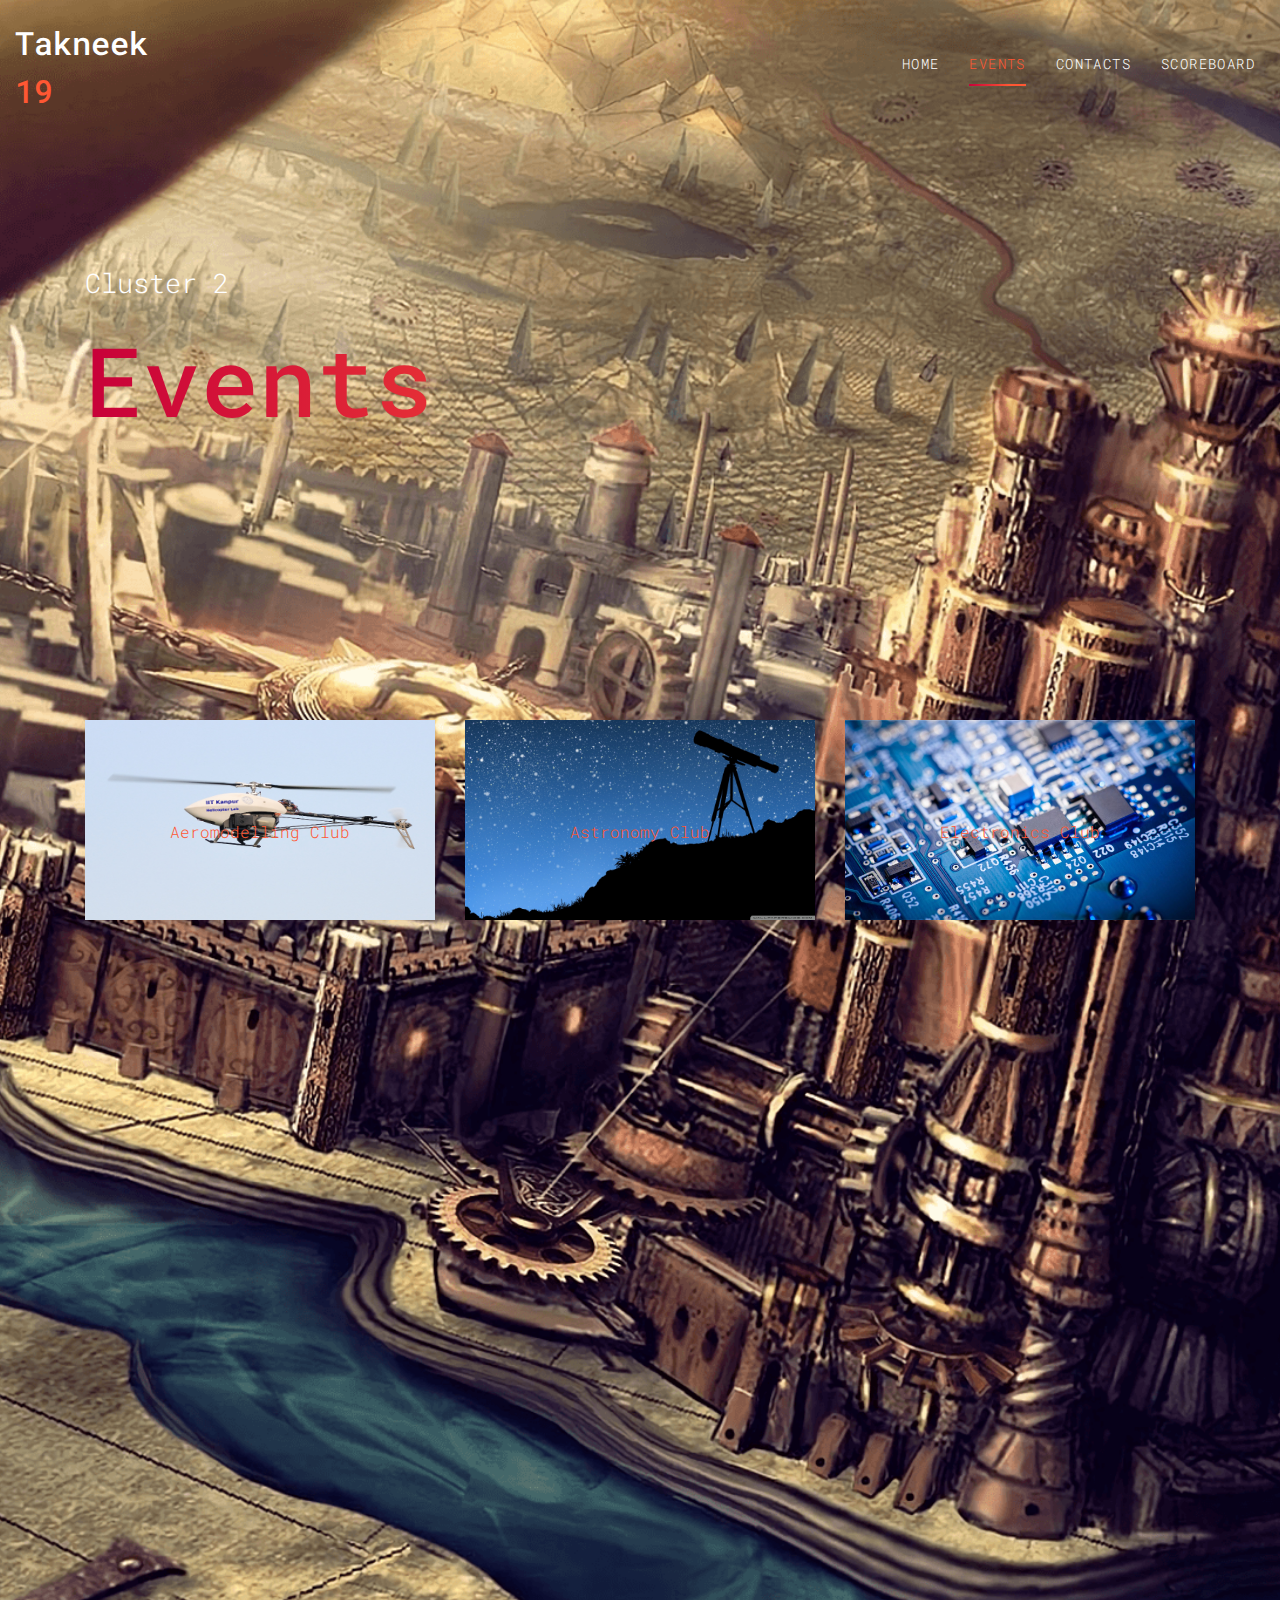
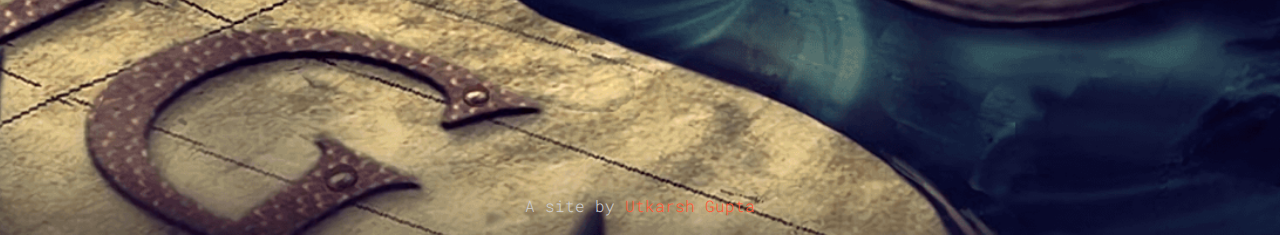
<file: 2019/events.html>
<!DOCTYPE html>
<html lang="en">
  <head>
    <title>Events</title>
    <meta charset="utf-8">
    <meta name="viewport" content="width=device-width, initial-scale=1, shrink-to-fit=no">

    <link href="https://fonts.googleapis.com/css?family=Roboto+Mono" rel="stylesheet">
    <link rel="stylesheet" href="fonts/icomoon/style.css">
    <link rel="stylesheet" href="css/bootstrap.min.css">
    <link rel="stylesheet" href="css/magnific-popup.css">
    <link rel="stylesheet" href="css/jquery-ui.css">
    <link rel="stylesheet" href="css/owl.carousel.min.css">
    <link rel="stylesheet" href="css/owl.theme.default.min.css">
    <link rel="stylesheet" href="css/bootstrap-datepicker.css">
    <link rel="stylesheet" href="fonts/flaticon/font/flaticon.css">
    <link rel="stylesheet" href="css/aos.css">

    <link rel="stylesheet" href="css/style.css">
  </head>
  <body class="sec1">
  
  <div class="site-wrap">

    <div class="site-mobile-menu">
      <div class="site-mobile-menu-header">
        <div class="site-mobile-menu-close mt-3">
          <span class="icon-close2 js-menu-toggle"></span>
        </div>
      </div>
      <div class="site-mobile-menu-body"></div>
    </div>
    
    <header class="site-navbar py-3" role="banner">
      <div class="container-fluid">
        <div class="row align-items-center">
          <div class="col-11 col-xl-2">
            <h1 class="mb-0"><a href="index.html" class="text-white h2 mb-0">Takneek <span class="text-primary">19</span> </a></h1>
          </div>
          <div class="col-12 col-md-10 d-none d-xl-block">
            <nav class="site-navigation position-relative text-right" role="navigation">
              <ul class="site-menu js-clone-nav mx-auto d-none d-lg-block">
                <li><a href="index.html">Home</a></li>
                <!-- <li><a href="about.html">About Us</a></li>
                <li><a href="speakers.html">Speakers</a></li> -->
                <li class="active"><a href="events.html">Events</a></li>
                <li><a href="./index.html#cntct">Contacts</a></li>
                <li><a href="http://students.iitk.ac.in/snt/VM/Leaderboard/leaderboard.html">Scoreboard</a></li>
              </ul>
            </nav>
          </div>
          <div class="d-inline-block d-xl-none ml-md-0 mr-auto py-3" style="position: relative; top: 3px;"><a href="#" class="site-menu-toggle js-menu-toggle text-white"><span class="icon-menu h3"></span></a></div>
          </div>
        </div>
      </div>
    </header>

    <div class="site-section site-hero inner">
      <div class="container">
        <div class="row align-items-center">
          <div class="col-md-10">
            <span class="d-block mb-3 caption" data-aos="fade-up">Cluster 2</span>
            <h1 class="d-block mb-4" data-aos="fade-up" data-aos-delay="100">Events</h1>
          </div>
        </div>
      </div>
    </div>

    <div class="site-section">
      <div class="container">
        <div class="row mb-5">
          <div class="col-md-6 col-lg-4 mb-5 mb-lg-5 container"  data-aos="fade-up" data-aos-delay="200">
            <a href="./events/aero.html" class="d-block mb-4">
              <img src="images/aero.jpg" alt="Image" class="img-fluid imgy">
              <div class="centeredx">Aeromodelling Club</div>
            </a>
          </div>
          <div class="col-md-6 col-lg-4 mb-5 mb-lg-5 container"  data-aos="fade-up" data-aos-delay="200">
            <a href="./events/astro.html" class="d-block mb-4">
              <img src="images/astronomy.jpg" alt="Image" class="img-fluid imgy">
              <div class="centeredx">Astronomy Club</div>
            </a>
          </div>
          <div class="col-md-6 col-lg-4 mb-5 mb-lg-5 blog-entry"  data-aos="fade-up" data-aos-delay="200">
            <a href="./events/eclub.html" class="d-block mb-4">
              <img src="images/electronics.jpg" alt="Image" class="img-fluid imgy">
              <div class="centeredx">Electronics Club</div>
            </a>
          </div>
          <div class="col-md-6 col-lg-4 mb-5 mb-lg-5 blog-entry"  data-aos="fade-up" data-aos-delay="200">
            <a href="./events/fdg.html" class="d-block mb-4">
              <img src="images/business.jpg" alt="Image" class="img-fluid imgy">
              <div class="centeredx">Finance Discussion Group</div> 
            </a>
          </div>
          <div class="col-md-6 col-lg-4 mb-5 mb-lg-5 blog-entry"  data-aos="fade-up" data-aos-delay="200">
            <a href="./events/pclub.html" class="d-block mb-4">
              <img src="images/programming.jpg" alt="Image" class="img-fluid imgy">
              <div class="centeredx">Programming Club</div> 
            </a>
          </div>
          <div class="col-md-6 col-lg-4 mb-5 mb-lg-5 blog-entry"  data-aos="fade-up" data-aos-delay="200">
            <a href="./events/robo.html" class="d-block mb-4">
              <img src="images/robo.jpg" alt="Image" class="img-fluid imgy">
              <div class="centeredx">Robotics Club</div> 
            </a>
          </div>
          <div class="col-md-6 col-lg-4 mb-5 mb-lg-5 blog-entry"  data-aos="fade-up" data-aos-delay="200">
            <a href="./events/rchg.html" class="d-block mb-4">
              <img src="images/rubiks.jpg" alt="Image" class="img-fluid imgy">
              <div class="centeredx">Rubik's Club</div> 
            </a>
          </div>
          <div class="col-md-6 col-lg-4 mb-5 mb-lg-5 blog-entry" data-aos="fade-up" data-aos-delay="200">
            <a href="./events/sch.html" class="d-block mb-4">
              <img src="images/sch.jpg" alt="Image" class="img-fluid imgy"> 
              <div class="centeredx">Science Coffee House</div> 
            </a>
          </div>
          <div class="col-md-6 col-lg-4 mb-5 mb-lg-5 blog-entry" data-aos="fade-up" data-aos-delay="200">
            <a href="./events/descon.html" class="d-block mb-4">
              <img src="images/descon.jpg" alt="Image" class="img-fluid imgy"> 
              <div class="centeredx">Descon</div> 
            </a>
          </div>
        </div>
      </div>
    </div>
    
  </div>

  <footer>
    <div class="col-md-12 text-center">
      <div class="pt-5">
        <p>
          A site by <a href="https://www.facebook.com/utkarshg99">Utkarsh Gupta</a>
        </p>
      </div>
    </div>
  </footer>

  <script src="js/jquery-3.3.1.min.js"></script>
  <script src="js/jquery-migrate-3.0.1.min.js"></script>
  <script src="js/jquery-ui.js"></script>
  <script src="js/popper.min.js"></script>
  <script src="js/bootstrap.min.js"></script>
  <script src="js/owl.carousel.min.js"></script>
  <script src="js/jquery.stellar.min.js"></script>
  <script src="js/jquery.countdown.min.js"></script>
  <script src="js/jquery.magnific-popup.min.js"></script>
  <script src="js/bootstrap-datepicker.min.js"></script>
  <script src="js/aos.js"></script>

  <script src="js/main.js"></script>
    
  </body>
</html>
</file>
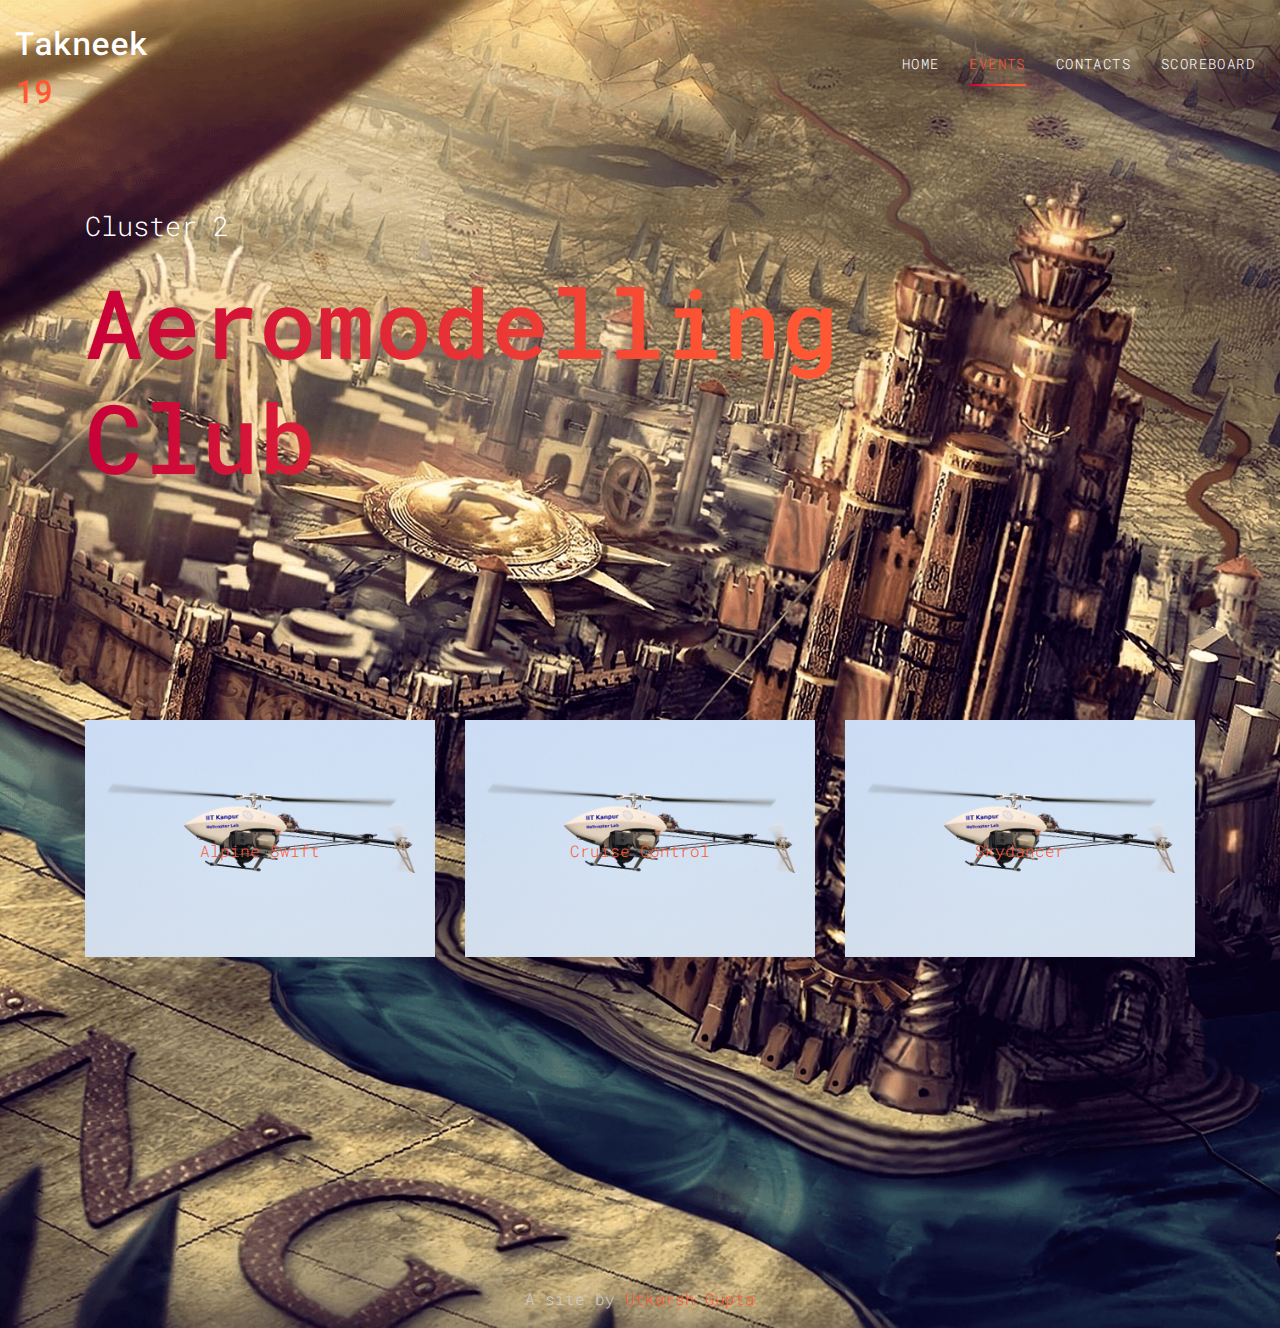
<file: 2019/events/aero.html>
<!DOCTYPE html>
<html lang="en">
  <head>
    <title>Aeromodelling Club</title>
    <meta charset="utf-8">
    <meta name="viewport" content="width=device-width, initial-scale=1, shrink-to-fit=no">

    <link href="https://fonts.googleapis.com/css?family=Roboto+Mono" rel="stylesheet">
    <link rel="stylesheet" href="../fonts/icomoon/style.css">
    <link rel="stylesheet" href="../css/bootstrap.min.css">
    <link rel="stylesheet" href="../css/magnific-popup.css">
    <link rel="stylesheet" href="../css/jquery-ui.css">
    <link rel="stylesheet" href="../css/owl.carousel.min.css">
    <link rel="stylesheet" href="../css/owl.theme.default.min.css">
    <link rel="stylesheet" href="../css/bootstrap-datepicker.css">
    <link rel="stylesheet" href="../fonts/flaticon/font/flaticon.css">
    <link rel="stylesheet" href="../css/aos.css">

    <link rel="stylesheet" href="../css/style.css">
  </head>
  <body class="sec1">
  
  <div class="site-wrap">

    <div class="site-mobile-menu">
      <div class="site-mobile-menu-header">
        <div class="site-mobile-menu-close mt-3">
          <span class="icon-close2 js-menu-toggle"></span>
        </div>
      </div>
      <div class="site-mobile-menu-body"></div>
    </div>
    
    <header class="site-navbar py-3" role="banner">
      <div class="container-fluid">
        <div class="row align-items-center">
          <div class="col-11 col-xl-2">
            <h1 class="mb-0"><a href="../index.html" class="text-white h2 mb-0">Takneek <span class="text-primary">19</span> </a></h1>
          </div>
          <div class="col-12 col-md-10 d-none d-xl-block">
            <nav class="site-navigation position-relative text-right" role="navigation">
              <ul class="site-menu js-clone-nav mx-auto d-none d-lg-block">
                <li><a href="../index.html">Home</a></li>
                <!-- <li><a href="about.html">About Us</a></li>
                <li><a href="speakers.html">Speakers</a></li> -->
                <li class="active"><a href="../events.html">Events</a></li>
                <li><a href="../index.html#cntct">Contacts</a></li>
                <li><a href="http://students.iitk.ac.in/snt/VM/Leaderboard/leaderboard.html">Scoreboard</a></li>
              </ul>
            </nav>
          </div>
          <div class="d-inline-block d-xl-none ml-md-0 mr-auto py-3" style="position: relative; top: 3px;"><a href="#" class="site-menu-toggle js-menu-toggle text-white"><span class="icon-menu h3"></span></a></div>
          </div>
        </div>
      </div>
    </header>

    <div class="site-section site-hero inner">
      <div class="container">
        <div class="row align-items-center">
          <div class="col-md-10">
            <span class="d-block mb-3 caption" data-aos="fade-up">Cluster 2</span>
            <h1 class="d-block mb-4" data-aos="fade-up" data-aos-delay="100">Aeromodelling Club</h1>
          </div>
        </div>
      </div>
    </div>

    <div class="site-section">
      <div class="container">
        <div class="row mb-5">
          <div class="col-md-6 col-lg-4 mb-5 mb-lg-5 container"  data-aos="fade-up" data-aos-delay="200">
            <a href="../pdfs/aero/alpine.pdf" class="d-block mb-4">
              <img src="../images/aero.jpg" alt="Image" class="img-fluid">
              <div class="centeredx">Alpine Swift</div>
            </a>
          </div>
          <div class="col-md-6 col-lg-4 mb-5 mb-lg-5 container"  data-aos="fade-up" data-aos-delay="200">
            <a href="../pdfs/aero/cruise.pdf" class="d-block mb-4">
              <img src="../images/aero.jpg" alt="Image" class="img-fluid">
              <div class="centeredx">Cruise Control</div>
            </a>
          </div>
          <div class="col-md-6 col-lg-4 mb-5 mb-lg-5 container"  data-aos="fade-up" data-aos-delay="200">
            <a href="../pdfs/aero/skydancer.pdf" class="d-block mb-4">
              <img src="../images/aero.jpg" alt="Image" class="img-fluid">
              <div class="centeredx">Skydancer</div>
            </a>
          </div>
        </div>
      </div>
    </div>
    
  </div>

  <footer>
    <div class="col-md-12 text-center">
      <div class="pt-5">
        <p>
          A site by <a href="https://www.facebook.com/utkarshg99">Utkarsh Gupta</a>
        </p>
      </div>
    </div>
  </footer>

  <script src="../js/jquery-3.3.1.min.js"></script>
  <script src="../js/jquery-migrate-3.0.1.min.js"></script>
  <script src="../js/jquery-ui.js"></script>
  <script src="../js/popper.min.js"></script>
  <script src="../js/bootstrap.min.js"></script>
  <script src="../js/owl.carousel.min.js"></script>
  <script src="../js/jquery.stellar.min.js"></script>
  <script src="../js/jquery.countdown.min.js"></script>
  <script src="../js/jquery.magnific-popup.min.js"></script>
  <script src="../js/bootstrap-datepicker.min.js"></script>
  <script src="../js/aos.js"></script>

  <script src="../js/main.js"></script>
    
  </body>
</html>
</file>
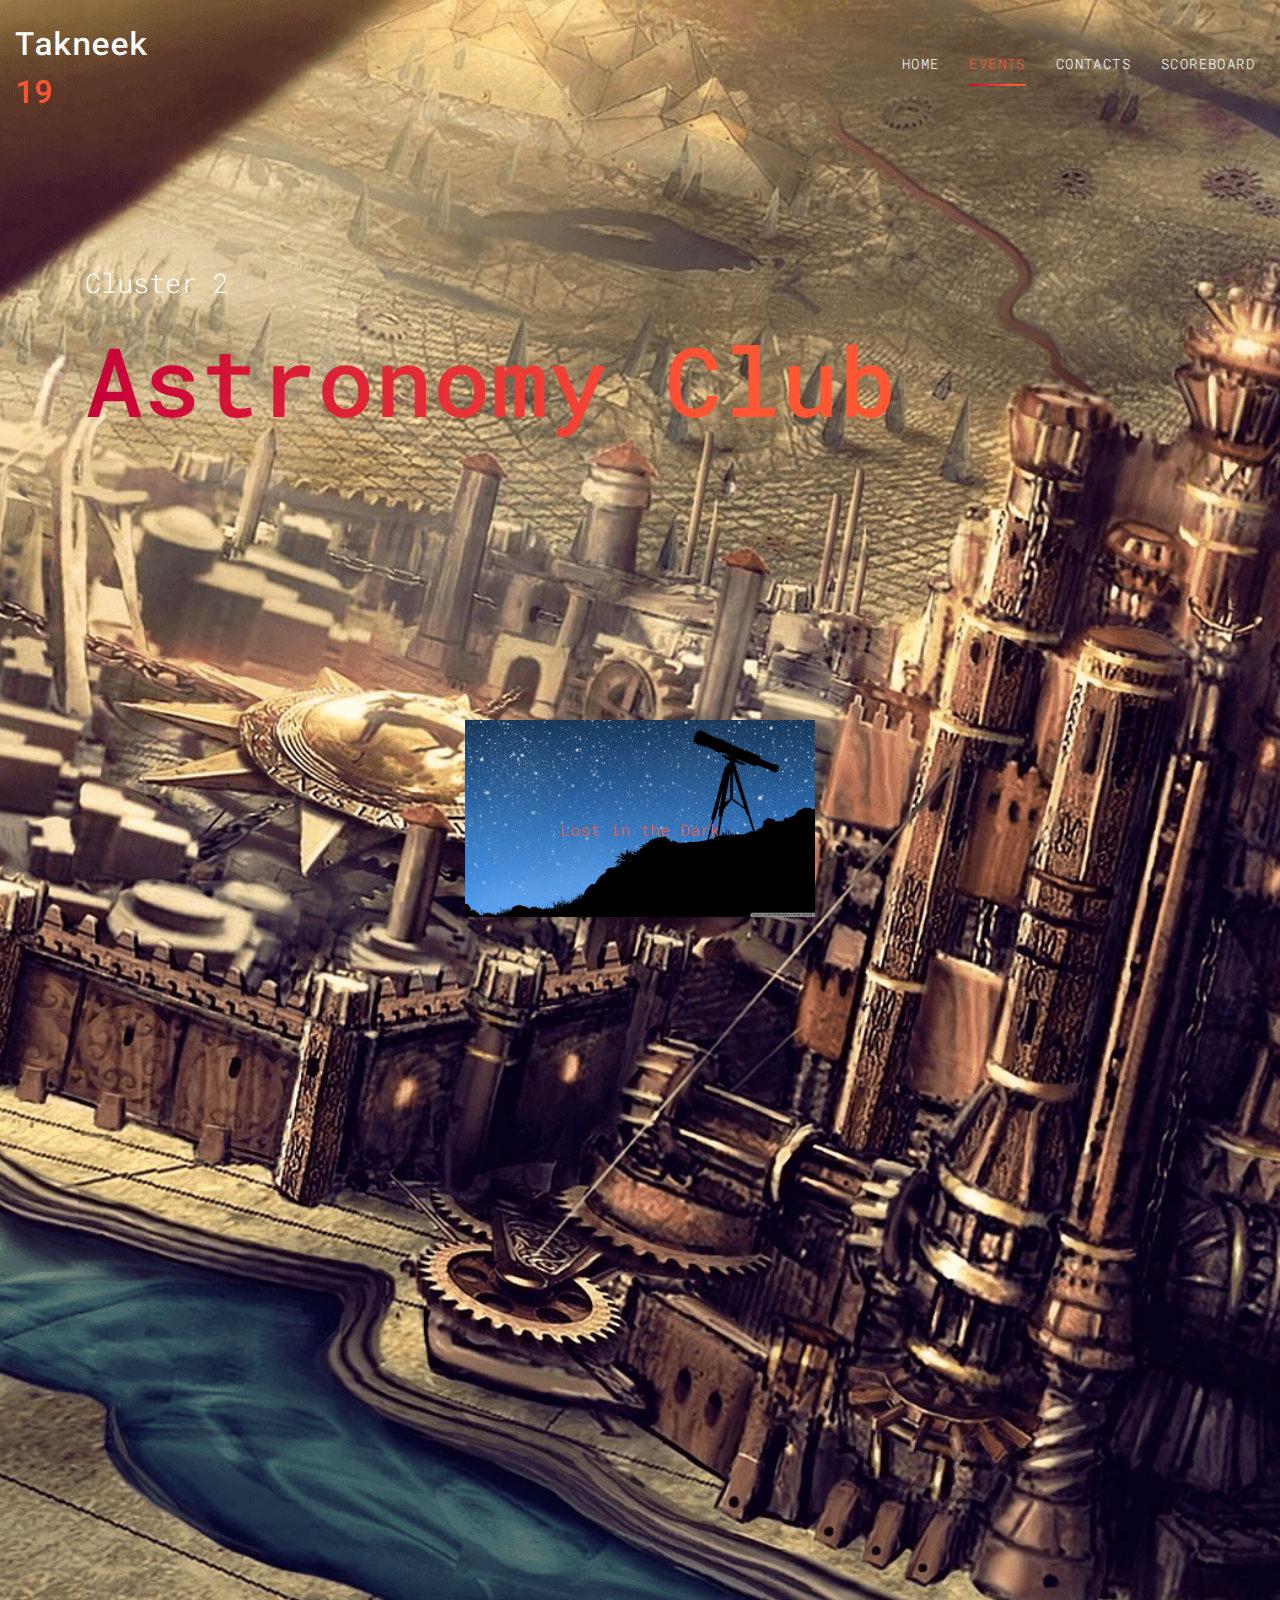
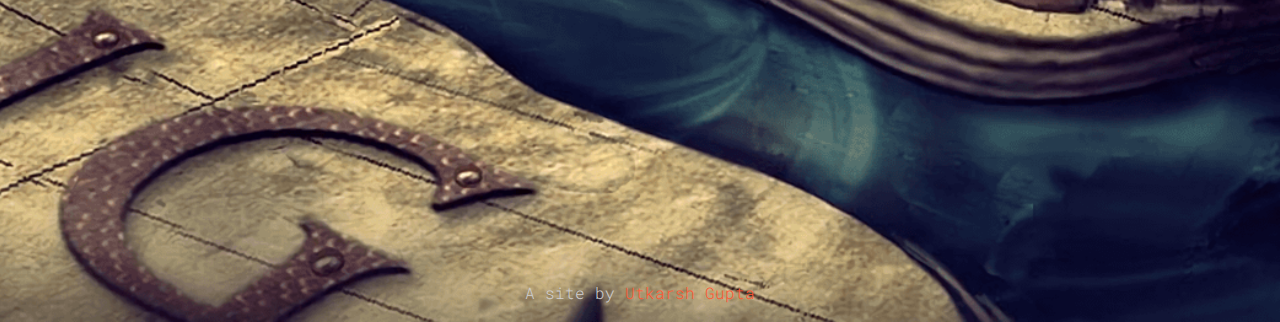
<file: 2019/events/astro.html>
<!DOCTYPE html>
<html lang="en">
  <head>
    <title>Astronomy Club</title>
    <meta charset="utf-8">
    <meta name="viewport" content="width=device-width, initial-scale=1, shrink-to-fit=no">

    <link href="https://fonts.googleapis.com/css?family=Roboto+Mono" rel="stylesheet">
    <link rel="stylesheet" href="../fonts/icomoon/style.css">
    <link rel="stylesheet" href="../css/bootstrap.min.css">
    <link rel="stylesheet" href="../css/magnific-popup.css">
    <link rel="stylesheet" href="../css/jquery-ui.css">
    <link rel="stylesheet" href="../css/owl.carousel.min.css">
    <link rel="stylesheet" href="../css/owl.theme.default.min.css">
    <link rel="stylesheet" href="../css/bootstrap-datepicker.css">
    <link rel="stylesheet" href="../fonts/flaticon/font/flaticon.css">
    <link rel="stylesheet" href="../css/aos.css">

    <link rel="stylesheet" href="../css/style.css">
  </head>
  <body class="sec1">
  
  <div class="site-wrap">

    <div class="site-mobile-menu">
      <div class="site-mobile-menu-header">
        <div class="site-mobile-menu-close mt-3">
          <span class="icon-close2 js-menu-toggle"></span>
        </div>
      </div>
      <div class="site-mobile-menu-body"></div>
    </div>
    
    <header class="site-navbar py-3" role="banner">
      <div class="container-fluid">
        <div class="row align-items-center">
          <div class="col-11 col-xl-2">
            <h1 class="mb-0"><a href="../index.html" class="text-white h2 mb-0">Takneek <span class="text-primary">19</span> </a></h1>
          </div>
          <div class="col-12 col-md-10 d-none d-xl-block">
            <nav class="site-navigation position-relative text-right" role="navigation">
              <ul class="site-menu js-clone-nav mx-auto d-none d-lg-block">
                <li><a href="../index.html">Home</a></li>
                <!-- <li><a href="about.html">About Us</a></li>
                <li><a href="speakers.html">Speakers</a></li> -->
                <li class="active"><a href="../events.html">Events</a></li>
                <li><a href="../index.html#cntct">Contacts</a></li>
                <li><a href="http://students.iitk.ac.in/snt/VM/Leaderboard/leaderboard.html">Scoreboard</a></li>
              </ul>
            </nav>
          </div>
          <div class="d-inline-block d-xl-none ml-md-0 mr-auto py-3" style="position: relative; top: 3px;"><a href="#" class="site-menu-toggle js-menu-toggle text-white"><span class="icon-menu h3"></span></a></div>
          </div>
        </div>
      </div>
    </header>

    <div class="site-section site-hero inner">
      <div class="container">
        <div class="row align-items-center">
          <div class="col-md-10">
            <span class="d-block mb-3 caption" data-aos="fade-up">Cluster 2</span>
            <h1 class="d-block mb-4" data-aos="fade-up" data-aos-delay="100">Astronomy Club</h1>
          </div>
        </div>
      </div>
    </div>

    <div class="site-section">
      <div class="container">
        <div class="row mb-5">
          <div class="col-md-6 col-lg-4 mb-5 mb-lg-5 container"  data-aos="fade-up" data-aos-delay="200">
            <a href="../pdfs/astro/lost_in_dark.pdf" class="d-block mb-4">
              <img src="../images/astronomy.jpg" alt="Image" class="img-fluid">
              <div class="centeredx">Lost in the Dark</div>
            </a>
          </div>
        </div>
        <div class="row mb-5">
          <div class="col-md-6 col-lg-4 mb-5 mb-lg-5 container"  data-aos="fade-up" data-aos-delay="200">
            <a href="../pdfs/astro/heavens_above.pdf" class="d-block mb-4">
              <img src="../images/astronomy.jpg" alt="Image" class="img-fluid">
              <div class="centeredx">Heavens Above</div>
            </a>
          </div>
        </div>
        <div class="row mb-5">
          <div class="col-md-6 col-lg-4 mb-5 mb-lg-5 container"  data-aos="fade-up" data-aos-delay="200">
            <a href="../pdfs/astro/atoms_treasure.pdf" class="d-block mb-4">
              <img src="../images/astronomy.jpg" alt="Image" class="img-fluid">
              <div class="centeredx">Atoms to Astronomy</div>
            </a>
          </div>
        </div>
      </div>
    </div>
    
  </div>

  <footer>
    <div class="col-md-12 text-center">
      <div class="pt-5">
        <p>
          A site by <a href="https://www.facebook.com/utkarshg99">Utkarsh Gupta</a>
        </p>
      </div>
    </div>
  </footer>

  <script src="../js/jquery-3.3.1.min.js"></script>
  <script src="../js/jquery-migrate-3.0.1.min.js"></script>
  <script src="../js/jquery-ui.js"></script>
  <script src="../js/popper.min.js"></script>
  <script src="../js/bootstrap.min.js"></script>
  <script src="../js/owl.carousel.min.js"></script>
  <script src="../js/jquery.stellar.min.js"></script>
  <script src="../js/jquery.countdown.min.js"></script>
  <script src="../js/jquery.magnific-popup.min.js"></script>
  <script src="../js/bootstrap-datepicker.min.js"></script>
  <script src="../js/aos.js"></script>

  <script src="../js/main.js"></script>
    
  </body>
</html>
</file>
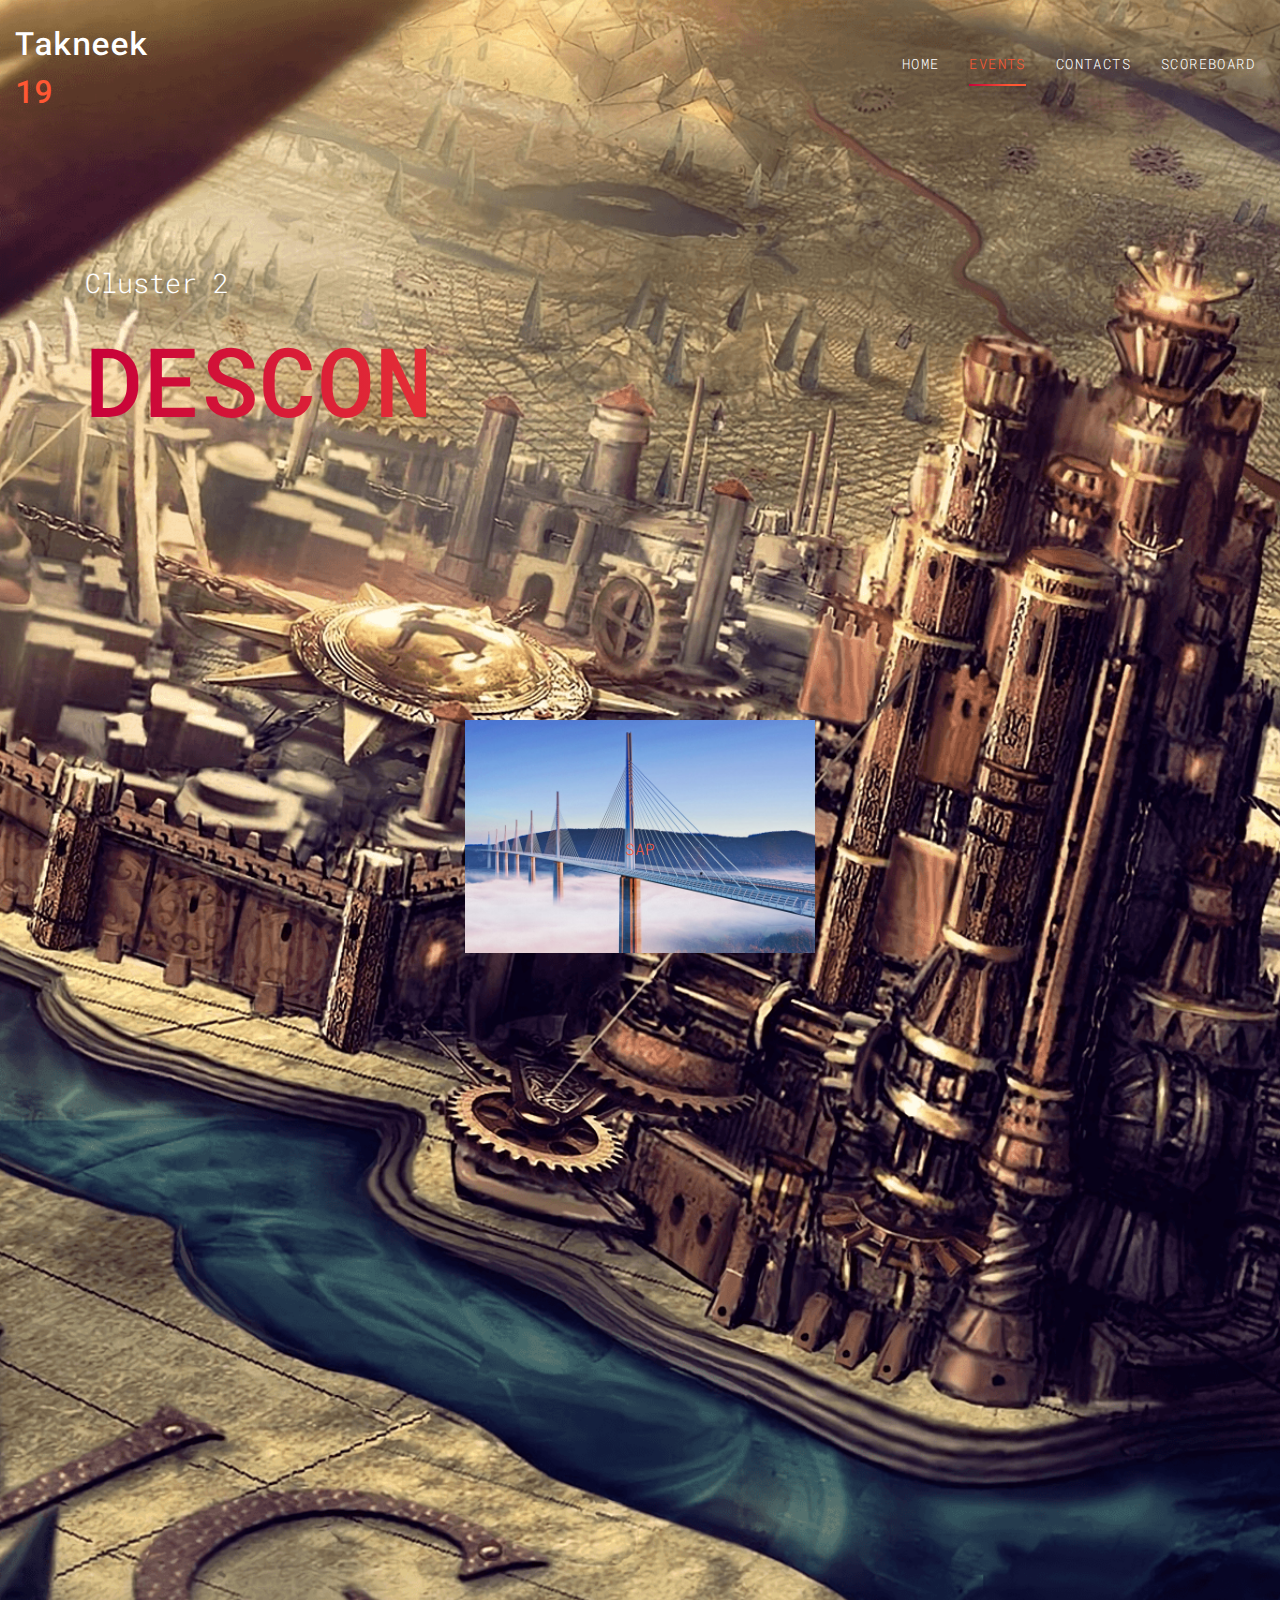
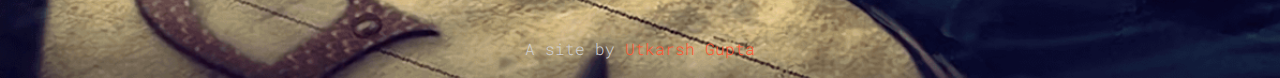
<file: 2019/events/descon.html>
<!DOCTYPE html>
<html lang="en">
  <head>
    <title>Descon</title>
    <meta charset="utf-8">
    <meta name="viewport" content="width=device-width, initial-scale=1, shrink-to-fit=no">

    <link href="https://fonts.googleapis.com/css?family=Roboto+Mono" rel="stylesheet">
    <link rel="stylesheet" href="../fonts/icomoon/style.css">
    <link rel="stylesheet" href="../css/bootstrap.min.css">
    <link rel="stylesheet" href="../css/magnific-popup.css">
    <link rel="stylesheet" href="../css/jquery-ui.css">
    <link rel="stylesheet" href="../css/owl.carousel.min.css">
    <link rel="stylesheet" href="../css/owl.theme.default.min.css">
    <link rel="stylesheet" href="../css/bootstrap-datepicker.css">
    <link rel="stylesheet" href="../fonts/flaticon/font/flaticon.css">
    <link rel="stylesheet" href="../css/aos.css">

    <link rel="stylesheet" href="../css/style.css">
  </head>
  <body class="sec1">
  
  <div class="site-wrap">

    <div class="site-mobile-menu">
      <div class="site-mobile-menu-header">
        <div class="site-mobile-menu-close mt-3">
          <span class="icon-close2 js-menu-toggle"></span>
        </div>
      </div>
      <div class="site-mobile-menu-body"></div>
    </div>
    
    <header class="site-navbar py-3" role="banner">
      <div class="container-fluid">
        <div class="row align-items-center">
          <div class="col-11 col-xl-2">
            <h1 class="mb-0"><a href="../index.html" class="text-white h2 mb-0">Takneek <span class="text-primary">19</span> </a></h1>
          </div>
          <div class="col-12 col-md-10 d-none d-xl-block">
            <nav class="site-navigation position-relative text-right" role="navigation">
              <ul class="site-menu js-clone-nav mx-auto d-none d-lg-block">
                <li><a href="../index.html">Home</a></li>
                <!-- <li><a href="about.html">About Us</a></li>
                <li><a href="speakers.html">Speakers</a></li> -->
                <li class="active"><a href="../events.html">Events</a></li>
                <li><a href="../index.html#cntct">Contacts</a></li>
                <li><a href="http://students.iitk.ac.in/snt/VM/Leaderboard/leaderboard.html">Scoreboard</a></li>
              </ul>
            </nav>
          </div>
          <div class="d-inline-block d-xl-none ml-md-0 mr-auto py-3" style="position: relative; top: 3px;"><a href="#" class="site-menu-toggle js-menu-toggle text-white"><span class="icon-menu h3"></span></a></div>
          </div>
        </div>
      </div>
    </header>

    <div class="site-section site-hero inner">
      <div class="container">
        <div class="row align-items-center">
          <div class="col-md-10">
            <span class="d-block mb-3 caption" data-aos="fade-up">Cluster 2</span>
            <h1 class="d-block mb-4" data-aos="fade-up" data-aos-delay="100">DESCON</h1>
          </div>
        </div>
      </div>
    </div>

    <div class="site-section">
      <div class="container">
        <div class="row mb-5">
          <div class="col-md-6 col-lg-4 mb-5 mb-lg-5 container"  data-aos="fade-up" data-aos-delay="200">
            <a href="../pdfs/descon/sap.pdf" class="d-block mb-4">
              <img src="../images/descon.jpg" alt="Image" class="img-fluid">
              <div class="centeredx">SAP</div>
            </a>
          </div>
        </div>
        <div class="row mb-5">
          <div class="col-md-6 col-lg-4 mb-5 mb-lg-5 container"  data-aos="fade-up" data-aos-delay="200">
            <a href="../pdfs/descon/think.pdf" class="d-block mb-4">
              <img src="../images/descon.jpg" alt="Image" class="img-fluid">
              <div class="centeredx">Think it Through</div>
            </a>
          </div>
        </div>
      </div>
    </div>
    
  </div>
  
  <footer>
    <div class="col-md-12 text-center">
      <div class="pt-5">
        <p>
          A site by <a href="https://www.facebook.com/utkarshg99">Utkarsh Gupta</a>
        </p>
      </div>
    </div>
  </footer>

  <script src="../js/jquery-3.3.1.min.js"></script>
  <script src="../js/jquery-migrate-3.0.1.min.js"></script>
  <script src="../js/jquery-ui.js"></script>
  <script src="../js/popper.min.js"></script>
  <script src="../js/bootstrap.min.js"></script>
  <script src="../js/owl.carousel.min.js"></script>
  <script src="../js/jquery.stellar.min.js"></script>
  <script src="../js/jquery.countdown.min.js"></script>
  <script src="../js/jquery.magnific-popup.min.js"></script>
  <script src="../js/bootstrap-datepicker.min.js"></script>
  <script src="../js/aos.js"></script>

  <script src="../js/main.js"></script>
    
  </body>
</html>
</file>
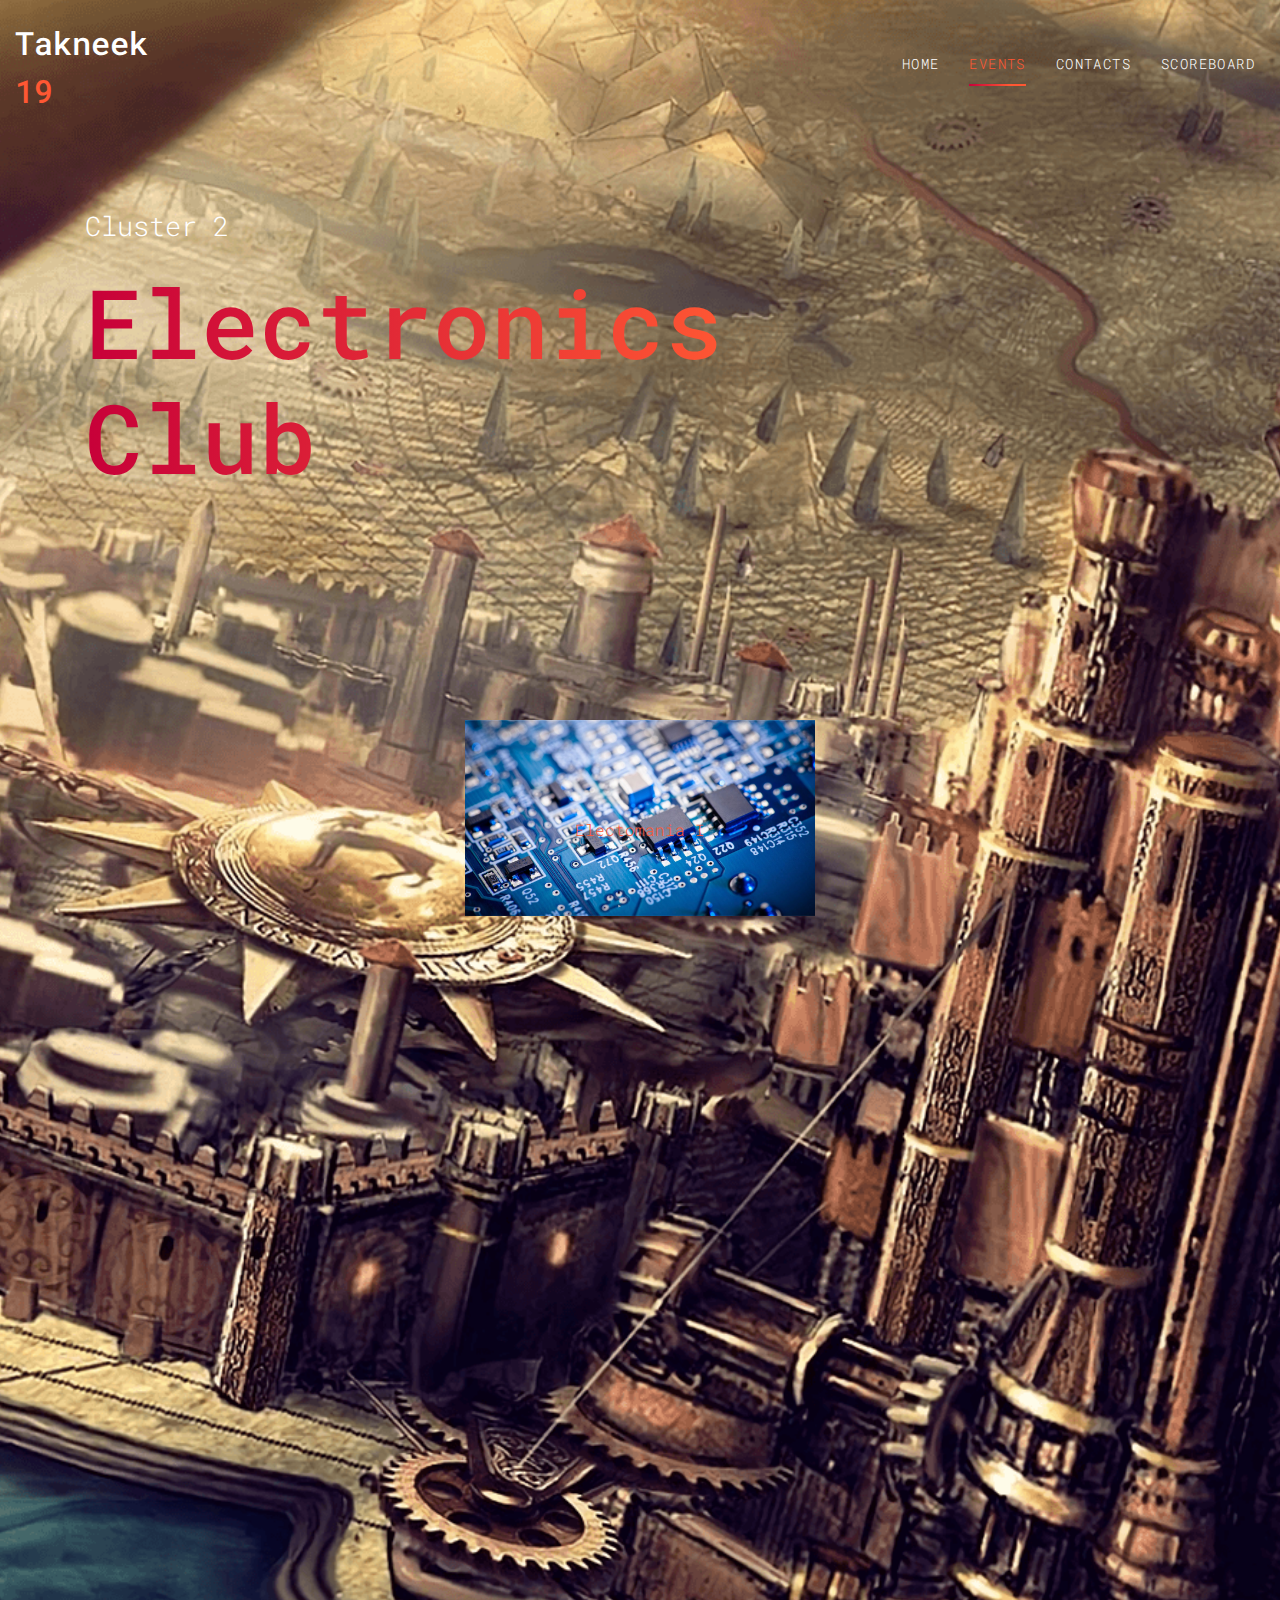
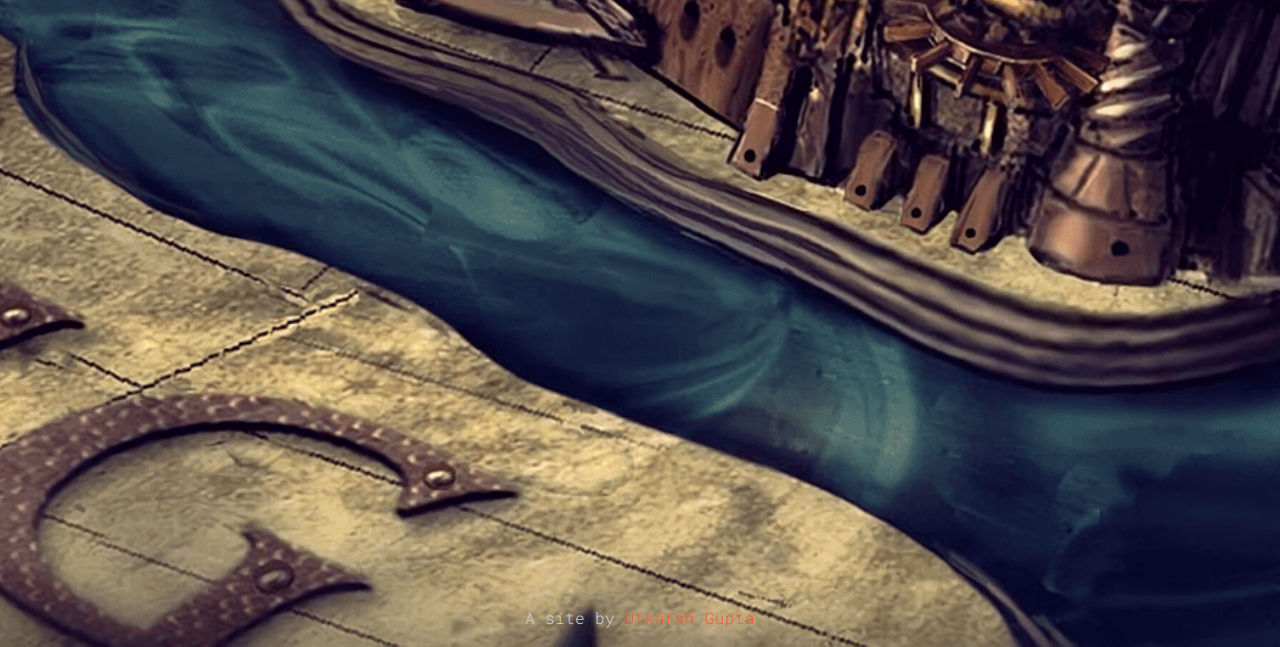
<file: 2019/events/eclub.html>
<!DOCTYPE html>
<html lang="en">
  <head>
    <title>Electronics Club</title>
    <meta charset="utf-8">
    <meta name="viewport" content="width=device-width, initial-scale=1, shrink-to-fit=no">

    <link href="https://fonts.googleapis.com/css?family=Roboto+Mono" rel="stylesheet">
    <link rel="stylesheet" href="../fonts/icomoon/style.css">
    <link rel="stylesheet" href="../css/bootstrap.min.css">
    <link rel="stylesheet" href="../css/magnific-popup.css">
    <link rel="stylesheet" href="../css/jquery-ui.css">
    <link rel="stylesheet" href="../css/owl.carousel.min.css">
    <link rel="stylesheet" href="../css/owl.theme.default.min.css">
    <link rel="stylesheet" href="../css/bootstrap-datepicker.css">
    <link rel="stylesheet" href="../fonts/flaticon/font/flaticon.css">
    <link rel="stylesheet" href="../css/aos.css">

    <link rel="stylesheet" href="../css/style.css">
  </head>
  <body class="sec1">
  
  <div class="site-wrap">

    <div class="site-mobile-menu">
      <div class="site-mobile-menu-header">
        <div class="site-mobile-menu-close mt-3">
          <span class="icon-close2 js-menu-toggle"></span>
        </div>
      </div>
      <div class="site-mobile-menu-body"></div>
    </div>
    
    <header class="site-navbar py-3" role="banner">
      <div class="container-fluid">
        <div class="row align-items-center">
          <div class="col-11 col-xl-2">
            <h1 class="mb-0"><a href="../index.html" class="text-white h2 mb-0">Takneek <span class="text-primary">19</span> </a></h1>
          </div>
          <div class="col-12 col-md-10 d-none d-xl-block">
            <nav class="site-navigation position-relative text-right" role="navigation">
              <ul class="site-menu js-clone-nav mx-auto d-none d-lg-block">
                <li><a href="../index.html">Home</a></li>
                <!-- <li><a href="about.html">About Us</a></li>
                <li><a href="speakers.html">Speakers</a></li> -->
                <li class="active"><a href="../events.html">Events</a></li>
                <li><a href="../index.html#cntct">Contacts</a></li>
                <li><a href="http://students.iitk.ac.in/snt/VM/Leaderboard/leaderboard.html">Scoreboard</a></li>
              </ul>
            </nav>
          </div>
          <div class="d-inline-block d-xl-none ml-md-0 mr-auto py-3" style="position: relative; top: 3px;"><a href="#" class="site-menu-toggle js-menu-toggle text-white"><span class="icon-menu h3"></span></a></div>
          </div>
        </div>
      </div>
    </header>

    <div class="site-section site-hero inner">
      <div class="container">
        <div class="row align-items-center">
          <div class="col-md-10">
            <span class="d-block mb-3 caption" data-aos="fade-up">Cluster 2</span>
            <h1 class="d-block mb-4" data-aos="fade-up" data-aos-delay="100">Electronics Club</h1>
          </div>
        </div>
      </div>
    </div>

    <div class="site-section">
      <div class="container">
        <div class="row mb-5">
          <div class="col-md-6 col-lg-4 mb-5 mb-lg-5 container"  data-aos="fade-up" data-aos-delay="200">
            <a href="../pdfs/eclub/electromania.pdf" class="d-block mb-4">
              <img src="../images/electronics.jpg" alt="Image" class="img-fluid">
              <div class="centeredx">Electomania I</div>
            </a>
          </div>
        </div>
        <div class="row mb-5">
          <div class="col-md-6 col-lg-4 mb-5 mb-lg-5 container"  data-aos="fade-up" data-aos-delay="200">
            <a href="../pdfs/eclub/electromania2.pdf" class="d-block mb-4">
              <img src="../images/electronics.jpg" alt="Image" class="img-fluid">
              <div class="centeredx">Electomania II</div>
            </a>
          </div>
          <div class="row mb-5">
            <div class="col-md-6 col-lg-4 mb-5 mb-lg-5 container"  data-aos="fade-up" data-aos-delay="200">
              <a href="../pdfs/eclub/embedded.pdf" class="d-block mb-4">
                <img src="../images/electronics.jpg" alt="Image" class="img-fluid">
                <div class="centeredx">Embedded</div>
              </a>
            </div>
          </div>
          <div class="row mb-5">
            <div class="col-md-6 col-lg-4 mb-5 mb-lg-5 container"  data-aos="fade-up" data-aos-delay="200">
              <a href="../pdfs/eclub/electrowiz.pdf" class="d-block mb-4">
                <img src="../images/electronics.jpg" alt="Image" class="img-fluid">
                <div class="centeredx">Electrowiz</div>
              </a>
            </div>
          </div>
        </div>
      </div>
    </div>
    
  </div>

  <footer>
    <div class="col-md-12 text-center">
      <div class="pt-5">
        <p>
          A site by <a href="https://www.facebook.com/utkarshg99">Utkarsh Gupta</a>
        </p>
      </div>
    </div>
  </footer>

  <script src="../js/jquery-3.3.1.min.js"></script>
  <script src="../js/jquery-migrate-3.0.1.min.js"></script>
  <script src="../js/jquery-ui.js"></script>
  <script src="../js/popper.min.js"></script>
  <script src="../js/bootstrap.min.js"></script>
  <script src="../js/owl.carousel.min.js"></script>
  <script src="../js/jquery.stellar.min.js"></script>
  <script src="../js/jquery.countdown.min.js"></script>
  <script src="../js/jquery.magnific-popup.min.js"></script>
  <script src="../js/bootstrap-datepicker.min.js"></script>
  <script src="../js/aos.js"></script>

  <script src="../js/main.js"></script>
    
  </body>
</html>
</file>
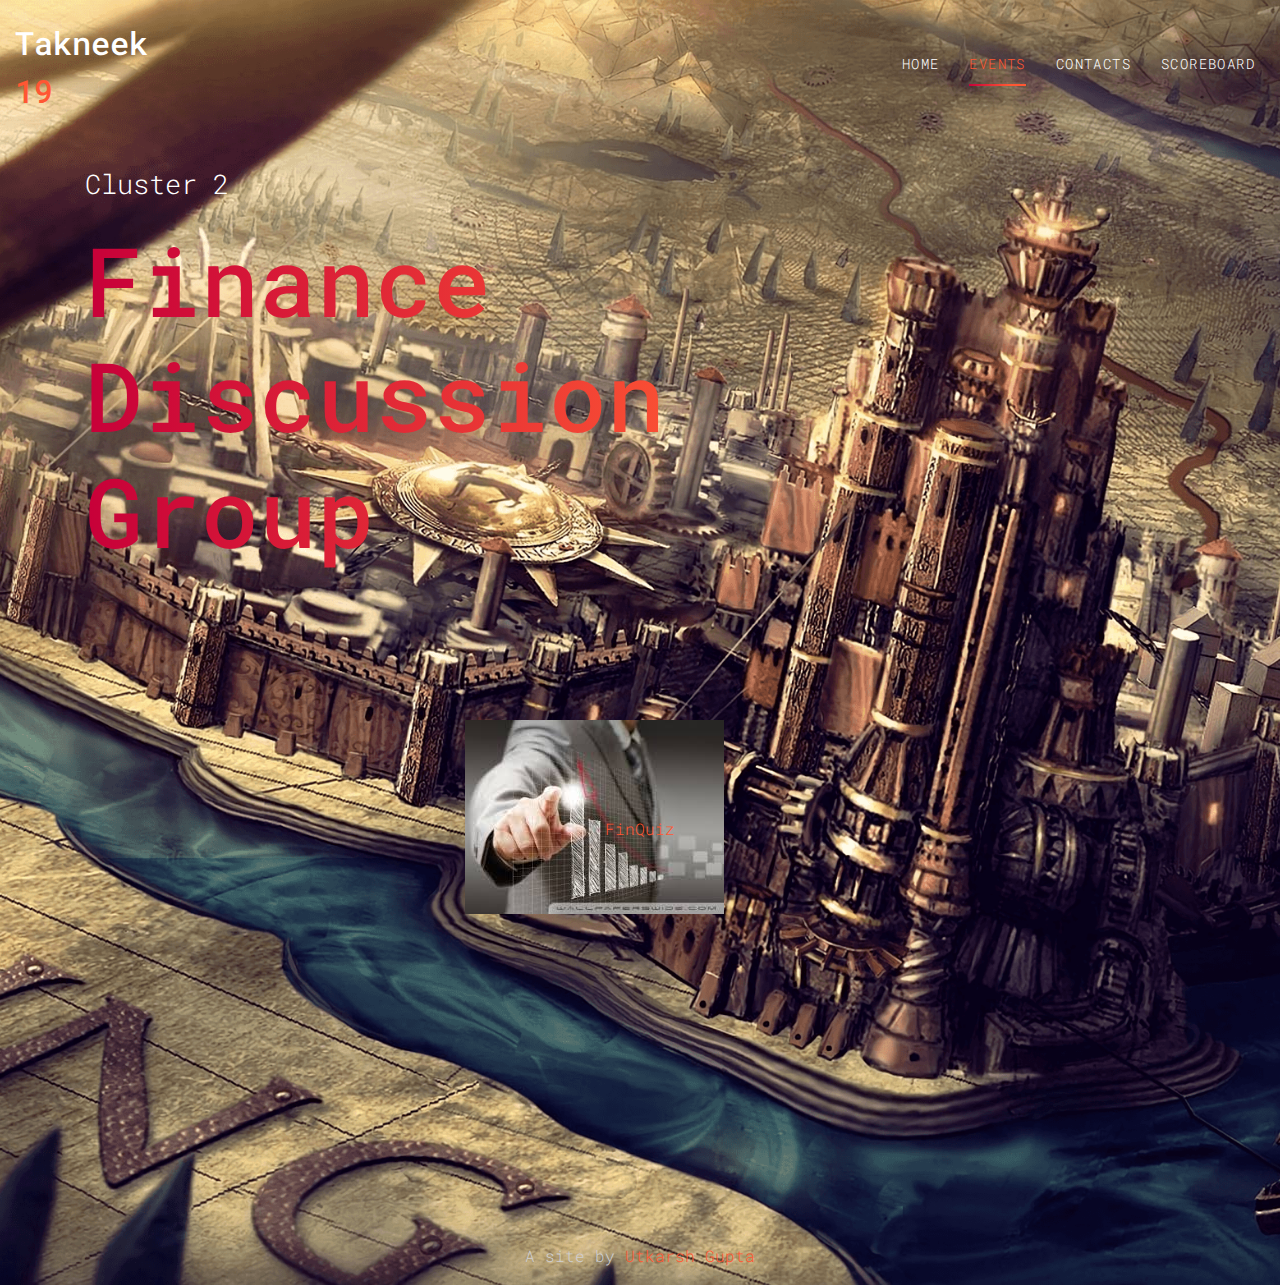
<file: 2019/events/fdg.html>
<!DOCTYPE html>
<html lang="en">
  <head>
    <title>Finance Discussion Group</title>
    <meta charset="utf-8">
    <meta name="viewport" content="width=device-width, initial-scale=1, shrink-to-fit=no">

    <link href="https://fonts.googleapis.com/css?family=Roboto+Mono" rel="stylesheet">
    <link rel="stylesheet" href="../fonts/icomoon/style.css">
    <link rel="stylesheet" href="../css/bootstrap.min.css">
    <link rel="stylesheet" href="../css/magnific-popup.css">
    <link rel="stylesheet" href="../css/jquery-ui.css">
    <link rel="stylesheet" href="../css/owl.carousel.min.css">
    <link rel="stylesheet" href="../css/owl.theme.default.min.css">
    <link rel="stylesheet" href="../css/bootstrap-datepicker.css">
    <link rel="stylesheet" href="../fonts/flaticon/font/flaticon.css">
    <link rel="stylesheet" href="../css/aos.css">

    <link rel="stylesheet" href="../css/style.css">
  </head>
  <body class="sec1">
  
  <div class="site-wrap">

    <div class="site-mobile-menu">
      <div class="site-mobile-menu-header">
        <div class="site-mobile-menu-close mt-3">
          <span class="icon-close2 js-menu-toggle"></span>
        </div>
      </div>
      <div class="site-mobile-menu-body"></div>
    </div>
    
    <header class="site-navbar py-3" role="banner">
      <div class="container-fluid">
        <div class="row align-items-center">
          <div class="col-11 col-xl-2">
            <h1 class="mb-0"><a href="../index.html" class="text-white h2 mb-0">Takneek <span class="text-primary">19</span> </a></h1>
          </div>
          <div class="col-12 col-md-10 d-none d-xl-block">
            <nav class="site-navigation position-relative text-right" role="navigation">
              <ul class="site-menu js-clone-nav mx-auto d-none d-lg-block">
                <li><a href="../index.html">Home</a></li>
                <!-- <li><a href="about.html">About Us</a></li>
                <li><a href="speakers.html">Speakers</a></li> -->
                <li class="active"><a href="../events.html">Events</a></li>
                <li><a href="../index.html#cntct">Contacts</a></li>
                <li><a href="http://students.iitk.ac.in/snt/VM/Leaderboard/leaderboard.html">Scoreboard</a></li>
              </ul>
            </nav>
          </div>
          <div class="d-inline-block d-xl-none ml-md-0 mr-auto py-3" style="position: relative; top: 3px;"><a href="#" class="site-menu-toggle js-menu-toggle text-white"><span class="icon-menu h3"></span></a></div>
          </div>
        </div>
      </div>
    </header>

    <div class="site-section site-hero inner">
      <div class="container">
        <div class="row align-items-center">
          <div class="col-md-10">
            <span class="d-block mb-3 caption" data-aos="fade-up">Cluster 2</span>
            <h1 class="d-block mb-4" data-aos="fade-up" data-aos-delay="100">Finance Discussion Group</h1>
          </div>
        </div>
      </div>
    </div>

    <div class="site-section">
      <div class="container">
        <div class="row mb-5">
          <div class="col-md-6 col-lg-4 mb-5 mb-lg-5 container"  data-aos="fade-up" data-aos-delay="200">
            <a href="../pdfs/fdg/finquiz.pdf" class="d-block mb-4">
              <img src="../images/business.jpg" alt="Image" class="img-fluid">
              <div class="centeredx">FinQuiz</div>
            </a>
          </div>
        </div>
      </div>
    </div>
    
  </div>

  <footer>
    <div class="col-md-12 text-center">
      <div class="pt-5">
        <p>
          A site by <a href="https://www.facebook.com/utkarshg99">Utkarsh Gupta</a>
        </p>
      </div>
    </div>
  </footer>

  <script src="../js/jquery-3.3.1.min.js"></script>
  <script src="../js/jquery-migrate-3.0.1.min.js"></script>
  <script src="../js/jquery-ui.js"></script>
  <script src="../js/popper.min.js"></script>
  <script src="../js/bootstrap.min.js"></script>
  <script src="../js/owl.carousel.min.js"></script>
  <script src="../js/jquery.stellar.min.js"></script>
  <script src="../js/jquery.countdown.min.js"></script>
  <script src="../js/jquery.magnific-popup.min.js"></script>
  <script src="../js/bootstrap-datepicker.min.js"></script>
  <script src="../js/aos.js"></script>

  <script src="../js/main.js"></script>
    
  </body>
</html>
</file>
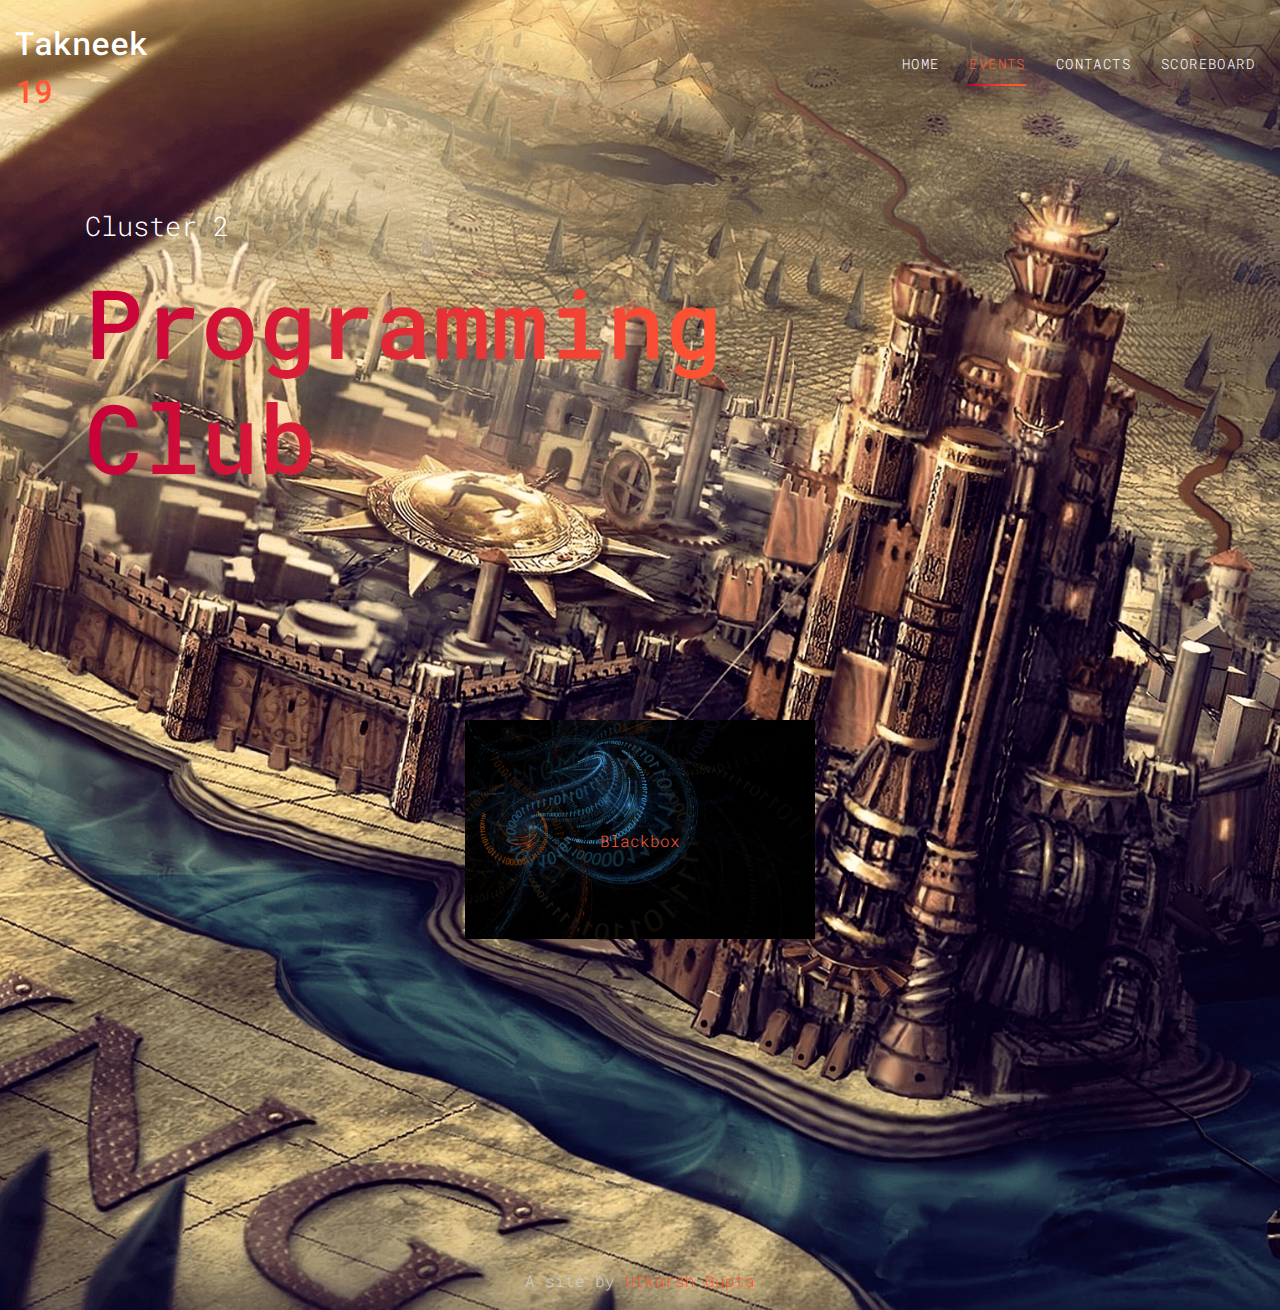
<file: 2019/events/pclub.html>
<!DOCTYPE html>
<html lang="en">
  <head>
    <title>Programming Club</title>
    <meta charset="utf-8">
    <meta name="viewport" content="width=device-width, initial-scale=1, shrink-to-fit=no">

    <link href="https://fonts.googleapis.com/css?family=Roboto+Mono" rel="stylesheet">
    <link rel="stylesheet" href="../fonts/icomoon/style.css">
    <link rel="stylesheet" href="../css/bootstrap.min.css">
    <link rel="stylesheet" href="../css/magnific-popup.css">
    <link rel="stylesheet" href="../css/jquery-ui.css">
    <link rel="stylesheet" href="../css/owl.carousel.min.css">
    <link rel="stylesheet" href="../css/owl.theme.default.min.css">
    <link rel="stylesheet" href="../css/bootstrap-datepicker.css">
    <link rel="stylesheet" href="../fonts/flaticon/font/flaticon.css">
    <link rel="stylesheet" href="../css/aos.css">

    <link rel="stylesheet" href="../css/style.css">
  </head>
  <body class="sec1">
  
  <div class="site-wrap">

    <div class="site-mobile-menu">
      <div class="site-mobile-menu-header">
        <div class="site-mobile-menu-close mt-3">
          <span class="icon-close2 js-menu-toggle"></span>
        </div>
      </div>
      <div class="site-mobile-menu-body"></div>
    </div>
    
    <header class="site-navbar py-3" role="banner">
      <div class="container-fluid">
        <div class="row align-items-center">
          <div class="col-11 col-xl-2">
            <h1 class="mb-0"><a href="../index.html" class="text-white h2 mb-0">Takneek <span class="text-primary">19</span> </a></h1>
          </div>
          <div class="col-12 col-md-10 d-none d-xl-block">
            <nav class="site-navigation position-relative text-right" role="navigation">
              <ul class="site-menu js-clone-nav mx-auto d-none d-lg-block">
                <li><a href="../index.html">Home</a></li>
                <!-- <li><a href="about.html">About Us</a></li>
                <li><a href="speakers.html">Speakers</a></li> -->
                <li class="active"><a href="../events.html">Events</a></li>
                <li><a href="../index.html#cntct">Contacts</a></li>
                <li><a href="http://students.iitk.ac.in/snt/VM/Leaderboard/leaderboard.html">Scoreboard</a></li>
              </ul>
            </nav>
          </div>
          <div class="d-inline-block d-xl-none ml-md-0 mr-auto py-3" style="position: relative; top: 3px;"><a href="#" class="site-menu-toggle js-menu-toggle text-white"><span class="icon-menu h3"></span></a></div>
          </div>
        </div>
      </div>
    </header>

    <div class="site-section site-hero inner">
      <div class="container">
        <div class="row align-items-center">
          <div class="col-md-10">
            <span class="d-block mb-3 caption" data-aos="fade-up">Cluster 2</span>
            <h1 class="d-block mb-4" data-aos="fade-up" data-aos-delay="100">Programming Club</h1>
          </div>
        </div>
      </div>
    </div>

    <div class="site-section">
      <div class="container">
        <div class="row mb-5">
          <div class="col-md-6 col-lg-4 mb-5 mb-lg-5 container"  data-aos="fade-up" data-aos-delay="200">
            <a href="../pdfs/pclub/blackbox.pdf" class="d-block mb-4">
              <img src="../images/programming.jpg" alt="Image" class="img-fluid">
              <div class="centeredx">Blackbox</div>
            </a>
          </div>
        </div>
      </div>
    </div>
    
  </div>

  <footer>
    <div class="col-md-12 text-center">
      <div class="pt-5">
        <p>
          A site by <a href="https://www.facebook.com/utkarshg99">Utkarsh Gupta</a>
        </p>
      </div>
    </div>
  </footer>

  <script src="../js/jquery-3.3.1.min.js"></script>
  <script src="../js/jquery-migrate-3.0.1.min.js"></script>
  <script src="../js/jquery-ui.js"></script>
  <script src="../js/popper.min.js"></script>
  <script src="../js/bootstrap.min.js"></script>
  <script src="../js/owl.carousel.min.js"></script>
  <script src="../js/jquery.stellar.min.js"></script>
  <script src="../js/jquery.countdown.min.js"></script>
  <script src="../js/jquery.magnific-popup.min.js"></script>
  <script src="../js/bootstrap-datepicker.min.js"></script>
  <script src="../js/aos.js"></script>

  <script src="../js/main.js"></script>
    
  </body>
</html>
</file>
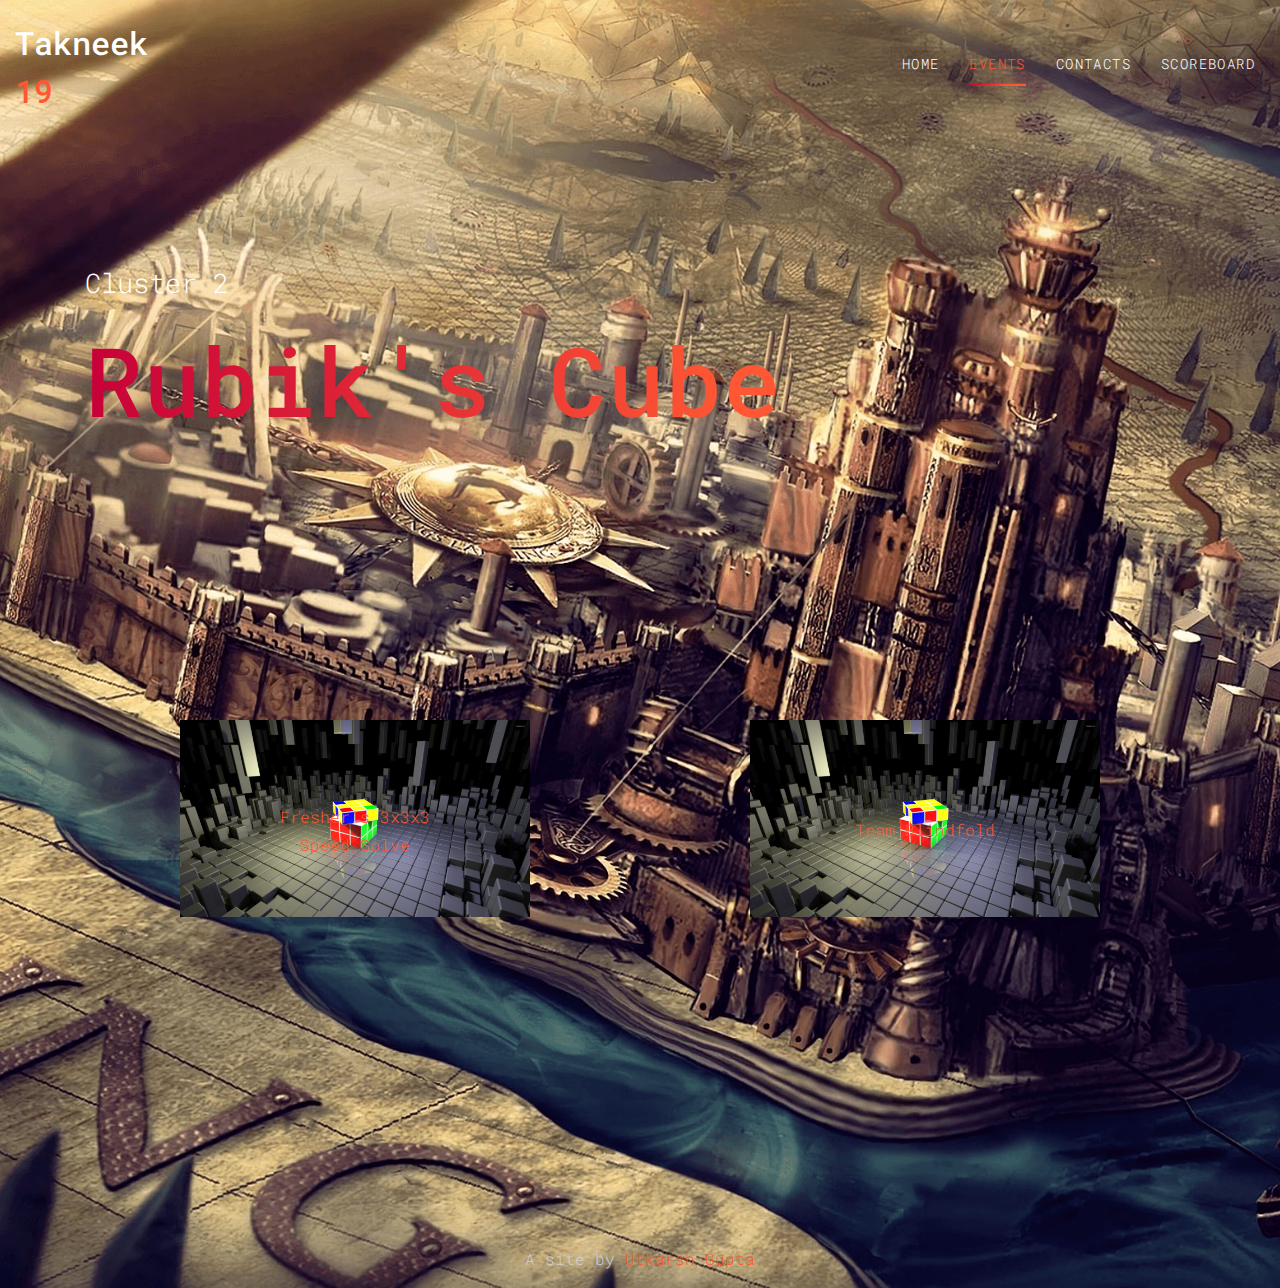
<file: 2019/events/rchg.html>
<!DOCTYPE html>
<html lang="en">
  <head>
    <title>Rubik's Cube</title>
    <meta charset="utf-8">
    <meta name="viewport" content="width=device-width, initial-scale=1, shrink-to-fit=no">

    <link href="https://fonts.googleapis.com/css?family=Roboto+Mono" rel="stylesheet">
    <link rel="stylesheet" href="../fonts/icomoon/style.css">
    <link rel="stylesheet" href="../css/bootstrap.min.css">
    <link rel="stylesheet" href="../css/magnific-popup.css">
    <link rel="stylesheet" href="../css/jquery-ui.css">
    <link rel="stylesheet" href="../css/owl.carousel.min.css">
    <link rel="stylesheet" href="../css/owl.theme.default.min.css">
    <link rel="stylesheet" href="../css/bootstrap-datepicker.css">
    <link rel="stylesheet" href="../fonts/flaticon/font/flaticon.css">
    <link rel="stylesheet" href="../css/aos.css">

    <link rel="stylesheet" href="../css/style.css">
  </head>
  <body class="sec1">
  
  <div class="site-wrap">

    <div class="site-mobile-menu">
      <div class="site-mobile-menu-header">
        <div class="site-mobile-menu-close mt-3">
          <span class="icon-close2 js-menu-toggle"></span>
        </div>
      </div>
      <div class="site-mobile-menu-body"></div>
    </div>
    
    <header class="site-navbar py-3" role="banner">
      <div class="container-fluid">
        <div class="row align-items-center">
          <div class="col-11 col-xl-2">
            <h1 class="mb-0"><a href="../index.html" class="text-white h2 mb-0">Takneek <span class="text-primary">19</span> </a></h1>
          </div>
          <div class="col-12 col-md-10 d-none d-xl-block">
            <nav class="site-navigation position-relative text-right" role="navigation">
              <ul class="site-menu js-clone-nav mx-auto d-none d-lg-block">
                <li><a href="../index.html">Home</a></li>
                <!-- <li><a href="about.html">About Us</a></li>
                <li><a href="speakers.html">Speakers</a></li> -->
                <li class="active"><a href="../events.html">Events</a></li>
                <li><a href="../index.html#cntct">Contacts</a></li>
                <li><a href="http://students.iitk.ac.in/snt/VM/Leaderboard/leaderboard.html">Scoreboard</a></li>
              </ul>
            </nav>
          </div>
          <div class="d-inline-block d-xl-none ml-md-0 mr-auto py-3" style="position: relative; top: 3px;"><a href="#" class="site-menu-toggle js-menu-toggle text-white"><span class="icon-menu h3"></span></a></div>
          </div>
        </div>
      </div>
    </header>

    <div class="site-section site-hero inner">
      <div class="container">
        <div class="row align-items-center">
          <div class="col-md-10">
            <span class="d-block mb-3 caption" data-aos="fade-up">Cluster 2</span>
            <h1 class="d-block mb-4" data-aos="fade-up" data-aos-delay="100">Rubik's Cube</h1>
          </div>
        </div>
      </div>
    </div>

    <div class="site-section">
      <div class="container">
        <div class="row mb-5">
          <div class="col-md-6 col-lg-4 mb-5 mb-lg-5 container"  data-aos="fade-up" data-aos-delay="200">
            <a href="../pdfs/rchg/freshers_solve.pdf" class="d-block mb-4">
              <img src="../images/rubiks.jpg" alt="Image" class="img-fluid">
              <div class="centeredx">Fresher’s 3x3x3 Speed Solve</div>
            </a>
          </div>
          <div class="col-md-6 col-lg-4 mb-5 mb-lg-5 container"  data-aos="fade-up" data-aos-delay="200">
            <a href="../pdfs/rchg/team_blindfold.pdf" class="d-block mb-4">
              <img src="../images/rubiks.jpg" alt="Image" class="img-fluid">
              <div class="centeredx">Team Blindfold</div>
            </a>
          </div>
        </div>
      </div>
    </div>
    
  </div>

  <footer>
    <div class="col-md-12 text-center">
      <div class="pt-5">
        <p>
          A site by <a href="https://www.facebook.com/utkarshg99">Utkarsh Gupta</a>
        </p>
      </div>
    </div>
  </footer>

  <script src="../js/jquery-3.3.1.min.js"></script>
  <script src="../js/jquery-migrate-3.0.1.min.js"></script>
  <script src="../js/jquery-ui.js"></script>
  <script src="../js/popper.min.js"></script>
  <script src="../js/bootstrap.min.js"></script>
  <script src="../js/owl.carousel.min.js"></script>
  <script src="../js/jquery.stellar.min.js"></script>
  <script src="../js/jquery.countdown.min.js"></script>
  <script src="../js/jquery.magnific-popup.min.js"></script>
  <script src="../js/bootstrap-datepicker.min.js"></script>
  <script src="../js/aos.js"></script>

  <script src="../js/main.js"></script>
    
  </body>
</html>
</file>
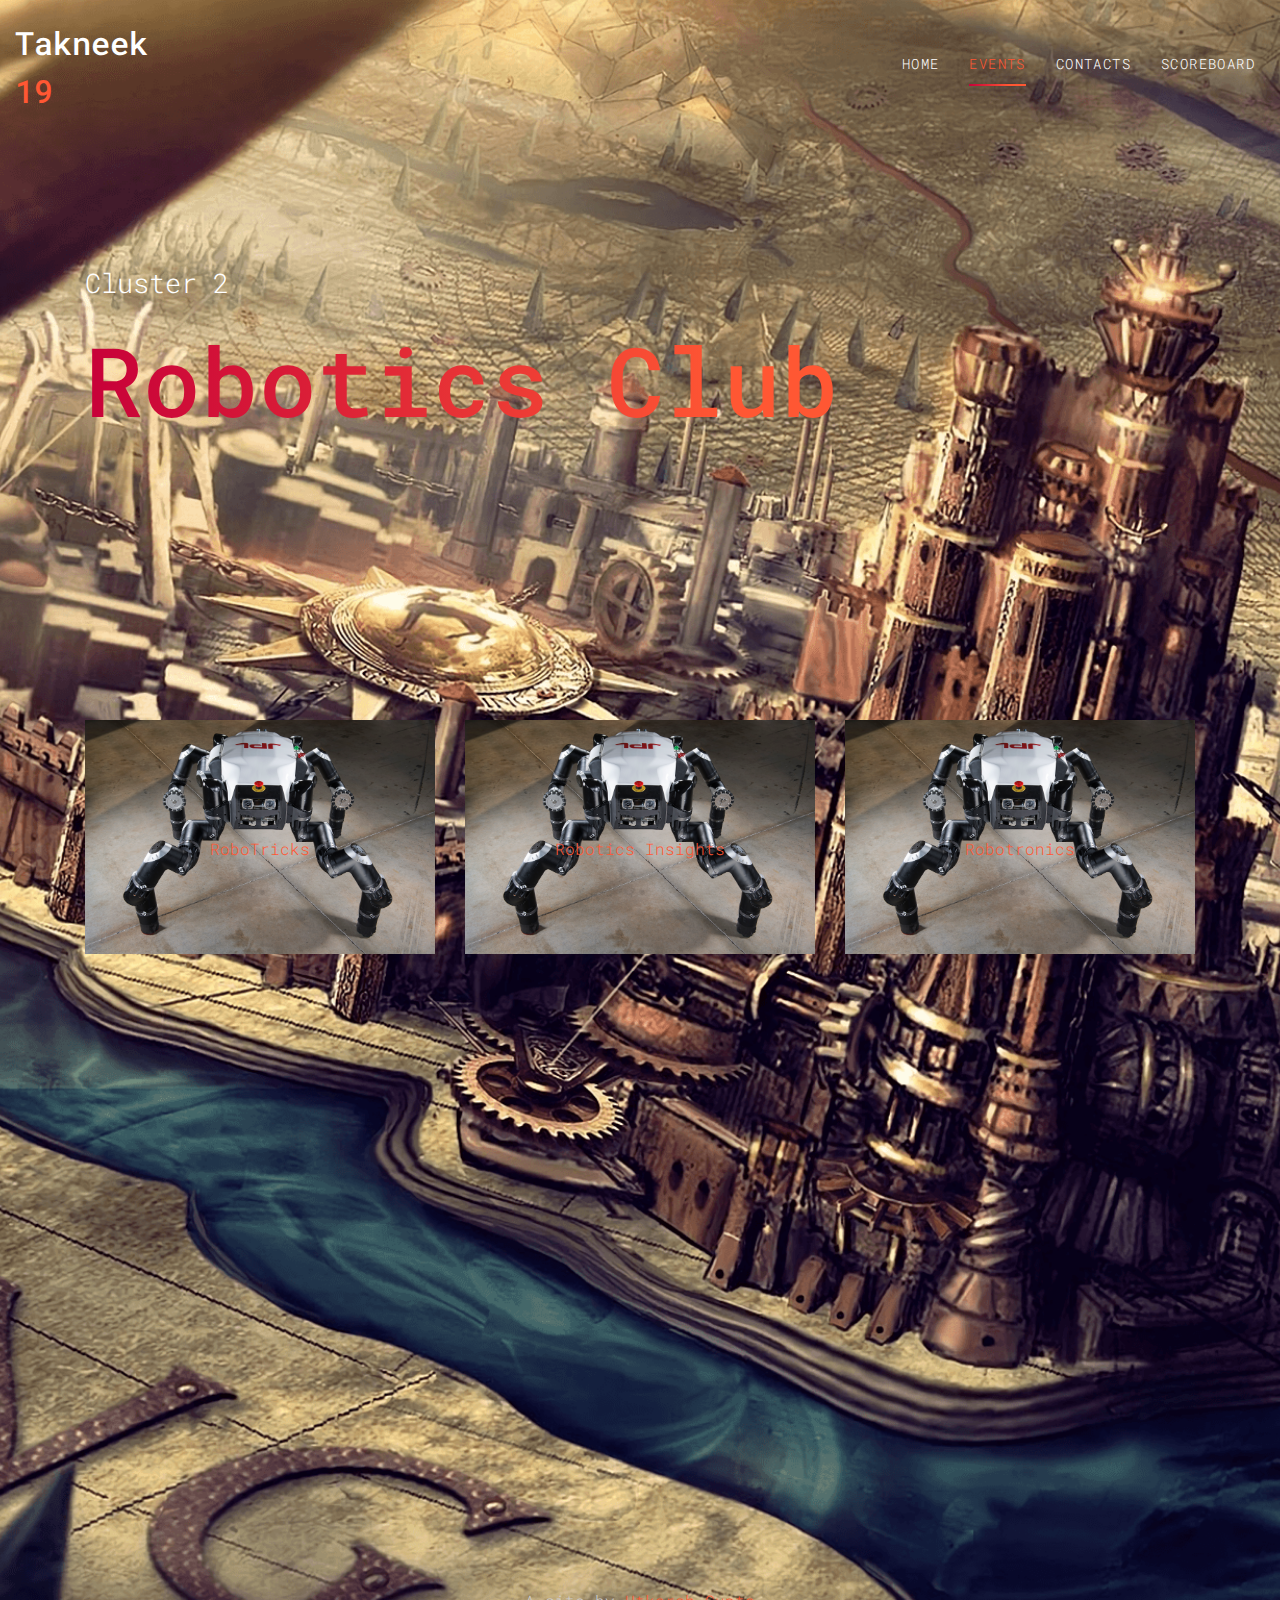
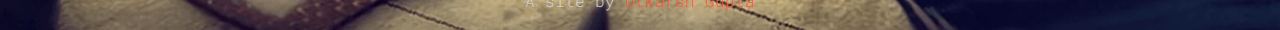
<file: 2019/events/robo.html>
<!DOCTYPE html>
<html lang="en">
  <head>
    <title>Robotics Club</title>
    <meta charset="utf-8">
    <meta name="viewport" content="width=device-width, initial-scale=1, shrink-to-fit=no">

    <link href="https://fonts.googleapis.com/css?family=Roboto+Mono" rel="stylesheet">
    <link rel="stylesheet" href="../fonts/icomoon/style.css">
    <link rel="stylesheet" href="../css/bootstrap.min.css">
    <link rel="stylesheet" href="../css/magnific-popup.css">
    <link rel="stylesheet" href="../css/jquery-ui.css">
    <link rel="stylesheet" href="../css/owl.carousel.min.css">
    <link rel="stylesheet" href="../css/owl.theme.default.min.css">
    <link rel="stylesheet" href="../css/bootstrap-datepicker.css">
    <link rel="stylesheet" href="../fonts/flaticon/font/flaticon.css">
    <link rel="stylesheet" href="../css/aos.css">

    <link rel="stylesheet" href="../css/style.css">
  </head>
  <body class="sec1">
  
  <div class="site-wrap">

    <div class="site-mobile-menu">
      <div class="site-mobile-menu-header">
        <div class="site-mobile-menu-close mt-3">
          <span class="icon-close2 js-menu-toggle"></span>
        </div>
      </div>
      <div class="site-mobile-menu-body"></div>
    </div>
    
    <header class="site-navbar py-3" role="banner">
      <div class="container-fluid">
        <div class="row align-items-center">
          <div class="col-11 col-xl-2">
            <h1 class="mb-0"><a href="../index.html" class="text-white h2 mb-0">Takneek <span class="text-primary">19</span> </a></h1>
          </div>
          <div class="col-12 col-md-10 d-none d-xl-block">
            <nav class="site-navigation position-relative text-right" role="navigation">
              <ul class="site-menu js-clone-nav mx-auto d-none d-lg-block">
                <li><a href="../index.html">Home</a></li>
                <!-- <li><a href="about.html">About Us</a></li>
                <li><a href="speakers.html">Speakers</a></li> -->
                <li class="active"><a href="../events.html">Events</a></li>
                <li><a href="../index.html#cntct">Contacts</a></li>
                <li><a href="http://students.iitk.ac.in/snt/VM/Leaderboard/leaderboard.html">Scoreboard</a></li>
              </ul>
            </nav>
          </div>
          <div class="d-inline-block d-xl-none ml-md-0 mr-auto py-3" style="position: relative; top: 3px;"><a href="#" class="site-menu-toggle js-menu-toggle text-white"><span class="icon-menu h3"></span></a></div>
          </div>
        </div>
      </div>
    </header>

    <div class="site-section site-hero inner">
      <div class="container">
        <div class="row align-items-center">
          <div class="col-md-10">
            <span class="d-block mb-3 caption" data-aos="fade-up">Cluster 2</span>
            <h1 class="d-block mb-4" data-aos="fade-up" data-aos-delay="100">Robotics Club</h1>
          </div>
        </div>
      </div>
    </div>

    <div class="site-section">
      <div class="container">
        <div class="row mb-5">
          <div class="col-md-6 col-lg-4 mb-5 mb-lg-5 container"  data-aos="fade-up" data-aos-delay="200">
            <a href="../pdfs/robo/robotricks.pdf" class="d-block mb-4">
              <img src="../images/robo.jpg" alt="Image" class="img-fluid">
              <div class="centeredx">RoboTricks</div>
            </a>
          </div>
          <div class="col-md-6 col-lg-4 mb-5 mb-lg-5 container"  data-aos="fade-up" data-aos-delay="200">
            <a href="../pdfs/robo/robo_insight.pdf" class="d-block mb-4">
              <img src="../images/robo.jpg" alt="Image" class="img-fluid">
              <div class="centeredx">Robotics Insights</div>
            </a>
          </div>
          <div class="col-md-6 col-lg-4 mb-5 mb-lg-5 container"  data-aos="fade-up" data-aos-delay="200">
            <a href="../pdfs/robo/robotronics.pdf" class="d-block mb-4">
              <img src="../images/robo.jpg" alt="Image" class="img-fluid">
              <div class="centeredx">Robotronics</div>
            </a>
          </div>
          <div class="col-md-6 col-lg-4 mb-5 mb-lg-5 container"  data-aos="fade-up" data-aos-delay="200">
            <a href="../pdfs/robo/visualize.pdf" class="d-block mb-4">
              <img src="../images/robo.jpg" alt="Image" class="img-fluid">
              <div class="centeredx">Visualise</div>
            </a>
          </div>
        </div>
      </div>
    </div>
    
  </div>

  <footer>
    <div class="col-md-12 text-center">
      <div class="pt-5">
        <p>
          A site by <a href="https://www.facebook.com/utkarshg99">Utkarsh Gupta</a>
        </p>
      </div>
    </div>
  </footer>

  <script src="../js/jquery-3.3.1.min.js"></script>
  <script src="../js/jquery-migrate-3.0.1.min.js"></script>
  <script src="../js/jquery-ui.js"></script>
  <script src="../js/popper.min.js"></script>
  <script src="../js/bootstrap.min.js"></script>
  <script src="../js/owl.carousel.min.js"></script>
  <script src="../js/jquery.stellar.min.js"></script>
  <script src="../js/jquery.countdown.min.js"></script>
  <script src="../js/jquery.magnific-popup.min.js"></script>
  <script src="../js/bootstrap-datepicker.min.js"></script>
  <script src="../js/aos.js"></script>

  <script src="../js/main.js"></script>
    
  </body>
</html>
</file>
<file: 2019/fonts/icomoon/style.css>
@font-face {
  font-family: 'icomoon';
  src:  url('fonts/icomoon.eot?10si43');
  src:  url('fonts/icomoon.eot?10si43#iefix') format('embedded-opentype'),
    url('fonts/icomoon.ttf?10si43') format('truetype'),
    url('fonts/icomoon.woff?10si43') format('woff'),
    url('fonts/icomoon.svg?10si43#icomoon') format('svg');
  font-weight: normal;
  font-style: normal;
}

[class^="icon-"], [class*=" icon-"] {
  /* use !important to prevent issues with browser extensions that change fonts */
  font-family: 'icomoon' !important;
  speak: none;
  font-style: normal;
  font-weight: normal;
  font-variant: normal;
  text-transform: none;
  line-height: 1;

  /* Better Font Rendering =========== */
  -webkit-font-smoothing: antialiased;
  -moz-osx-font-smoothing: grayscale;
}

.icon-asterisk:before {
  content: "\f069";
}
.icon-plus:before {
  content: "\f067";
}
.icon-question:before {
  content: "\f128";
}
.icon-minus:before {
  content: "\f068";
}
.icon-glass:before {
  content: "\f000";
}
.icon-music:before {
  content: "\f001";
}
.icon-search:before {
  content: "\f002";
}
.icon-envelope-o:before {
  content: "\f003";
}
.icon-heart:before {
  content: "\f004";
}
.icon-star:before {
  content: "\f005";
}
.icon-star-o:before {
  content: "\f006";
}
.icon-user:before {
  content: "\f007";
}
.icon-film:before {
  content: "\f008";
}
.icon-th-large:before {
  content: "\f009";
}
.icon-th:before {
  content: "\f00a";
}
.icon-th-list:before {
  content: "\f00b";
}
.icon-check:before {
  content: "\f00c";
}
.icon-close:before {
  content: "\f00d";
}
.icon-remove:before {
  content: "\f00d";
}
.icon-times:before {
  content: "\f00d";
}
.icon-search-plus:before {
  content: "\f00e";
}
.icon-search-minus:before {
  content: "\f010";
}
.icon-power-off:before {
  content: "\f011";
}
.icon-signal:before {
  content: "\f012";
}
.icon-cog:before {
  content: "\f013";
}
.icon-gear:before {
  content: "\f013";
}
.icon-trash-o:before {
  content: "\f014";
}
.icon-home:before {
  content: "\f015";
}
.icon-file-o:before {
  content: "\f016";
}
.icon-clock-o:before {
  content: "\f017";
}
.icon-road:before {
  content: "\f018";
}
.icon-download:before {
  content: "\f019";
}
.icon-arrow-circle-o-down:before {
  content: "\f01a";
}
.icon-arrow-circle-o-up:before {
  content: "\f01b";
}
.icon-inbox:before {
  content: "\f01c";
}
.icon-play-circle-o:before {
  content: "\f01d";
}
.icon-repeat:before {
  content: "\f01e";
}
.icon-rotate-right:before {
  content: "\f01e";
}
.icon-refresh:before {
  content: "\f021";
}
.icon-list-alt:before {
  content: "\f022";
}
.icon-lock:before {
  content: "\f023";
}
.icon-flag:before {
  content: "\f024";
}
.icon-headphones:before {
  content: "\f025";
}
.icon-volume-off:before {
  content: "\f026";
}
.icon-volume-down:before {
  content: "\f027";
}
.icon-volume-up:before {
  content: "\f028";
}
.icon-qrcode:before {
  content: "\f029";
}
.icon-barcode:before {
  content: "\f02a";
}
.icon-tag:before {
  content: "\f02b";
}
.icon-tags:before {
  content: "\f02c";
}
.icon-book:before {
  content: "\f02d";
}
.icon-bookmark:before {
  content: "\f02e";
}
.icon-print:before {
  content: "\f02f";
}
.icon-camera:before {
  content: "\f030";
}
.icon-font:before {
  content: "\f031";
}
.icon-bold:before {
  content: "\f032";
}
.icon-italic:before {
  content: "\f033";
}
.icon-text-height:before {
  content: "\f034";
}
.icon-text-width:before {
  content: "\f035";
}
.icon-align-left:before {
  content: "\f036";
}
.icon-align-center:before {
  content: "\f037";
}
.icon-align-right:before {
  content: "\f038";
}
.icon-align-justify:before {
  content: "\f039";
}
.icon-list:before {
  content: "\f03a";
}
.icon-dedent:before {
  content: "\f03b";
}
.icon-outdent:before {
  content: "\f03b";
}
.icon-indent:before {
  content: "\f03c";
}
.icon-video-camera:before {
  content: "\f03d";
}
.icon-image:before {
  content: "\f03e";
}
.icon-photo:before {
  content: "\f03e";
}
.icon-picture-o:before {
  content: "\f03e";
}
.icon-pencil:before {
  content: "\f040";
}
.icon-map-marker:before {
  content: "\f041";
}
.icon-adjust:before {
  content: "\f042";
}
.icon-tint:before {
  content: "\f043";
}
.icon-edit:before {
  content: "\f044";
}
.icon-pencil-square-o:before {
  content: "\f044";
}
.icon-share-square-o:before {
  content: "\f045";
}
.icon-check-square-o:before {
  content: "\f046";
}
.icon-arrows:before {
  content: "\f047";
}
.icon-step-backward:before {
  content: "\f048";
}
.icon-fast-backward:before {
  content: "\f049";
}
.icon-backward:before {
  content: "\f04a";
}
.icon-play:before {
  content: "\f04b";
}
.icon-pause:before {
  content: "\f04c";
}
.icon-stop:before {
  content: "\f04d";
}
.icon-forward:before {
  content: "\f04e";
}
.icon-fast-forward:before {
  content: "\f050";
}
.icon-step-forward:before {
  content: "\f051";
}
.icon-eject:before {
  content: "\f052";
}
.icon-chevron-left:before {
  content: "\f053";
}
.icon-chevron-right:before {
  content: "\f054";
}
.icon-plus-circle:before {
  content: "\f055";
}
.icon-minus-circle:before {
  content: "\f056";
}
.icon-times-circle:before {
  content: "\f057";
}
.icon-check-circle:before {
  content: "\f058";
}
.icon-question-circle:before {
  content: "\f059";
}
.icon-info-circle:before {
  content: "\f05a";
}
.icon-crosshairs:before {
  content: "\f05b";
}
.icon-times-circle-o:before {
  content: "\f05c";
}
.icon-check-circle-o:before {
  content: "\f05d";
}
.icon-ban:before {
  content: "\f05e";
}
.icon-arrow-left:before {
  content: "\f060";
}
.icon-arrow-right:before {
  content: "\f061";
}
.icon-arrow-up:before {
  content: "\f062";
}
.icon-arrow-down:before {
  content: "\f063";
}
.icon-mail-forward:before {
  content: "\f064";
}
.icon-share:before {
  content: "\f064";
}
.icon-expand:before {
  content: "\f065";
}
.icon-compress:before {
  content: "\f066";
}
.icon-exclamation-circle:before {
  content: "\f06a";
}
.icon-gift:before {
  content: "\f06b";
}
.icon-leaf:before {
  content: "\f06c";
}
.icon-fire:before {
  content: "\f06d";
}
.icon-eye:before {
  content: "\f06e";
}
.icon-eye-slash:before {
  content: "\f070";
}
.icon-exclamation-triangle:before {
  content: "\f071";
}
.icon-warning:before {
  content: "\f071";
}
.icon-plane:before {
  content: "\f072";
}
.icon-calendar:before {
  content: "\f073";
}
.icon-random:before {
  content: "\f074";
}
.icon-comment:before {
  content: "\f075";
}
.icon-magnet:before {
  content: "\f076";
}
.icon-chevron-up:before {
  content: "\f077";
}
.icon-chevron-down:before {
  content: "\f078";
}
.icon-retweet:before {
  content: "\f079";
}
.icon-shopping-cart:before {
  content: "\f07a";
}
.icon-folder:before {
  content: "\f07b";
}
.icon-folder-open:before {
  content: "\f07c";
}
.icon-arrows-v:before {
  content: "\f07d";
}
.icon-arrows-h:before {
  content: "\f07e";
}
.icon-bar-chart:before {
  content: "\f080";
}
.icon-bar-chart-o:before {
  content: "\f080";
}
.icon-twitter-square:before {
  content: "\f081";
}
.icon-facebook-square:before {
  content: "\f082";
}
.icon-camera-retro:before {
  content: "\f083";
}
.icon-key:before {
  content: "\f084";
}
.icon-cogs:before {
  content: "\f085";
}
.icon-gears:before {
  content: "\f085";
}
.icon-comments:before {
  content: "\f086";
}
.icon-thumbs-o-up:before {
  content: "\f087";
}
.icon-thumbs-o-down:before {
  content: "\f088";
}
.icon-star-half:before {
  content: "\f089";
}
.icon-heart-o:before {
  content: "\f08a";
}
.icon-sign-out:before {
  content: "\f08b";
}
.icon-linkedin-square:before {
  content: "\f08c";
}
.icon-thumb-tack:before {
  content: "\f08d";
}
.icon-external-link:before {
  content: "\f08e";
}
.icon-sign-in:before {
  content: "\f090";
}
.icon-trophy:before {
  content: "\f091";
}
.icon-github-square:before {
  content: "\f092";
}
.icon-upload:before {
  content: "\f093";
}
.icon-lemon-o:before {
  content: "\f094";
}
.icon-phone:before {
  content: "\f095";
}
.icon-square-o:before {
  content: "\f096";
}
.icon-bookmark-o:before {
  content: "\f097";
}
.icon-phone-square:before {
  content: "\f098";
}
.icon-twitter:before {
  content: "\f099";
}
.icon-facebook:before {
  content: "\f09a";
}
.icon-facebook-f:before {
  content: "\f09a";
}
.icon-github:before {
  content: "\f09b";
}
.icon-unlock:before {
  content: "\f09c";
}
.icon-credit-card:before {
  content: "\f09d";
}
.icon-feed:before {
  content: "\f09e";
}
.icon-rss:before {
  content: "\f09e";
}
.icon-hdd-o:before {
  content: "\f0a0";
}
.icon-bullhorn:before {
  content: "\f0a1";
}
.icon-bell-o:before {
  content: "\f0a2";
}
.icon-certificate:before {
  content: "\f0a3";
}
.icon-hand-o-right:before {
  content: "\f0a4";
}
.icon-hand-o-left:before {
  content: "\f0a5";
}
.icon-hand-o-up:before {
  content: "\f0a6";
}
.icon-hand-o-down:before {
  content: "\f0a7";
}
.icon-arrow-circle-left:before {
  content: "\f0a8";
}
.icon-arrow-circle-right:before {
  content: "\f0a9";
}
.icon-arrow-circle-up:before {
  content: "\f0aa";
}
.icon-arrow-circle-down:before {
  content: "\f0ab";
}
.icon-globe:before {
  content: "\f0ac";
}
.icon-wrench:before {
  content: "\f0ad";
}
.icon-tasks:before {
  content: "\f0ae";
}
.icon-filter:before {
  content: "\f0b0";
}
.icon-briefcase:before {
  content: "\f0b1";
}
.icon-arrows-alt:before {
  content: "\f0b2";
}
.icon-group:before {
  content: "\f0c0";
}
.icon-users:before {
  content: "\f0c0";
}
.icon-chain:before {
  content: "\f0c1";
}
.icon-link:before {
  content: "\f0c1";
}
.icon-cloud:before {
  content: "\f0c2";
}
.icon-flask:before {
  content: "\f0c3";
}
.icon-cut:before {
  content: "\f0c4";
}
.icon-scissors:before {
  content: "\f0c4";
}
.icon-copy:before {
  content: "\f0c5";
}
.icon-files-o:before {
  content: "\f0c5";
}
.icon-paperclip:before {
  content: "\f0c6";
}
.icon-floppy-o:before {
  content: "\f0c7";
}
.icon-save:before {
  content: "\f0c7";
}
.icon-square:before {
  content: "\f0c8";
}
.icon-bars:before {
  content: "\f0c9";
}
.icon-navicon:before {
  content: "\f0c9";
}
.icon-reorder:before {
  content: "\f0c9";
}
.icon-list-ul:before {
  content: "\f0ca";
}
.icon-list-ol:before {
  content: "\f0cb";
}
.icon-strikethrough:before {
  content: "\f0cc";
}
.icon-underline:before {
  content: "\f0cd";
}
.icon-table:before {
  content: "\f0ce";
}
.icon-magic:before {
  content: "\f0d0";
}
.icon-truck:before {
  content: "\f0d1";
}
.icon-pinterest:before {
  content: "\f0d2";
}
.icon-pinterest-square:before {
  content: "\f0d3";
}
.icon-google-plus-square:before {
  content: "\f0d4";
}
.icon-google-plus:before {
  content: "\f0d5";
}
.icon-money:before {
  content: "\f0d6";
}
.icon-caret-down:before {
  content: "\f0d7";
}
.icon-caret-up:before {
  content: "\f0d8";
}
.icon-caret-left:before {
  content: "\f0d9";
}
.icon-caret-right:before {
  content: "\f0da";
}
.icon-columns:before {
  content: "\f0db";
}
.icon-sort:before {
  content: "\f0dc";
}
.icon-unsorted:before {
  content: "\f0dc";
}
.icon-sort-desc:before {
  content: "\f0dd";
}
.icon-sort-down:before {
  content: "\f0dd";
}
.icon-sort-asc:before {
  content: "\f0de";
}
.icon-sort-up:before {
  content: "\f0de";
}
.icon-envelope:before {
  content: "\f0e0";
}
.icon-linkedin:before {
  content: "\f0e1";
}
.icon-rotate-left:before {
  content: "\f0e2";
}
.icon-undo:before {
  content: "\f0e2";
}
.icon-gavel:before {
  content: "\f0e3";
}
.icon-legal:before {
  content: "\f0e3";
}
.icon-dashboard:before {
  content: "\f0e4";
}
.icon-tachometer:before {
  content: "\f0e4";
}
.icon-comment-o:before {
  content: "\f0e5";
}
.icon-comments-o:before {
  content: "\f0e6";
}
.icon-bolt:before {
  content: "\f0e7";
}
.icon-flash:before {
  content: "\f0e7";
}
.icon-sitemap:before {
  content: "\f0e8";
}
.icon-umbrella:before {
  content: "\f0e9";
}
.icon-clipboard:before {
  content: "\f0ea";
}
.icon-paste:before {
  content: "\f0ea";
}
.icon-lightbulb-o:before {
  content: "\f0eb";
}
.icon-exchange:before {
  content: "\f0ec";
}
.icon-cloud-download:before {
  content: "\f0ed";
}
.icon-cloud-upload:before {
  content: "\f0ee";
}
.icon-user-md:before {
  content: "\f0f0";
}
.icon-stethoscope:before {
  content: "\f0f1";
}
.icon-suitcase:before {
  content: "\f0f2";
}
.icon-bell:before {
  content: "\f0f3";
}
.icon-coffee:before {
  content: "\f0f4";
}
.icon-cutlery:before {
  content: "\f0f5";
}
.icon-file-text-o:before {
  content: "\f0f6";
}
.icon-building-o:before {
  content: "\f0f7";
}
.icon-hospital-o:before {
  content: "\f0f8";
}
.icon-ambulance:before {
  content: "\f0f9";
}
.icon-medkit:before {
  content: "\f0fa";
}
.icon-fighter-jet:before {
  content: "\f0fb";
}
.icon-beer:before {
  content: "\f0fc";
}
.icon-h-square:before {
  content: "\f0fd";
}
.icon-plus-square:before {
  content: "\f0fe";
}
.icon-angle-double-left:before {
  content: "\f100";
}
.icon-angle-double-right:before {
  content: "\f101";
}
.icon-angle-double-up:before {
  content: "\f102";
}
.icon-angle-double-down:before {
  content: "\f103";
}
.icon-angle-left:before {
  content: "\f104";
}
.icon-angle-right:before {
  content: "\f105";
}
.icon-angle-up:before {
  content: "\f106";
}
.icon-angle-down:before {
  content: "\f107";
}
.icon-desktop:before {
  content: "\f108";
}
.icon-laptop:before {
  content: "\f109";
}
.icon-tablet:before {
  content: "\f10a";
}
.icon-mobile:before {
  content: "\f10b";
}
.icon-mobile-phone:before {
  content: "\f10b";
}
.icon-circle-o:before {
  content: "\f10c";
}
.icon-quote-left:before {
  content: "\f10d";
}
.icon-quote-right:before {
  content: "\f10e";
}
.icon-spinner:before {
  content: "\f110";
}
.icon-circle:before {
  content: "\f111";
}
.icon-mail-reply:before {
  content: "\f112";
}
.icon-reply:before {
  content: "\f112";
}
.icon-github-alt:before {
  content: "\f113";
}
.icon-folder-o:before {
  content: "\f114";
}
.icon-folder-open-o:before {
  content: "\f115";
}
.icon-smile-o:before {
  content: "\f118";
}
.icon-frown-o:before {
  content: "\f119";
}
.icon-meh-o:before {
  content: "\f11a";
}
.icon-gamepad:before {
  content: "\f11b";
}
.icon-keyboard-o:before {
  content: "\f11c";
}
.icon-flag-o:before {
  content: "\f11d";
}
.icon-flag-checkered:before {
  content: "\f11e";
}
.icon-terminal:before {
  content: "\f120";
}
.icon-code:before {
  content: "\f121";
}
.icon-mail-reply-all:before {
  content: "\f122";
}
.icon-reply-all:before {
  content: "\f122";
}
.icon-star-half-empty:before {
  content: "\f123";
}
.icon-star-half-full:before {
  content: "\f123";
}
.icon-star-half-o:before {
  content: "\f123";
}
.icon-location-arrow:before {
  content: "\f124";
}
.icon-crop:before {
  content: "\f125";
}
.icon-code-fork:before {
  content: "\f126";
}
.icon-chain-broken:before {
  content: "\f127";
}
.icon-unlink:before {
  content: "\f127";
}
.icon-info:before {
  content: "\f129";
}
.icon-exclamation:before {
  content: "\f12a";
}
.icon-superscript:before {
  content: "\f12b";
}
.icon-subscript:before {
  content: "\f12c";
}
.icon-eraser:before {
  content: "\f12d";
}
.icon-puzzle-piece:before {
  content: "\f12e";
}
.icon-microphone:before {
  content: "\f130";
}
.icon-microphone-slash:before {
  content: "\f131";
}
.icon-shield:before {
  content: "\f132";
}
.icon-calendar-o:before {
  content: "\f133";
}
.icon-fire-extinguisher:before {
  content: "\f134";
}
.icon-rocket:before {
  content: "\f135";
}
.icon-maxcdn:before {
  content: "\f136";
}
.icon-chevron-circle-left:before {
  content: "\f137";
}
.icon-chevron-circle-right:before {
  content: "\f138";
}
.icon-chevron-circle-up:before {
  content: "\f139";
}
.icon-chevron-circle-down:before {
  content: "\f13a";
}
.icon-html5:before {
  content: "\f13b";
}
.icon-css3:before {
  content: "\f13c";
}
.icon-anchor:before {
  content: "\f13d";
}
.icon-unlock-alt:before {
  content: "\f13e";
}
.icon-bullseye:before {
  content: "\f140";
}
.icon-ellipsis-h:before {
  content: "\f141";
}
.icon-ellipsis-v:before {
  content: "\f142";
}
.icon-rss-square:before {
  content: "\f143";
}
.icon-play-circle:before {
  content: "\f144";
}
.icon-ticket:before {
  content: "\f145";
}
.icon-minus-square:before {
  content: "\f146";
}
.icon-minus-square-o:before {
  content: "\f147";
}
.icon-level-up:before {
  content: "\f148";
}
.icon-level-down:before {
  content: "\f149";
}
.icon-check-square:before {
  content: "\f14a";
}
.icon-pencil-square:before {
  content: "\f14b";
}
.icon-external-link-square:before {
  content: "\f14c";
}
.icon-share-square:before {
  content: "\f14d";
}
.icon-compass:before {
  content: "\f14e";
}
.icon-caret-square-o-down:before {
  content: "\f150";
}
.icon-toggle-down:before {
  content: "\f150";
}
.icon-caret-square-o-up:before {
  content: "\f151";
}
.icon-toggle-up:before {
  content: "\f151";
}
.icon-caret-square-o-right:before {
  content: "\f152";
}
.icon-toggle-right:before {
  content: "\f152";
}
.icon-eur:before {
  content: "\f153";
}
.icon-euro:before {
  content: "\f153";
}
.icon-gbp:before {
  content: "\f154";
}
.icon-dollar:before {
  content: "\f155";
}
.icon-usd:before {
  content: "\f155";
}
.icon-inr:before {
  content: "\f156";
}
.icon-rupee:before {
  content: "\f156";
}
.icon-cny:before {
  content: "\f157";
}
.icon-jpy:before {
  content: "\f157";
}
.icon-rmb:before {
  content: "\f157";
}
.icon-yen:before {
  content: "\f157";
}
.icon-rouble:before {
  content: "\f158";
}
.icon-rub:before {
  content: "\f158";
}
.icon-ruble:before {
  content: "\f158";
}
.icon-krw:before {
  content: "\f159";
}
.icon-won:before {
  content: "\f159";
}
.icon-bitcoin:before {
  content: "\f15a";
}
.icon-btc:before {
  content: "\f15a";
}
.icon-file:before {
  content: "\f15b";
}
.icon-file-text:before {
  content: "\f15c";
}
.icon-sort-alpha-asc:before {
  content: "\f15d";
}
.icon-sort-alpha-desc:before {
  content: "\f15e";
}
.icon-sort-amount-asc:before {
  content: "\f160";
}
.icon-sort-amount-desc:before {
  content: "\f161";
}
.icon-sort-numeric-asc:before {
  content: "\f162";
}
.icon-sort-numeric-desc:before {
  content: "\f163";
}
.icon-thumbs-up:before {
  content: "\f164";
}
.icon-thumbs-down:before {
  content: "\f165";
}
.icon-youtube-square:before {
  content: "\f166";
}
.icon-youtube:before {
  content: "\f167";
}
.icon-xing:before {
  content: "\f168";
}
.icon-xing-square:before {
  content: "\f169";
}
.icon-youtube-play:before {
  content: "\f16a";
}
.icon-dropbox:before {
  content: "\f16b";
}
.icon-stack-overflow:before {
  content: "\f16c";
}
.icon-instagram:before {
  content: "\f16d";
}
.icon-flickr:before {
  content: "\f16e";
}
.icon-adn:before {
  content: "\f170";
}
.icon-bitbucket:before {
  content: "\f171";
}
.icon-bitbucket-square:before {
  content: "\f172";
}
.icon-tumblr:before {
  content: "\f173";
}
.icon-tumblr-square:before {
  content: "\f174";
}
.icon-long-arrow-down:before {
  content: "\f175";
}
.icon-long-arrow-up:before {
  content: "\f176";
}
.icon-long-arrow-left:before {
  content: "\f177";
}
.icon-long-arrow-right:before {
  content: "\f178";
}
.icon-apple:before {
  content: "\f179";
}
.icon-windows:before {
  content: "\f17a";
}
.icon-android:before {
  content: "\f17b";
}
.icon-linux:before {
  content: "\f17c";
}
.icon-dribbble:before {
  content: "\f17d";
}
.icon-skype:before {
  content: "\f17e";
}
.icon-foursquare:before {
  content: "\f180";
}
.icon-trello:before {
  content: "\f181";
}
.icon-female:before {
  content: "\f182";
}
.icon-male:before {
  content: "\f183";
}
.icon-gittip:before {
  content: "\f184";
}
.icon-gratipay:before {
  content: "\f184";
}
.icon-sun-o:before {
  content: "\f185";
}
.icon-moon-o:before {
  content: "\f186";
}
.icon-archive:before {
  content: "\f187";
}
.icon-bug:before {
  content: "\f188";
}
.icon-vk:before {
  content: "\f189";
}
.icon-weibo:before {
  content: "\f18a";
}
.icon-renren:before {
  content: "\f18b";
}
.icon-pagelines:before {
  content: "\f18c";
}
.icon-stack-exchange:before {
  content: "\f18d";
}
.icon-arrow-circle-o-right:before {
  content: "\f18e";
}
.icon-arrow-circle-o-left:before {
  content: "\f190";
}
.icon-caret-square-o-left:before {
  content: "\f191";
}
.icon-toggle-left:before {
  content: "\f191";
}
.icon-dot-circle-o:before {
  content: "\f192";
}
.icon-wheelchair:before {
  content: "\f193";
}
.icon-vimeo-square:before {
  content: "\f194";
}
.icon-try:before {
  content: "\f195";
}
.icon-turkish-lira:before {
  content: "\f195";
}
.icon-plus-square-o:before {
  content: "\f196";
}
.icon-space-shuttle:before {
  content: "\f197";
}
.icon-slack:before {
  content: "\f198";
}
.icon-envelope-square:before {
  content: "\f199";
}
.icon-wordpress:before {
  content: "\f19a";
}
.icon-openid:before {
  content: "\f19b";
}
.icon-bank:before {
  content: "\f19c";
}
.icon-institution:before {
  content: "\f19c";
}
.icon-university:before {
  content: "\f19c";
}
.icon-graduation-cap:before {
  content: "\f19d";
}
.icon-mortar-board:before {
  content: "\f19d";
}
.icon-yahoo:before {
  content: "\f19e";
}
.icon-google:before {
  content: "\f1a0";
}
.icon-reddit:before {
  content: "\f1a1";
}
.icon-reddit-square:before {
  content: "\f1a2";
}
.icon-stumbleupon-circle:before {
  content: "\f1a3";
}
.icon-stumbleupon:before {
  content: "\f1a4";
}
.icon-delicious:before {
  content: "\f1a5";
}
.icon-digg:before {
  content: "\f1a6";
}
.icon-pied-piper-pp:before {
  content: "\f1a7";
}
.icon-pied-piper-alt:before {
  content: "\f1a8";
}
.icon-drupal:before {
  content: "\f1a9";
}
.icon-joomla:before {
  content: "\f1aa";
}
.icon-language:before {
  content: "\f1ab";
}
.icon-fax:before {
  content: "\f1ac";
}
.icon-building:before {
  content: "\f1ad";
}
.icon-child:before {
  content: "\f1ae";
}
.icon-paw:before {
  content: "\f1b0";
}
.icon-spoon:before {
  content: "\f1b1";
}
.icon-cube:before {
  content: "\f1b2";
}
.icon-cubes:before {
  content: "\f1b3";
}
.icon-behance:before {
  content: "\f1b4";
}
.icon-behance-square:before {
  content: "\f1b5";
}
.icon-steam:before {
  content: "\f1b6";
}
.icon-steam-square:before {
  content: "\f1b7";
}
.icon-recycle:before {
  content: "\f1b8";
}
.icon-automobile:before {
  content: "\f1b9";
}
.icon-car:before {
  content: "\f1b9";
}
.icon-cab:before {
  content: "\f1ba";
}
.icon-taxi:before {
  content: "\f1ba";
}
.icon-tree:before {
  content: "\f1bb";
}
.icon-spotify:before {
  content: "\f1bc";
}
.icon-deviantart:before {
  content: "\f1bd";
}
.icon-soundcloud:before {
  content: "\f1be";
}
.icon-database:before {
  content: "\f1c0";
}
.icon-file-pdf-o:before {
  content: "\f1c1";
}
.icon-file-word-o:before {
  content: "\f1c2";
}
.icon-file-excel-o:before {
  content: "\f1c3";
}
.icon-file-powerpoint-o:before {
  content: "\f1c4";
}
.icon-file-image-o:before {
  content: "\f1c5";
}
.icon-file-photo-o:before {
  content: "\f1c5";
}
.icon-file-picture-o:before {
  content: "\f1c5";
}
.icon-file-archive-o:before {
  content: "\f1c6";
}
.icon-file-zip-o:before {
  content: "\f1c6";
}
.icon-file-audio-o:before {
  content: "\f1c7";
}
.icon-file-sound-o:before {
  content: "\f1c7";
}
.icon-file-movie-o:before {
  content: "\f1c8";
}
.icon-file-video-o:before {
  content: "\f1c8";
}
.icon-file-code-o:before {
  content: "\f1c9";
}
.icon-vine:before {
  content: "\f1ca";
}
.icon-codepen:before {
  content: "\f1cb";
}
.icon-jsfiddle:before {
  content: "\f1cc";
}
.icon-life-bouy:before {
  content: "\f1cd";
}
.icon-life-buoy:before {
  content: "\f1cd";
}
.icon-life-ring:before {
  content: "\f1cd";
}
.icon-life-saver:before {
  content: "\f1cd";
}
.icon-support:before {
  content: "\f1cd";
}
.icon-circle-o-notch:before {
  content: "\f1ce";
}
.icon-ra:before {
  content: "\f1d0";
}
.icon-rebel:before {
  content: "\f1d0";
}
.icon-resistance:before {
  content: "\f1d0";
}
.icon-empire:before {
  content: "\f1d1";
}
.icon-ge:before {
  content: "\f1d1";
}
.icon-git-square:before {
  content: "\f1d2";
}
.icon-git:before {
  content: "\f1d3";
}
.icon-hacker-news:before {
  content: "\f1d4";
}
.icon-y-combinator-square:before {
  content: "\f1d4";
}
.icon-yc-square:before {
  content: "\f1d4";
}
.icon-tencent-weibo:before {
  content: "\f1d5";
}
.icon-qq:before {
  content: "\f1d6";
}
.icon-wechat:before {
  content: "\f1d7";
}
.icon-weixin:before {
  content: "\f1d7";
}
.icon-paper-plane:before {
  content: "\f1d8";
}
.icon-send:before {
  content: "\f1d8";
}
.icon-paper-plane-o:before {
  content: "\f1d9";
}
.icon-send-o:before {
  content: "\f1d9";
}
.icon-history:before {
  content: "\f1da";
}
.icon-circle-thin:before {
  content: "\f1db";
}
.icon-header:before {
  content: "\f1dc";
}
.icon-paragraph:before {
  content: "\f1dd";
}
.icon-sliders:before {
  content: "\f1de";
}
.icon-share-alt:before {
  content: "\f1e0";
}
.icon-share-alt-square:before {
  content: "\f1e1";
}
.icon-bomb:before {
  content: "\f1e2";
}
.icon-futbol-o:before {
  content: "\f1e3";
}
.icon-soccer-ball-o:before {
  content: "\f1e3";
}
.icon-tty:before {
  content: "\f1e4";
}
.icon-binoculars:before {
  content: "\f1e5";
}
.icon-plug:before {
  content: "\f1e6";
}
.icon-slideshare:before {
  content: "\f1e7";
}
.icon-twitch:before {
  content: "\f1e8";
}
.icon-yelp:before {
  content: "\f1e9";
}
.icon-newspaper-o:before {
  content: "\f1ea";
}
.icon-wifi:before {
  content: "\f1eb";
}
.icon-calculator:before {
  content: "\f1ec";
}
.icon-paypal:before {
  content: "\f1ed";
}
.icon-google-wallet:before {
  content: "\f1ee";
}
.icon-cc-visa:before {
  content: "\f1f0";
}
.icon-cc-mastercard:before {
  content: "\f1f1";
}
.icon-cc-discover:before {
  content: "\f1f2";
}
.icon-cc-amex:before {
  content: "\f1f3";
}
.icon-cc-paypal:before {
  content: "\f1f4";
}
.icon-cc-stripe:before {
  content: "\f1f5";
}
.icon-bell-slash:before {
  content: "\f1f6";
}
.icon-bell-slash-o:before {
  content: "\f1f7";
}
.icon-trash:before {
  content: "\f1f8";
}
.icon-copyright:before {
  content: "\f1f9";
}
.icon-at:before {
  content: "\f1fa";
}
.icon-eyedropper:before {
  content: "\f1fb";
}
.icon-paint-brush:before {
  content: "\f1fc";
}
.icon-birthday-cake:before {
  content: "\f1fd";
}
.icon-area-chart:before {
  content: "\f1fe";
}
.icon-pie-chart:before {
  content: "\f200";
}
.icon-line-chart:before {
  content: "\f201";
}
.icon-lastfm:before {
  content: "\f202";
}
.icon-lastfm-square:before {
  content: "\f203";
}
.icon-toggle-off:before {
  content: "\f204";
}
.icon-toggle-on:before {
  content: "\f205";
}
.icon-bicycle:before {
  content: "\f206";
}
.icon-bus:before {
  content: "\f207";
}
.icon-ioxhost:before {
  content: "\f208";
}
.icon-angellist:before {
  content: "\f209";
}
.icon-cc:before {
  content: "\f20a";
}
.icon-ils:before {
  content: "\f20b";
}
.icon-shekel:before {
  content: "\f20b";
}
.icon-sheqel:before {
  content: "\f20b";
}
.icon-meanpath:before {
  content: "\f20c";
}
.icon-buysellads:before {
  content: "\f20d";
}
.icon-connectdevelop:before {
  content: "\f20e";
}
.icon-dashcube:before {
  content: "\f210";
}
.icon-forumbee:before {
  content: "\f211";
}
.icon-leanpub:before {
  content: "\f212";
}
.icon-sellsy:before {
  content: "\f213";
}
.icon-shirtsinbulk:before {
  content: "\f214";
}
.icon-simplybuilt:before {
  content: "\f215";
}
.icon-skyatlas:before {
  content: "\f216";
}
.icon-cart-plus:before {
  content: "\f217";
}
.icon-cart-arrow-down:before {
  content: "\f218";
}
.icon-diamond:before {
  content: "\f219";
}
.icon-ship:before {
  content: "\f21a";
}
.icon-user-secret:before {
  content: "\f21b";
}
.icon-motorcycle:before {
  content: "\f21c";
}
.icon-street-view:before {
  content: "\f21d";
}
.icon-heartbeat:before {
  content: "\f21e";
}
.icon-venus:before {
  content: "\f221";
}
.icon-mars:before {
  content: "\f222";
}
.icon-mercury:before {
  content: "\f223";
}
.icon-intersex:before {
  content: "\f224";
}
.icon-transgender:before {
  content: "\f224";
}
.icon-transgender-alt:before {
  content: "\f225";
}
.icon-venus-double:before {
  content: "\f226";
}
.icon-mars-double:before {
  content: "\f227";
}
.icon-venus-mars:before {
  content: "\f228";
}
.icon-mars-stroke:before {
  content: "\f229";
}
.icon-mars-stroke-v:before {
  content: "\f22a";
}
.icon-mars-stroke-h:before {
  content: "\f22b";
}
.icon-neuter:before {
  content: "\f22c";
}
.icon-genderless:before {
  content: "\f22d";
}
.icon-facebook-official:before {
  content: "\f230";
}
.icon-pinterest-p:before {
  content: "\f231";
}
.icon-whatsapp:before {
  content: "\f232";
}
.icon-server:before {
  content: "\f233";
}
.icon-user-plus:before {
  content: "\f234";
}
.icon-user-times:before {
  content: "\f235";
}
.icon-bed:before {
  content: "\f236";
}
.icon-hotel:before {
  content: "\f236";
}
.icon-viacoin:before {
  content: "\f237";
}
.icon-train:before {
  content: "\f238";
}
.icon-subway:before {
  content: "\f239";
}
.icon-medium:before {
  content: "\f23a";
}
.icon-y-combinator:before {
  content: "\f23b";
}
.icon-yc:before {
  content: "\f23b";
}
.icon-optin-monster:before {
  content: "\f23c";
}
.icon-opencart:before {
  content: "\f23d";
}
.icon-expeditedssl:before {
  content: "\f23e";
}
.icon-battery:before {
  content: "\f240";
}
.icon-battery-4:before {
  content: "\f240";
}
.icon-battery-full:before {
  content: "\f240";
}
.icon-battery-3:before {
  content: "\f241";
}
.icon-battery-three-quarters:before {
  content: "\f241";
}
.icon-battery-2:before {
  content: "\f242";
}
.icon-battery-half:before {
  content: "\f242";
}
.icon-battery-1:before {
  content: "\f243";
}
.icon-battery-quarter:before {
  content: "\f243";
}
.icon-battery-0:before {
  content: "\f244";
}
.icon-battery-empty:before {
  content: "\f244";
}
.icon-mouse-pointer:before {
  content: "\f245";
}
.icon-i-cursor:before {
  content: "\f246";
}
.icon-object-group:before {
  content: "\f247";
}
.icon-object-ungroup:before {
  content: "\f248";
}
.icon-sticky-note:before {
  content: "\f249";
}
.icon-sticky-note-o:before {
  content: "\f24a";
}
.icon-cc-jcb:before {
  content: "\f24b";
}
.icon-cc-diners-club:before {
  content: "\f24c";
}
.icon-clone:before {
  content: "\f24d";
}
.icon-balance-scale:before {
  content: "\f24e";
}
.icon-hourglass-o:before {
  content: "\f250";
}
.icon-hourglass-1:before {
  content: "\f251";
}
.icon-hourglass-start:before {
  content: "\f251";
}
.icon-hourglass-2:before {
  content: "\f252";
}
.icon-hourglass-half:before {
  content: "\f252";
}
.icon-hourglass-3:before {
  content: "\f253";
}
.icon-hourglass-end:before {
  content: "\f253";
}
.icon-hourglass:before {
  content: "\f254";
}
.icon-hand-grab-o:before {
  content: "\f255";
}
.icon-hand-rock-o:before {
  content: "\f255";
}
.icon-hand-paper-o:before {
  content: "\f256";
}
.icon-hand-stop-o:before {
  content: "\f256";
}
.icon-hand-scissors-o:before {
  content: "\f257";
}
.icon-hand-lizard-o:before {
  content: "\f258";
}
.icon-hand-spock-o:before {
  content: "\f259";
}
.icon-hand-pointer-o:before {
  content: "\f25a";
}
.icon-hand-peace-o:before {
  content: "\f25b";
}
.icon-trademark:before {
  content: "\f25c";
}
.icon-registered:before {
  content: "\f25d";
}
.icon-creative-commons:before {
  content: "\f25e";
}
.icon-gg:before {
  content: "\f260";
}
.icon-gg-circle:before {
  content: "\f261";
}
.icon-tripadvisor:before {
  content: "\f262";
}
.icon-odnoklassniki:before {
  content: "\f263";
}
.icon-odnoklassniki-square:before {
  content: "\f264";
}
.icon-get-pocket:before {
  content: "\f265";
}
.icon-wikipedia-w:before {
  content: "\f266";
}
.icon-safari:before {
  content: "\f267";
}
.icon-chrome:before {
  content: "\f268";
}
.icon-firefox:before {
  content: "\f269";
}
.icon-opera:before {
  content: "\f26a";
}
.icon-internet-explorer:before {
  content: "\f26b";
}
.icon-television:before {
  content: "\f26c";
}
.icon-tv:before {
  content: "\f26c";
}
.icon-contao:before {
  content: "\f26d";
}
.icon-500px:before {
  content: "\f26e";
}
.icon-amazon:before {
  content: "\f270";
}
.icon-calendar-plus-o:before {
  content: "\f271";
}
.icon-calendar-minus-o:before {
  content: "\f272";
}
.icon-calendar-times-o:before {
  content: "\f273";
}
.icon-calendar-check-o:before {
  content: "\f274";
}
.icon-industry:before {
  content: "\f275";
}
.icon-map-pin:before {
  content: "\f276";
}
.icon-map-signs:before {
  content: "\f277";
}
.icon-map-o:before {
  content: "\f278";
}
.icon-map:before {
  content: "\f279";
}
.icon-commenting:before {
  content: "\f27a";
}
.icon-commenting-o:before {
  content: "\f27b";
}
.icon-houzz:before {
  content: "\f27c";
}
.icon-vimeo:before {
  content: "\f27d";
}
.icon-black-tie:before {
  content: "\f27e";
}
.icon-fonticons:before {
  content: "\f280";
}
.icon-reddit-alien:before {
  content: "\f281";
}
.icon-edge:before {
  content: "\f282";
}
.icon-credit-card-alt:before {
  content: "\f283";
}
.icon-codiepie:before {
  content: "\f284";
}
.icon-modx:before {
  content: "\f285";
}
.icon-fort-awesome:before {
  content: "\f286";
}
.icon-usb:before {
  content: "\f287";
}
.icon-product-hunt:before {
  content: "\f288";
}
.icon-mixcloud:before {
  content: "\f289";
}
.icon-scribd:before {
  content: "\f28a";
}
.icon-pause-circle:before {
  content: "\f28b";
}
.icon-pause-circle-o:before {
  content: "\f28c";
}
.icon-stop-circle:before {
  content: "\f28d";
}
.icon-stop-circle-o:before {
  content: "\f28e";
}
.icon-shopping-bag:before {
  content: "\f290";
}
.icon-shopping-basket:before {
  content: "\f291";
}
.icon-hashtag:before {
  content: "\f292";
}
.icon-bluetooth:before {
  content: "\f293";
}
.icon-bluetooth-b:before {
  content: "\f294";
}
.icon-percent:before {
  content: "\f295";
}
.icon-gitlab:before {
  content: "\f296";
}
.icon-wpbeginner:before {
  content: "\f297";
}
.icon-wpforms:before {
  content: "\f298";
}
.icon-envira:before {
  content: "\f299";
}
.icon-universal-access:before {
  content: "\f29a";
}
.icon-wheelchair-alt:before {
  content: "\f29b";
}
.icon-question-circle-o:before {
  content: "\f29c";
}
.icon-blind:before {
  content: "\f29d";
}
.icon-audio-description:before {
  content: "\f29e";
}
.icon-volume-control-phone:before {
  content: "\f2a0";
}
.icon-braille:before {
  content: "\f2a1";
}
.icon-assistive-listening-systems:before {
  content: "\f2a2";
}
.icon-american-sign-language-interpreting:before {
  content: "\f2a3";
}
.icon-asl-interpreting:before {
  content: "\f2a3";
}
.icon-deaf:before {
  content: "\f2a4";
}
.icon-deafness:before {
  content: "\f2a4";
}
.icon-hard-of-hearing:before {
  content: "\f2a4";
}
.icon-glide:before {
  content: "\f2a5";
}
.icon-glide-g:before {
  content: "\f2a6";
}
.icon-sign-language:before {
  content: "\f2a7";
}
.icon-signing:before {
  content: "\f2a7";
}
.icon-low-vision:before {
  content: "\f2a8";
}
.icon-viadeo:before {
  content: "\f2a9";
}
.icon-viadeo-square:before {
  content: "\f2aa";
}
.icon-snapchat:before {
  content: "\f2ab";
}
.icon-snapchat-ghost:before {
  content: "\f2ac";
}
.icon-snapchat-square:before {
  content: "\f2ad";
}
.icon-pied-piper:before {
  content: "\f2ae";
}
.icon-first-order:before {
  content: "\f2b0";
}
.icon-yoast:before {
  content: "\f2b1";
}
.icon-themeisle:before {
  content: "\f2b2";
}
.icon-google-plus-circle:before {
  content: "\f2b3";
}
.icon-google-plus-official:before {
  content: "\f2b3";
}
.icon-fa:before {
  content: "\f2b4";
}
.icon-font-awesome:before {
  content: "\f2b4";
}
.icon-handshake-o:before {
  content: "\f2b5";
}
.icon-envelope-open:before {
  content: "\f2b6";
}
.icon-envelope-open-o:before {
  content: "\f2b7";
}
.icon-linode:before {
  content: "\f2b8";
}
.icon-address-book:before {
  content: "\f2b9";
}
.icon-address-book-o:before {
  content: "\f2ba";
}
.icon-address-card:before {
  content: "\f2bb";
}
.icon-vcard:before {
  content: "\f2bb";
}
.icon-address-card-o:before {
  content: "\f2bc";
}
.icon-vcard-o:before {
  content: "\f2bc";
}
.icon-user-circle:before {
  content: "\f2bd";
}
.icon-user-circle-o:before {
  content: "\f2be";
}
.icon-user-o:before {
  content: "\f2c0";
}
.icon-id-badge:before {
  content: "\f2c1";
}
.icon-drivers-license:before {
  content: "\f2c2";
}
.icon-id-card:before {
  content: "\f2c2";
}
.icon-drivers-license-o:before {
  content: "\f2c3";
}
.icon-id-card-o:before {
  content: "\f2c3";
}
.icon-quora:before {
  content: "\f2c4";
}
.icon-free-code-camp:before {
  content: "\f2c5";
}
.icon-telegram:before {
  content: "\f2c6";
}
.icon-thermometer:before {
  content: "\f2c7";
}
.icon-thermometer-4:before {
  content: "\f2c7";
}
.icon-thermometer-full:before {
  content: "\f2c7";
}
.icon-thermometer-3:before {
  content: "\f2c8";
}
.icon-thermometer-three-quarters:before {
  content: "\f2c8";
}
.icon-thermometer-2:before {
  content: "\f2c9";
}
.icon-thermometer-half:before {
  content: "\f2c9";
}
.icon-thermometer-1:before {
  content: "\f2ca";
}
.icon-thermometer-quarter:before {
  content: "\f2ca";
}
.icon-thermometer-0:before {
  content: "\f2cb";
}
.icon-thermometer-empty:before {
  content: "\f2cb";
}
.icon-shower:before {
  content: "\f2cc";
}
.icon-bath:before {
  content: "\f2cd";
}
.icon-bathtub:before {
  content: "\f2cd";
}
.icon-s15:before {
  content: "\f2cd";
}
.icon-podcast:before {
  content: "\f2ce";
}
.icon-window-maximize:before {
  content: "\f2d0";
}
.icon-window-minimize:before {
  content: "\f2d1";
}
.icon-window-restore:before {
  content: "\f2d2";
}
.icon-times-rectangle:before {
  content: "\f2d3";
}
.icon-window-close:before {
  content: "\f2d3";
}
.icon-times-rectangle-o:before {
  content: "\f2d4";
}
.icon-window-close-o:before {
  content: "\f2d4";
}
.icon-bandcamp:before {
  content: "\f2d5";
}
.icon-grav:before {
  content: "\f2d6";
}
.icon-etsy:before {
  content: "\f2d7";
}
.icon-imdb:before {
  content: "\f2d8";
}
.icon-ravelry:before {
  content: "\f2d9";
}
.icon-eercast:before {
  content: "\f2da";
}
.icon-microchip:before {
  content: "\f2db";
}
.icon-snowflake-o:before {
  content: "\f2dc";
}
.icon-superpowers:before {
  content: "\f2dd";
}
.icon-wpexplorer:before {
  content: "\f2de";
}
.icon-meetup:before {
  content: "\f2e0";
}
.icon-3d_rotation:before {
  content: "\e84d";
}
.icon-ac_unit:before {
  content: "\eb3b";
}
.icon-alarm:before {
  content: "\e855";
}
.icon-access_alarms:before {
  content: "\e191";
}
.icon-schedule:before {
  content: "\e8b5";
}
.icon-accessibility:before {
  content: "\e84e";
}
.icon-accessible:before {
  content: "\e914";
}
.icon-account_balance:before {
  content: "\e84f";
}
.icon-account_balance_wallet:before {
  content: "\e850";
}
.icon-account_box:before {
  content: "\e851";
}
.icon-account_circle:before {
  content: "\e853";
}
.icon-adb:before {
  content: "\e60e";
}
.icon-add:before {
  content: "\e145";
}
.icon-add_a_photo:before {
  content: "\e439";
}
.icon-alarm_add:before {
  content: "\e856";
}
.icon-add_alert:before {
  content: "\e003";
}
.icon-add_box:before {
  content: "\e146";
}
.icon-add_circle:before {
  content: "\e147";
}
.icon-control_point:before {
  content: "\e3ba";
}
.icon-add_location:before {
  content: "\e567";
}
.icon-add_shopping_cart:before {
  content: "\e854";
}
.icon-queue:before {
  content: "\e03c";
}
.icon-add_to_queue:before {
  content: "\e05c";
}
.icon-adjust2:before {
  content: "\e39e";
}
.icon-airline_seat_flat:before {
  content: "\e630";
}
.icon-airline_seat_flat_angled:before {
  content: "\e631";
}
.icon-airline_seat_individual_suite:before {
  content: "\e632";
}
.icon-airline_seat_legroom_extra:before {
  content: "\e633";
}
.icon-airline_seat_legroom_normal:before {
  content: "\e634";
}
.icon-airline_seat_legroom_reduced:before {
  content: "\e635";
}
.icon-airline_seat_recline_extra:before {
  content: "\e636";
}
.icon-airline_seat_recline_normal:before {
  content: "\e637";
}
.icon-flight:before {
  content: "\e539";
}
.icon-airplanemode_inactive:before {
  content: "\e194";
}
.icon-airplay:before {
  content: "\e055";
}
.icon-airport_shuttle:before {
  content: "\eb3c";
}
.icon-alarm_off:before {
  content: "\e857";
}
.icon-alarm_on:before {
  content: "\e858";
}
.icon-album:before {
  content: "\e019";
}
.icon-all_inclusive:before {
  content: "\eb3d";
}
.icon-all_out:before {
  content: "\e90b";
}
.icon-android2:before {
  content: "\e859";
}
.icon-announcement:before {
  content: "\e85a";
}
.icon-apps:before {
  content: "\e5c3";
}
.icon-archive2:before {
  content: "\e149";
}
.icon-arrow_back:before {
  content: "\e5c4";
}
.icon-arrow_downward:before {
  content: "\e5db";
}
.icon-arrow_drop_down:before {
  content: "\e5c5";
}
.icon-arrow_drop_down_circle:before {
  content: "\e5c6";
}
.icon-arrow_drop_up:before {
  content: "\e5c7";
}
.icon-arrow_forward:before {
  content: "\e5c8";
}
.icon-arrow_upward:before {
  content: "\e5d8";
}
.icon-art_track:before {
  content: "\e060";
}
.icon-aspect_ratio:before {
  content: "\e85b";
}
.icon-poll:before {
  content: "\e801";
}
.icon-assignment:before {
  content: "\e85d";
}
.icon-assignment_ind:before {
  content: "\e85e";
}
.icon-assignment_late:before {
  content: "\e85f";
}
.icon-assignment_return:before {
  content: "\e860";
}
.icon-assignment_returned:before {
  content: "\e861";
}
.icon-assignment_turned_in:before {
  content: "\e862";
}
.icon-assistant:before {
  content: "\e39f";
}
.icon-flag2:before {
  content: "\e153";
}
.icon-attach_file:before {
  content: "\e226";
}
.icon-attach_money:before {
  content: "\e227";
}
.icon-attachment:before {
  content: "\e2bc";
}
.icon-audiotrack:before {
  content: "\e3a1";
}
.icon-autorenew:before {
  content: "\e863";
}
.icon-av_timer:before {
  content: "\e01b";
}
.icon-backspace:before {
  content: "\e14a";
}
.icon-cloud_upload:before {
  content: "\e2c3";
}
.icon-battery_alert:before {
  content: "\e19c";
}
.icon-battery_charging_full:before {
  content: "\e1a3";
}
.icon-battery_std:before {
  content: "\e1a5";
}
.icon-battery_unknown:before {
  content: "\e1a6";
}
.icon-beach_access:before {
  content: "\eb3e";
}
.icon-beenhere:before {
  content: "\e52d";
}
.icon-block:before {
  content: "\e14b";
}
.icon-bluetooth2:before {
  content: "\e1a7";
}
.icon-bluetooth_searching:before {
  content: "\e1aa";
}
.icon-bluetooth_connected:before {
  content: "\e1a8";
}
.icon-bluetooth_disabled:before {
  content: "\e1a9";
}
.icon-blur_circular:before {
  content: "\e3a2";
}
.icon-blur_linear:before {
  content: "\e3a3";
}
.icon-blur_off:before {
  content: "\e3a4";
}
.icon-blur_on:before {
  content: "\e3a5";
}
.icon-class:before {
  content: "\e86e";
}
.icon-turned_in:before {
  content: "\e8e6";
}
.icon-turned_in_not:before {
  content: "\e8e7";
}
.icon-border_all:before {
  content: "\e228";
}
.icon-border_bottom:before {
  content: "\e229";
}
.icon-border_clear:before {
  content: "\e22a";
}
.icon-border_color:before {
  content: "\e22b";
}
.icon-border_horizontal:before {
  content: "\e22c";
}
.icon-border_inner:before {
  content: "\e22d";
}
.icon-border_left:before {
  content: "\e22e";
}
.icon-border_outer:before {
  content: "\e22f";
}
.icon-border_right:before {
  content: "\e230";
}
.icon-border_style:before {
  content: "\e231";
}
.icon-border_top:before {
  content: "\e232";
}
.icon-border_vertical:before {
  content: "\e233";
}
.icon-branding_watermark:before {
  content: "\e06b";
}
.icon-brightness_1:before {
  content: "\e3a6";
}
.icon-brightness_2:before {
  content: "\e3a7";
}
.icon-brightness_3:before {
  content: "\e3a8";
}
.icon-brightness_4:before {
  content: "\e3a9";
}
.icon-brightness_low:before {
  content: "\e1ad";
}
.icon-brightness_medium:before {
  content: "\e1ae";
}
.icon-brightness_high:before {
  content: "\e1ac";
}
.icon-brightness_auto:before {
  content: "\e1ab";
}
.icon-broken_image:before {
  content: "\e3ad";
}
.icon-brush:before {
  content: "\e3ae";
}
.icon-bubble_chart:before {
  content: "\e6dd";
}
.icon-bug_report:before {
  content: "\e868";
}
.icon-build:before {
  content: "\e869";
}
.icon-burst_mode:before {
  content: "\e43c";
}
.icon-domain:before {
  content: "\e7ee";
}
.icon-business_center:before {
  content: "\eb3f";
}
.icon-cached:before {
  content: "\e86a";
}
.icon-cake:before {
  content: "\e7e9";
}
.icon-phone2:before {
  content: "\e0cd";
}
.icon-call_end:before {
  content: "\e0b1";
}
.icon-call_made:before {
  content: "\e0b2";
}
.icon-merge_type:before {
  content: "\e252";
}
.icon-call_missed:before {
  content: "\e0b4";
}
.icon-call_missed_outgoing:before {
  content: "\e0e4";
}
.icon-call_received:before {
  content: "\e0b5";
}
.icon-call_split:before {
  content: "\e0b6";
}
.icon-call_to_action:before {
  content: "\e06c";
}
.icon-camera2:before {
  content: "\e3af";
}
.icon-photo_camera:before {
  content: "\e412";
}
.icon-camera_enhance:before {
  content: "\e8fc";
}
.icon-camera_front:before {
  content: "\e3b1";
}
.icon-camera_rear:before {
  content: "\e3b2";
}
.icon-camera_roll:before {
  content: "\e3b3";
}
.icon-cancel:before {
  content: "\e5c9";
}
.icon-redeem:before {
  content: "\e8b1";
}
.icon-card_membership:before {
  content: "\e8f7";
}
.icon-card_travel:before {
  content: "\e8f8";
}
.icon-casino:before {
  content: "\eb40";
}
.icon-cast:before {
  content: "\e307";
}
.icon-cast_connected:before {
  content: "\e308";
}
.icon-center_focus_strong:before {
  content: "\e3b4";
}
.icon-center_focus_weak:before {
  content: "\e3b5";
}
.icon-change_history:before {
  content: "\e86b";
}
.icon-chat:before {
  content: "\e0b7";
}
.icon-chat_bubble:before {
  content: "\e0ca";
}
.icon-chat_bubble_outline:before {
  content: "\e0cb";
}
.icon-check2:before {
  content: "\e5ca";
}
.icon-check_box:before {
  content: "\e834";
}
.icon-check_box_outline_blank:before {
  content: "\e835";
}
.icon-check_circle:before {
  content: "\e86c";
}
.icon-navigate_before:before {
  content: "\e408";
}
.icon-navigate_next:before {
  content: "\e409";
}
.icon-child_care:before {
  content: "\eb41";
}
.icon-child_friendly:before {
  content: "\eb42";
}
.icon-chrome_reader_mode:before {
  content: "\e86d";
}
.icon-close2:before {
  content: "\e5cd";
}
.icon-clear_all:before {
  content: "\e0b8";
}
.icon-closed_caption:before {
  content: "\e01c";
}
.icon-wb_cloudy:before {
  content: "\e42d";
}
.icon-cloud_circle:before {
  content: "\e2be";
}
.icon-cloud_done:before {
  content: "\e2bf";
}
.icon-cloud_download:before {
  content: "\e2c0";
}
.icon-cloud_off:before {
  content: "\e2c1";
}
.icon-cloud_queue:before {
  content: "\e2c2";
}
.icon-code2:before {
  content: "\e86f";
}
.icon-photo_library:before {
  content: "\e413";
}
.icon-collections_bookmark:before {
  content: "\e431";
}
.icon-palette:before {
  content: "\e40a";
}
.icon-colorize:before {
  content: "\e3b8";
}
.icon-comment2:before {
  content: "\e0b9";
}
.icon-compare:before {
  content: "\e3b9";
}
.icon-compare_arrows:before {
  content: "\e915";
}
.icon-laptop2:before {
  content: "\e31e";
}
.icon-confirmation_number:before {
  content: "\e638";
}
.icon-contact_mail:before {
  content: "\e0d0";
}
.icon-contact_phone:before {
  content: "\e0cf";
}
.icon-contacts:before {
  content: "\e0ba";
}
.icon-content_copy:before {
  content: "\e14d";
}
.icon-content_cut:before {
  content: "\e14e";
}
.icon-content_paste:before {
  content: "\e14f";
}
.icon-control_point_duplicate:before {
  content: "\e3bb";
}
.icon-copyright2:before {
  content: "\e90c";
}
.icon-mode_edit:before {
  content: "\e254";
}
.icon-create_new_folder:before {
  content: "\e2cc";
}
.icon-payment:before {
  content: "\e8a1";
}
.icon-crop2:before {
  content: "\e3be";
}
.icon-crop_16_9:before {
  content: "\e3bc";
}
.icon-crop_3_2:before {
  content: "\e3bd";
}
.icon-crop_landscape:before {
  content: "\e3c3";
}
.icon-crop_7_5:before {
  content: "\e3c0";
}
.icon-crop_din:before {
  content: "\e3c1";
}
.icon-crop_free:before {
  content: "\e3c2";
}
.icon-crop_original:before {
  content: "\e3c4";
}
.icon-crop_portrait:before {
  content: "\e3c5";
}
.icon-crop_rotate:before {
  content: "\e437";
}
.icon-crop_square:before {
  content: "\e3c6";
}
.icon-dashboard2:before {
  content: "\e871";
}
.icon-data_usage:before {
  content: "\e1af";
}
.icon-date_range:before {
  content: "\e916";
}
.icon-dehaze:before {
  content: "\e3c7";
}
.icon-delete:before {
  content: "\e872";
}
.icon-delete_forever:before {
  content: "\e92b";
}
.icon-delete_sweep:before {
  content: "\e16c";
}
.icon-description:before {
  content: "\e873";
}
.icon-desktop_mac:before {
  content: "\e30b";
}
.icon-desktop_windows:before {
  content: "\e30c";
}
.icon-details:before {
  content: "\e3c8";
}
.icon-developer_board:before {
  content: "\e30d";
}
.icon-developer_mode:before {
  content: "\e1b0";
}
.icon-device_hub:before {
  content: "\e335";
}
.icon-phonelink:before {
  content: "\e326";
}
.icon-devices_other:before {
  content: "\e337";
}
.icon-dialer_sip:before {
  content: "\e0bb";
}
.icon-dialpad:before {
  content: "\e0bc";
}
.icon-directions:before {
  content: "\e52e";
}
.icon-directions_bike:before {
  content: "\e52f";
}
.icon-directions_boat:before {
  content: "\e532";
}
.icon-directions_bus:before {
  content: "\e530";
}
.icon-directions_car:before {
  content: "\e531";
}
.icon-directions_railway:before {
  content: "\e534";
}
.icon-directions_run:before {
  content: "\e566";
}
.icon-directions_transit:before {
  content: "\e535";
}
.icon-directions_walk:before {
  content: "\e536";
}
.icon-disc_full:before {
  content: "\e610";
}
.icon-dns:before {
  content: "\e875";
}
.icon-not_interested:before {
  content: "\e033";
}
.icon-do_not_disturb_alt:before {
  content: "\e611";
}
.icon-do_not_disturb_off:before {
  content: "\e643";
}
.icon-remove_circle:before {
  content: "\e15c";
}
.icon-dock:before {
  content: "\e30e";
}
.icon-done:before {
  content: "\e876";
}
.icon-done_all:before {
  content: "\e877";
}
.icon-donut_large:before {
  content: "\e917";
}
.icon-donut_small:before {
  content: "\e918";
}
.icon-drafts:before {
  content: "\e151";
}
.icon-drag_handle:before {
  content: "\e25d";
}
.icon-time_to_leave:before {
  content: "\e62c";
}
.icon-dvr:before {
  content: "\e1b2";
}
.icon-edit_location:before {
  content: "\e568";
}
.icon-eject2:before {
  content: "\e8fb";
}
.icon-markunread:before {
  content: "\e159";
}
.icon-enhanced_encryption:before {
  content: "\e63f";
}
.icon-equalizer:before {
  content: "\e01d";
}
.icon-error:before {
  content: "\e000";
}
.icon-error_outline:before {
  content: "\e001";
}
.icon-euro_symbol:before {
  content: "\e926";
}
.icon-ev_station:before {
  content: "\e56d";
}
.icon-insert_invitation:before {
  content: "\e24f";
}
.icon-event_available:before {
  content: "\e614";
}
.icon-event_busy:before {
  content: "\e615";
}
.icon-event_note:before {
  content: "\e616";
}
.icon-event_seat:before {
  content: "\e903";
}
.icon-exit_to_app:before {
  content: "\e879";
}
.icon-expand_less:before {
  content: "\e5ce";
}
.icon-expand_more:before {
  content: "\e5cf";
}
.icon-explicit:before {
  content: "\e01e";
}
.icon-explore:before {
  content: "\e87a";
}
.icon-exposure:before {
  content: "\e3ca";
}
.icon-exposure_neg_1:before {
  content: "\e3cb";
}
.icon-exposure_neg_2:before {
  content: "\e3cc";
}
.icon-exposure_plus_1:before {
  content: "\e3cd";
}
.icon-exposure_plus_2:before {
  content: "\e3ce";
}
.icon-exposure_zero:before {
  content: "\e3cf";
}
.icon-extension:before {
  content: "\e87b";
}
.icon-face:before {
  content: "\e87c";
}
.icon-fast_forward:before {
  content: "\e01f";
}
.icon-fast_rewind:before {
  content: "\e020";
}
.icon-favorite:before {
  content: "\e87d";
}
.icon-favorite_border:before {
  content: "\e87e";
}
.icon-featured_play_list:before {
  content: "\e06d";
}
.icon-featured_video:before {
  content: "\e06e";
}
.icon-sms_failed:before {
  content: "\e626";
}
.icon-fiber_dvr:before {
  content: "\e05d";
}
.icon-fiber_manual_record:before {
  content: "\e061";
}
.icon-fiber_new:before {
  content: "\e05e";
}
.icon-fiber_pin:before {
  content: "\e06a";
}
.icon-fiber_smart_record:before {
  content: "\e062";
}
.icon-get_app:before {
  content: "\e884";
}
.icon-file_upload:before {
  content: "\e2c6";
}
.icon-filter2:before {
  content: "\e3d3";
}
.icon-filter_1:before {
  content: "\e3d0";
}
.icon-filter_2:before {
  content: "\e3d1";
}
.icon-filter_3:before {
  content: "\e3d2";
}
.icon-filter_4:before {
  content: "\e3d4";
}
.icon-filter_5:before {
  content: "\e3d5";
}
.icon-filter_6:before {
  content: "\e3d6";
}
.icon-filter_7:before {
  content: "\e3d7";
}
.icon-filter_8:before {
  content: "\e3d8";
}
.icon-filter_9:before {
  content: "\e3d9";
}
.icon-filter_9_plus:before {
  content: "\e3da";
}
.icon-filter_b_and_w:before {
  content: "\e3db";
}
.icon-filter_center_focus:before {
  content: "\e3dc";
}
.icon-filter_drama:before {
  content: "\e3dd";
}
.icon-filter_frames:before {
  content: "\e3de";
}
.icon-terrain:before {
  content: "\e564";
}
.icon-filter_list:before {
  content: "\e152";
}
.icon-filter_none:before {
  content: "\e3e0";
}
.icon-filter_tilt_shift:before {
  content: "\e3e2";
}
.icon-filter_vintage:before {
  content: "\e3e3";
}
.icon-find_in_page:before {
  content: "\e880";
}
.icon-find_replace:before {
  content: "\e881";
}
.icon-fingerprint:before {
  content: "\e90d";
}
.icon-first_page:before {
  content: "\e5dc";
}
.icon-fitness_center:before {
  content: "\eb43";
}
.icon-flare:before {
  content: "\e3e4";
}
.icon-flash_auto:before {
  content: "\e3e5";
}
.icon-flash_off:before {
  content: "\e3e6";
}
.icon-flash_on:before {
  content: "\e3e7";
}
.icon-flight_land:before {
  content: "\e904";
}
.icon-flight_takeoff:before {
  content: "\e905";
}
.icon-flip:before {
  content: "\e3e8";
}
.icon-flip_to_back:before {
  content: "\e882";
}
.icon-flip_to_front:before {
  content: "\e883";
}
.icon-folder2:before {
  content: "\e2c7";
}
.icon-folder_open:before {
  content: "\e2c8";
}
.icon-folder_shared:before {
  content: "\e2c9";
}
.icon-folder_special:before {
  content: "\e617";
}
.icon-font_download:before {
  content: "\e167";
}
.icon-format_align_center:before {
  content: "\e234";
}
.icon-format_align_justify:before {
  content: "\e235";
}
.icon-format_align_left:before {
  content: "\e236";
}
.icon-format_align_right:before {
  content: "\e237";
}
.icon-format_bold:before {
  content: "\e238";
}
.icon-format_clear:before {
  content: "\e239";
}
.icon-format_color_fill:before {
  content: "\e23a";
}
.icon-format_color_reset:before {
  content: "\e23b";
}
.icon-format_color_text:before {
  content: "\e23c";
}
.icon-format_indent_decrease:before {
  content: "\e23d";
}
.icon-format_indent_increase:before {
  content: "\e23e";
}
.icon-format_italic:before {
  content: "\e23f";
}
.icon-format_line_spacing:before {
  content: "\e240";
}
.icon-format_list_bulleted:before {
  content: "\e241";
}
.icon-format_list_numbered:before {
  content: "\e242";
}
.icon-format_paint:before {
  content: "\e243";
}
.icon-format_quote:before {
  content: "\e244";
}
.icon-format_shapes:before {
  content: "\e25e";
}
.icon-format_size:before {
  content: "\e245";
}
.icon-format_strikethrough:before {
  content: "\e246";
}
.icon-format_textdirection_l_to_r:before {
  content: "\e247";
}
.icon-format_textdirection_r_to_l:before {
  content: "\e248";
}
.icon-format_underlined:before {
  content: "\e249";
}
.icon-question_answer:before {
  content: "\e8af";
}
.icon-forward2:before {
  content: "\e154";
}
.icon-forward_10:before {
  content: "\e056";
}
.icon-forward_30:before {
  content: "\e057";
}
.icon-forward_5:before {
  content: "\e058";
}
.icon-free_breakfast:before {
  content: "\eb44";
}
.icon-fullscreen:before {
  content: "\e5d0";
}
.icon-fullscreen_exit:before {
  content: "\e5d1";
}
.icon-functions:before {
  content: "\e24a";
}
.icon-g_translate:before {
  content: "\e927";
}
.icon-games:before {
  content: "\e021";
}
.icon-gavel2:before {
  content: "\e90e";
}
.icon-gesture:before {
  content: "\e155";
}
.icon-gif:before {
  content: "\e908";
}
.icon-goat:before {
  content: "\e900";
}
.icon-golf_course:before {
  content: "\eb45";
}
.icon-my_location:before {
  content: "\e55c";
}
.icon-location_searching:before {
  content: "\e1b7";
}
.icon-location_disabled:before {
  content: "\e1b6";
}
.icon-star2:before {
  content: "\e838";
}
.icon-gradient:before {
  content: "\e3e9";
}
.icon-grain:before {
  content: "\e3ea";
}
.icon-graphic_eq:before {
  content: "\e1b8";
}
.icon-grid_off:before {
  content: "\e3eb";
}
.icon-grid_on:before {
  content: "\e3ec";
}
.icon-people:before {
  content: "\e7fb";
}
.icon-group_add:before {
  content: "\e7f0";
}
.icon-group_work:before {
  content: "\e886";
}
.icon-hd:before {
  content: "\e052";
}
.icon-hdr_off:before {
  content: "\e3ed";
}
.icon-hdr_on:before {
  content: "\e3ee";
}
.icon-hdr_strong:before {
  content: "\e3f1";
}
.icon-hdr_weak:before {
  content: "\e3f2";
}
.icon-headset:before {
  content: "\e310";
}
.icon-headset_mic:before {
  content: "\e311";
}
.icon-healing:before {
  content: "\e3f3";
}
.icon-hearing:before {
  content: "\e023";
}
.icon-help:before {
  content: "\e887";
}
.icon-help_outline:before {
  content: "\e8fd";
}
.icon-high_quality:before {
  content: "\e024";
}
.icon-highlight:before {
  content: "\e25f";
}
.icon-highlight_off:before {
  content: "\e888";
}
.icon-restore:before {
  content: "\e8b3";
}
.icon-home2:before {
  content: "\e88a";
}
.icon-hot_tub:before {
  content: "\eb46";
}
.icon-local_hotel:before {
  content: "\e549";
}
.icon-hourglass_empty:before {
  content: "\e88b";
}
.icon-hourglass_full:before {
  content: "\e88c";
}
.icon-http:before {
  content: "\e902";
}
.icon-lock2:before {
  content: "\e897";
}
.icon-photo2:before {
  content: "\e410";
}
.icon-image_aspect_ratio:before {
  content: "\e3f5";
}
.icon-import_contacts:before {
  content: "\e0e0";
}
.icon-import_export:before {
  content: "\e0c3";
}
.icon-important_devices:before {
  content: "\e912";
}
.icon-inbox2:before {
  content: "\e156";
}
.icon-indeterminate_check_box:before {
  content: "\e909";
}
.icon-info2:before {
  content: "\e88e";
}
.icon-info_outline:before {
  content: "\e88f";
}
.icon-input:before {
  content: "\e890";
}
.icon-insert_comment:before {
  content: "\e24c";
}
.icon-insert_drive_file:before {
  content: "\e24d";
}
.icon-tag_faces:before {
  content: "\e420";
}
.icon-link2:before {
  content: "\e157";
}
.icon-invert_colors:before {
  content: "\e891";
}
.icon-invert_colors_off:before {
  content: "\e0c4";
}
.icon-iso:before {
  content: "\e3f6";
}
.icon-keyboard:before {
  content: "\e312";
}
.icon-keyboard_arrow_down:before {
  content: "\e313";
}
.icon-keyboard_arrow_left:before {
  content: "\e314";
}
.icon-keyboard_arrow_right:before {
  content: "\e315";
}
.icon-keyboard_arrow_up:before {
  content: "\e316";
}
.icon-keyboard_backspace:before {
  content: "\e317";
}
.icon-keyboard_capslock:before {
  content: "\e318";
}
.icon-keyboard_hide:before {
  content: "\e31a";
}
.icon-keyboard_return:before {
  content: "\e31b";
}
.icon-keyboard_tab:before {
  content: "\e31c";
}
.icon-keyboard_voice:before {
  content: "\e31d";
}
.icon-kitchen:before {
  content: "\eb47";
}
.icon-label:before {
  content: "\e892";
}
.icon-label_outline:before {
  content: "\e893";
}
.icon-language2:before {
  content: "\e894";
}
.icon-laptop_chromebook:before {
  content: "\e31f";
}
.icon-laptop_mac:before {
  content: "\e320";
}
.icon-laptop_windows:before {
  content: "\e321";
}
.icon-last_page:before {
  content: "\e5dd";
}
.icon-open_in_new:before {
  content: "\e89e";
}
.icon-layers:before {
  content: "\e53b";
}
.icon-layers_clear:before {
  content: "\e53c";
}
.icon-leak_add:before {
  content: "\e3f8";
}
.icon-leak_remove:before {
  content: "\e3f9";
}
.icon-lens:before {
  content: "\e3fa";
}
.icon-library_books:before {
  content: "\e02f";
}
.icon-library_music:before {
  content: "\e030";
}
.icon-lightbulb_outline:before {
  content: "\e90f";
}
.icon-line_style:before {
  content: "\e919";
}
.icon-line_weight:before {
  content: "\e91a";
}
.icon-linear_scale:before {
  content: "\e260";
}
.icon-linked_camera:before {
  content: "\e438";
}
.icon-list2:before {
  content: "\e896";
}
.icon-live_help:before {
  content: "\e0c6";
}
.icon-live_tv:before {
  content: "\e639";
}
.icon-local_play:before {
  content: "\e553";
}
.icon-local_airport:before {
  content: "\e53d";
}
.icon-local_atm:before {
  content: "\e53e";
}
.icon-local_bar:before {
  content: "\e540";
}
.icon-local_cafe:before {
  content: "\e541";
}
.icon-local_car_wash:before {
  content: "\e542";
}
.icon-local_convenience_store:before {
  content: "\e543";
}
.icon-restaurant_menu:before {
  content: "\e561";
}
.icon-local_drink:before {
  content: "\e544";
}
.icon-local_florist:before {
  content: "\e545";
}
.icon-local_gas_station:before {
  content: "\e546";
}
.icon-shopping_cart:before {
  content: "\e8cc";
}
.icon-local_hospital:before {
  content: "\e548";
}
.icon-local_laundry_service:before {
  content: "\e54a";
}
.icon-local_library:before {
  content: "\e54b";
}
.icon-local_mall:before {
  content: "\e54c";
}
.icon-theaters:before {
  content: "\e8da";
}
.icon-local_offer:before {
  content: "\e54e";
}
.icon-local_parking:before {
  content: "\e54f";
}
.icon-local_pharmacy:before {
  content: "\e550";
}
.icon-local_pizza:before {
  content: "\e552";
}
.icon-print2:before {
  content: "\e8ad";
}
.icon-local_shipping:before {
  content: "\e558";
}
.icon-local_taxi:before {
  content: "\e559";
}
.icon-location_city:before {
  content: "\e7f1";
}
.icon-location_off:before {
  content: "\e0c7";
}
.icon-room:before {
  content: "\e8b4";
}
.icon-lock_open:before {
  content: "\e898";
}
.icon-lock_outline:before {
  content: "\e899";
}
.icon-looks:before {
  content: "\e3fc";
}
.icon-looks_3:before {
  content: "\e3fb";
}
.icon-looks_4:before {
  content: "\e3fd";
}
.icon-looks_5:before {
  content: "\e3fe";
}
.icon-looks_6:before {
  content: "\e3ff";
}
.icon-looks_one:before {
  content: "\e400";
}
.icon-looks_two:before {
  content: "\e401";
}
.icon-sync:before {
  content: "\e627";
}
.icon-loupe:before {
  content: "\e402";
}
.icon-low_priority:before {
  content: "\e16d";
}
.icon-loyalty:before {
  content: "\e89a";
}
.icon-mail_outline:before {
  content: "\e0e1";
}
.icon-map2:before {
  content: "\e55b";
}
.icon-markunread_mailbox:before {
  content: "\e89b";
}
.icon-memory:before {
  content: "\e322";
}
.icon-menu:before {
  content: "\e5d2";
}
.icon-message:before {
  content: "\e0c9";
}
.icon-mic:before {
  content: "\e029";
}
.icon-mic_none:before {
  content: "\e02a";
}
.icon-mic_off:before {
  content: "\e02b";
}
.icon-mms:before {
  content: "\e618";
}
.icon-mode_comment:before {
  content: "\e253";
}
.icon-monetization_on:before {
  content: "\e263";
}
.icon-money_off:before {
  content: "\e25c";
}
.icon-monochrome_photos:before {
  content: "\e403";
}
.icon-mood_bad:before {
  content: "\e7f3";
}
.icon-more:before {
  content: "\e619";
}
.icon-more_horiz:before {
  content: "\e5d3";
}
.icon-more_vert:before {
  content: "\e5d4";
}
.icon-motorcycle2:before {
  content: "\e91b";
}
.icon-mouse:before {
  content: "\e323";
}
.icon-move_to_inbox:before {
  content: "\e168";
}
.icon-movie_creation:before {
  content: "\e404";
}
.icon-movie_filter:before {
  content: "\e43a";
}
.icon-multiline_chart:before {
  content: "\e6df";
}
.icon-music_note:before {
  content: "\e405";
}
.icon-music_video:before {
  content: "\e063";
}
.icon-nature:before {
  content: "\e406";
}
.icon-nature_people:before {
  content: "\e407";
}
.icon-navigation:before {
  content: "\e55d";
}
.icon-near_me:before {
  content: "\e569";
}
.icon-network_cell:before {
  content: "\e1b9";
}
.icon-network_check:before {
  content: "\e640";
}
.icon-network_locked:before {
  content: "\e61a";
}
.icon-network_wifi:before {
  content: "\e1ba";
}
.icon-new_releases:before {
  content: "\e031";
}
.icon-next_week:before {
  content: "\e16a";
}
.icon-nfc:before {
  content: "\e1bb";
}
.icon-no_encryption:before {
  content: "\e641";
}
.icon-signal_cellular_no_sim:before {
  content: "\e1ce";
}
.icon-note:before {
  content: "\e06f";
}
.icon-note_add:before {
  content: "\e89c";
}
.icon-notifications:before {
  content: "\e7f4";
}
.icon-notifications_active:before {
  content: "\e7f7";
}
.icon-notifications_none:before {
  content: "\e7f5";
}
.icon-notifications_off:before {
  content: "\e7f6";
}
.icon-notifications_paused:before {
  content: "\e7f8";
}
.icon-offline_pin:before {
  content: "\e90a";
}
.icon-ondemand_video:before {
  content: "\e63a";
}
.icon-opacity:before {
  content: "\e91c";
}
.icon-open_in_browser:before {
  content: "\e89d";
}
.icon-open_with:before {
  content: "\e89f";
}
.icon-pages:before {
  content: "\e7f9";
}
.icon-pageview:before {
  content: "\e8a0";
}
.icon-pan_tool:before {
  content: "\e925";
}
.icon-panorama:before {
  content: "\e40b";
}
.icon-radio_button_unchecked:before {
  content: "\e836";
}
.icon-panorama_horizontal:before {
  content: "\e40d";
}
.icon-panorama_vertical:before {
  content: "\e40e";
}
.icon-panorama_wide_angle:before {
  content: "\e40f";
}
.icon-party_mode:before {
  content: "\e7fa";
}
.icon-pause2:before {
  content: "\e034";
}
.icon-pause_circle_filled:before {
  content: "\e035";
}
.icon-pause_circle_outline:before {
  content: "\e036";
}
.icon-people_outline:before {
  content: "\e7fc";
}
.icon-perm_camera_mic:before {
  content: "\e8a2";
}
.icon-perm_contact_calendar:before {
  content: "\e8a3";
}
.icon-perm_data_setting:before {
  content: "\e8a4";
}
.icon-perm_device_information:before {
  content: "\e8a5";
}
.icon-person_outline:before {
  content: "\e7ff";
}
.icon-perm_media:before {
  content: "\e8a7";
}
.icon-perm_phone_msg:before {
  content: "\e8a8";
}
.icon-perm_scan_wifi:before {
  content: "\e8a9";
}
.icon-person:before {
  content: "\e7fd";
}
.icon-person_add:before {
  content: "\e7fe";
}
.icon-person_pin:before {
  content: "\e55a";
}
.icon-person_pin_circle:before {
  content: "\e56a";
}
.icon-personal_video:before {
  content: "\e63b";
}
.icon-pets:before {
  content: "\e91d";
}
.icon-phone_android:before {
  content: "\e324";
}
.icon-phone_bluetooth_speaker:before {
  content: "\e61b";
}
.icon-phone_forwarded:before {
  content: "\e61c";
}
.icon-phone_in_talk:before {
  content: "\e61d";
}
.icon-phone_iphone:before {
  content: "\e325";
}
.icon-phone_locked:before {
  content: "\e61e";
}
.icon-phone_missed:before {
  content: "\e61f";
}
.icon-phone_paused:before {
  content: "\e620";
}
.icon-phonelink_erase:before {
  content: "\e0db";
}
.icon-phonelink_lock:before {
  content: "\e0dc";
}
.icon-phonelink_off:before {
  content: "\e327";
}
.icon-phonelink_ring:before {
  content: "\e0dd";
}
.icon-phonelink_setup:before {
  content: "\e0de";
}
.icon-photo_album:before {
  content: "\e411";
}
.icon-photo_filter:before {
  content: "\e43b";
}
.icon-photo_size_select_actual:before {
  content: "\e432";
}
.icon-photo_size_select_large:before {
  content: "\e433";
}
.icon-photo_size_select_small:before {
  content: "\e434";
}
.icon-picture_as_pdf:before {
  content: "\e415";
}
.icon-picture_in_picture:before {
  content: "\e8aa";
}
.icon-picture_in_picture_alt:before {
  content: "\e911";
}
.icon-pie_chart:before {
  content: "\e6c4";
}
.icon-pie_chart_outlined:before {
  content: "\e6c5";
}
.icon-pin_drop:before {
  content: "\e55e";
}
.icon-play_arrow:before {
  content: "\e037";
}
.icon-play_circle_filled:before {
  content: "\e038";
}
.icon-play_circle_outline:before {
  content: "\e039";
}
.icon-play_for_work:before {
  content: "\e906";
}
.icon-playlist_add:before {
  content: "\e03b";
}
.icon-playlist_add_check:before {
  content: "\e065";
}
.icon-playlist_play:before {
  content: "\e05f";
}
.icon-plus_one:before {
  content: "\e800";
}
.icon-polymer:before {
  content: "\e8ab";
}
.icon-pool:before {
  content: "\eb48";
}
.icon-portable_wifi_off:before {
  content: "\e0ce";
}
.icon-portrait:before {
  content: "\e416";
}
.icon-power:before {
  content: "\e63c";
}
.icon-power_input:before {
  content: "\e336";
}
.icon-power_settings_new:before {
  content: "\e8ac";
}
.icon-pregnant_woman:before {
  content: "\e91e";
}
.icon-present_to_all:before {
  content: "\e0df";
}
.icon-priority_high:before {
  content: "\e645";
}
.icon-public:before {
  content: "\e80b";
}
.icon-publish:before {
  content: "\e255";
}
.icon-queue_music:before {
  content: "\e03d";
}
.icon-queue_play_next:before {
  content: "\e066";
}
.icon-radio:before {
  content: "\e03e";
}
.icon-radio_button_checked:before {
  content: "\e837";
}
.icon-rate_review:before {
  content: "\e560";
}
.icon-receipt:before {
  content: "\e8b0";
}
.icon-recent_actors:before {
  content: "\e03f";
}
.icon-record_voice_over:before {
  content: "\e91f";
}
.icon-redo:before {
  content: "\e15a";
}
.icon-refresh2:before {
  content: "\e5d5";
}
.icon-remove2:before {
  content: "\e15b";
}
.icon-remove_circle_outline:before {
  content: "\e15d";
}
.icon-remove_from_queue:before {
  content: "\e067";
}
.icon-visibility:before {
  content: "\e8f4";
}
.icon-remove_shopping_cart:before {
  content: "\e928";
}
.icon-reorder2:before {
  content: "\e8fe";
}
.icon-repeat2:before {
  content: "\e040";
}
.icon-repeat_one:before {
  content: "\e041";
}
.icon-replay:before {
  content: "\e042";
}
.icon-replay_10:before {
  content: "\e059";
}
.icon-replay_30:before {
  content: "\e05a";
}
.icon-replay_5:before {
  content: "\e05b";
}
.icon-reply2:before {
  content: "\e15e";
}
.icon-reply_all:before {
  content: "\e15f";
}
.icon-report:before {
  content: "\e160";
}
.icon-warning2:before {
  content: "\e002";
}
.icon-restaurant:before {
  content: "\e56c";
}
.icon-restore_page:before {
  content: "\e929";
}
.icon-ring_volume:before {
  content: "\e0d1";
}
.icon-room_service:before {
  content: "\eb49";
}
.icon-rotate_90_degrees_ccw:before {
  content: "\e418";
}
.icon-rotate_left:before {
  content: "\e419";
}
.icon-rotate_right:before {
  content: "\e41a";
}
.icon-rounded_corner:before {
  content: "\e920";
}
.icon-router:before {
  content: "\e328";
}
.icon-rowing:before {
  content: "\e921";
}
.icon-rss_feed:before {
  content: "\e0e5";
}
.icon-rv_hookup:before {
  content: "\e642";
}
.icon-satellite:before {
  content: "\e562";
}
.icon-save2:before {
  content: "\e161";
}
.icon-scanner:before {
  content: "\e329";
}
.icon-school:before {
  content: "\e80c";
}
.icon-screen_lock_landscape:before {
  content: "\e1be";
}
.icon-screen_lock_portrait:before {
  content: "\e1bf";
}
.icon-screen_lock_rotation:before {
  content: "\e1c0";
}
.icon-screen_rotation:before {
  content: "\e1c1";
}
.icon-screen_share:before {
  content: "\e0e2";
}
.icon-sd_storage:before {
  content: "\e1c2";
}
.icon-search2:before {
  content: "\e8b6";
}
.icon-security:before {
  content: "\e32a";
}
.icon-select_all:before {
  content: "\e162";
}
.icon-send2:before {
  content: "\e163";
}
.icon-sentiment_dissatisfied:before {
  content: "\e811";
}
.icon-sentiment_neutral:before {
  content: "\e812";
}
.icon-sentiment_satisfied:before {
  content: "\e813";
}
.icon-sentiment_very_dissatisfied:before {
  content: "\e814";
}
.icon-sentiment_very_satisfied:before {
  content: "\e815";
}
.icon-settings:before {
  content: "\e8b8";
}
.icon-settings_applications:before {
  content: "\e8b9";
}
.icon-settings_backup_restore:before {
  content: "\e8ba";
}
.icon-settings_bluetooth:before {
  content: "\e8bb";
}
.icon-settings_brightness:before {
  content: "\e8bd";
}
.icon-settings_cell:before {
  content: "\e8bc";
}
.icon-settings_ethernet:before {
  content: "\e8be";
}
.icon-settings_input_antenna:before {
  content: "\e8bf";
}
.icon-settings_input_composite:before {
  content: "\e8c1";
}
.icon-settings_input_hdmi:before {
  content: "\e8c2";
}
.icon-settings_input_svideo:before {
  content: "\e8c3";
}
.icon-settings_overscan:before {
  content: "\e8c4";
}
.icon-settings_phone:before {
  content: "\e8c5";
}
.icon-settings_power:before {
  content: "\e8c6";
}
.icon-settings_remote:before {
  content: "\e8c7";
}
.icon-settings_system_daydream:before {
  content: "\e1c3";
}
.icon-settings_voice:before {
  content: "\e8c8";
}
.icon-share2:before {
  content: "\e80d";
}
.icon-shop:before {
  content: "\e8c9";
}
.icon-shop_two:before {
  content: "\e8ca";
}
.icon-shopping_basket:before {
  content: "\e8cb";
}
.icon-short_text:before {
  content: "\e261";
}
.icon-show_chart:before {
  content: "\e6e1";
}
.icon-shuffle:before {
  content: "\e043";
}
.icon-signal_cellular_4_bar:before {
  content: "\e1c8";
}
.icon-signal_cellular_connected_no_internet_4_bar:before {
  content: "\e1cd";
}
.icon-signal_cellular_null:before {
  content: "\e1cf";
}
.icon-signal_cellular_off:before {
  content: "\e1d0";
}
.icon-signal_wifi_4_bar:before {
  content: "\e1d8";
}
.icon-signal_wifi_4_bar_lock:before {
  content: "\e1d9";
}
.icon-signal_wifi_off:before {
  content: "\e1da";
}
.icon-sim_card:before {
  content: "\e32b";
}
.icon-sim_card_alert:before {
  content: "\e624";
}
.icon-skip_next:before {
  content: "\e044";
}
.icon-skip_previous:before {
  content: "\e045";
}
.icon-slideshow:before {
  content: "\e41b";
}
.icon-slow_motion_video:before {
  content: "\e068";
}
.icon-stay_primary_portrait:before {
  content: "\e0d6";
}
.icon-smoke_free:before {
  content: "\eb4a";
}
.icon-smoking_rooms:before {
  content: "\eb4b";
}
.icon-textsms:before {
  content: "\e0d8";
}
.icon-snooze:before {
  content: "\e046";
}
.icon-sort2:before {
  content: "\e164";
}
.icon-sort_by_alpha:before {
  content: "\e053";
}
.icon-spa:before {
  content: "\eb4c";
}
.icon-space_bar:before {
  content: "\e256";
}
.icon-speaker:before {
  content: "\e32d";
}
.icon-speaker_group:before {
  content: "\e32e";
}
.icon-speaker_notes:before {
  content: "\e8cd";
}
.icon-speaker_notes_off:before {
  content: "\e92a";
}
.icon-speaker_phone:before {
  content: "\e0d2";
}
.icon-spellcheck:before {
  content: "\e8ce";
}
.icon-star_border:before {
  content: "\e83a";
}
.icon-star_half:before {
  content: "\e839";
}
.icon-stars:before {
  content: "\e8d0";
}
.icon-stay_primary_landscape:before {
  content: "\e0d5";
}
.icon-stop2:before {
  content: "\e047";
}
.icon-stop_screen_share:before {
  content: "\e0e3";
}
.icon-storage:before {
  content: "\e1db";
}
.icon-store_mall_directory:before {
  content: "\e563";
}
.icon-straighten:before {
  content: "\e41c";
}
.icon-streetview:before {
  content: "\e56e";
}
.icon-strikethrough_s:before {
  content: "\e257";
}
.icon-style:before {
  content: "\e41d";
}
.icon-subdirectory_arrow_left:before {
  content: "\e5d9";
}
.icon-subdirectory_arrow_right:before {
  content: "\e5da";
}
.icon-subject:before {
  content: "\e8d2";
}
.icon-subscriptions:before {
  content: "\e064";
}
.icon-subtitles:before {
  content: "\e048";
}
.icon-subway2:before {
  content: "\e56f";
}
.icon-supervisor_account:before {
  content: "\e8d3";
}
.icon-surround_sound:before {
  content: "\e049";
}
.icon-swap_calls:before {
  content: "\e0d7";
}
.icon-swap_horiz:before {
  content: "\e8d4";
}
.icon-swap_vert:before {
  content: "\e8d5";
}
.icon-swap_vertical_circle:before {
  content: "\e8d6";
}
.icon-switch_camera:before {
  content: "\e41e";
}
.icon-switch_video:before {
  content: "\e41f";
}
.icon-sync_disabled:before {
  content: "\e628";
}
.icon-sync_problem:before {
  content: "\e629";
}
.icon-system_update:before {
  content: "\e62a";
}
.icon-system_update_alt:before {
  content: "\e8d7";
}
.icon-tab:before {
  content: "\e8d8";
}
.icon-tab_unselected:before {
  content: "\e8d9";
}
.icon-tablet2:before {
  content: "\e32f";
}
.icon-tablet_android:before {
  content: "\e330";
}
.icon-tablet_mac:before {
  content: "\e331";
}
.icon-tap_and_play:before {
  content: "\e62b";
}
.icon-text_fields:before {
  content: "\e262";
}
.icon-text_format:before {
  content: "\e165";
}
.icon-texture:before {
  content: "\e421";
}
.icon-thumb_down:before {
  content: "\e8db";
}
.icon-thumb_up:before {
  content: "\e8dc";
}
.icon-thumbs_up_down:before {
  content: "\e8dd";
}
.icon-timelapse:before {
  content: "\e422";
}
.icon-timeline:before {
  content: "\e922";
}
.icon-timer:before {
  content: "\e425";
}
.icon-timer_10:before {
  content: "\e423";
}
.icon-timer_3:before {
  content: "\e424";
}
.icon-timer_off:before {
  content: "\e426";
}
.icon-title:before {
  content: "\e264";
}
.icon-toc:before {
  content: "\e8de";
}
.icon-today:before {
  content: "\e8df";
}
.icon-toll:before {
  content: "\e8e0";
}
.icon-tonality:before {
  content: "\e427";
}
.icon-touch_app:before {
  content: "\e913";
}
.icon-toys:before {
  content: "\e332";
}
.icon-track_changes:before {
  content: "\e8e1";
}
.icon-traffic:before {
  content: "\e565";
}
.icon-train2:before {
  content: "\e570";
}
.icon-tram:before {
  content: "\e571";
}
.icon-transfer_within_a_station:before {
  content: "\e572";
}
.icon-transform:before {
  content: "\e428";
}
.icon-translate:before {
  content: "\e8e2";
}
.icon-trending_down:before {
  content: "\e8e3";
}
.icon-trending_flat:before {
  content: "\e8e4";
}
.icon-trending_up:before {
  content: "\e8e5";
}
.icon-tune:before {
  content: "\e429";
}
.icon-tv2:before {
  content: "\e333";
}
.icon-unarchive:before {
  content: "\e169";
}
.icon-undo2:before {
  content: "\e166";
}
.icon-unfold_less:before {
  content: "\e5d6";
}
.icon-unfold_more:before {
  content: "\e5d7";
}
.icon-update:before {
  content: "\e923";
}
.icon-usb2:before {
  content: "\e1e0";
}
.icon-verified_user:before {
  content: "\e8e8";
}
.icon-vertical_align_bottom:before {
  content: "\e258";
}
.icon-vertical_align_center:before {
  content: "\e259";
}
.icon-vertical_align_top:before {
  content: "\e25a";
}
.icon-vibration:before {
  content: "\e62d";
}
.icon-video_call:before {
  content: "\e070";
}
.icon-video_label:before {
  content: "\e071";
}
.icon-video_library:before {
  content: "\e04a";
}
.icon-videocam:before {
  content: "\e04b";
}
.icon-videocam_off:before {
  content: "\e04c";
}
.icon-videogame_asset:before {
  content: "\e338";
}
.icon-view_agenda:before {
  content: "\e8e9";
}
.icon-view_array:before {
  content: "\e8ea";
}
.icon-view_carousel:before {
  content: "\e8eb";
}
.icon-view_column:before {
  content: "\e8ec";
}
.icon-view_comfy:before {
  content: "\e42a";
}
.icon-view_compact:before {
  content: "\e42b";
}
.icon-view_day:before {
  content: "\e8ed";
}
.icon-view_headline:before {
  content: "\e8ee";
}
.icon-view_list:before {
  content: "\e8ef";
}
.icon-view_module:before {
  content: "\e8f0";
}
.icon-view_quilt:before {
  content: "\e8f1";
}
.icon-view_stream:before {
  content: "\e8f2";
}
.icon-view_week:before {
  content: "\e8f3";
}
.icon-vignette:before {
  content: "\e435";
}
.icon-visibility_off:before {
  content: "\e8f5";
}
.icon-voice_chat:before {
  content: "\e62e";
}
.icon-voicemail:before {
  content: "\e0d9";
}
.icon-volume_down:before {
  content: "\e04d";
}
.icon-volume_mute:before {
  content: "\e04e";
}
.icon-volume_off:before {
  content: "\e04f";
}
.icon-volume_up:before {
  content: "\e050";
}
.icon-vpn_key:before {
  content: "\e0da";
}
.icon-vpn_lock:before {
  content: "\e62f";
}
.icon-wallpaper:before {
  content: "\e1bc";
}
.icon-watch:before {
  content: "\e334";
}
.icon-watch_later:before {
  content: "\e924";
}
.icon-wb_auto:before {
  content: "\e42c";
}
.icon-wb_incandescent:before {
  content: "\e42e";
}
.icon-wb_iridescent:before {
  content: "\e436";
}
.icon-wb_sunny:before {
  content: "\e430";
}
.icon-wc:before {
  content: "\e63d";
}
.icon-web:before {
  content: "\e051";
}
.icon-web_asset:before {
  content: "\e069";
}
.icon-weekend:before {
  content: "\e16b";
}
.icon-whatshot:before {
  content: "\e80e";
}
.icon-widgets:before {
  content: "\e1bd";
}
.icon-wifi2:before {
  content: "\e63e";
}
.icon-wifi_lock:before {
  content: "\e1e1";
}
.icon-wifi_tethering:before {
  content: "\e1e2";
}
.icon-work:before {
  content: "\e8f9";
}
.icon-wrap_text:before {
  content: "\e25b";
}
.icon-youtube_searched_for:before {
  content: "\e8fa";
}
.icon-zoom_in:before {
  content: "\e8ff";
}
.icon-zoom_out:before {
  content: "\e901";
}
.icon-zoom_out_map:before {
  content: "\e56b";
}
</file>
<file: 2019/fonts/flaticon/font/flaticon.css>
/*
  	Flaticon icon font: Flaticon
  	Creation date: 24/01/2019 09:02
  	*/

@font-face {
  font-family: "Flaticon";
  src: url("./Flaticon.eot");
  src: url("./Flaticon.eot?#iefix") format("embedded-opentype"),
       url("./Flaticon.woff2") format("woff2"),
       url("./Flaticon.woff") format("woff"),
       url("./Flaticon.ttf") format("truetype"),
       url("./Flaticon.svg#Flaticon") format("svg");
  font-weight: normal;
  font-style: normal;
}

@media screen and (-webkit-min-device-pixel-ratio:0) {
  @font-face {
    font-family: "Flaticon";
    src: url("./Flaticon.svg#Flaticon") format("svg");
  }
}

[class^="flaticon-"]:before, [class*=" flaticon-"]:before,
[class^="flaticon-"]:after, [class*=" flaticon-"]:after {   
  font-family: Flaticon;
        font-style: normal;
  font-weight: normal;
  font-variant: normal;
  text-transform: none;
  line-height: 1;

  /* Better Font Rendering =========== */
  -webkit-font-smoothing: antialiased;
  -moz-osx-font-smoothing: grayscale;
}

.flaticon-frontal-truck:before { content: "\f100"; }
.flaticon-sea-ship-with-containers:before { content: "\f101"; }
.flaticon-car:before { content: "\f102"; }
.flaticon-platform:before { content: "\f103"; }
.flaticon-travel:before { content: "\f104"; }
.flaticon-barn:before { content: "\f105"; }
</file>
<file: 2019/css/style.css>
/* Base */
body {
  line-height: 1.7;
  color: #cfcfd1;
  font-weight: 300;
  font-size: 1rem;
  background: #232531;
  font-family: "Roboto Mono", -apple-system, BlinkMacSystemFont, "Segoe UI", Roboto, "Helvetica Neue", Arial, sans-serif, "Apple Color Emoji", "Segoe UI Emoji", "Segoe UI Symbol", "Noto Color Emoji"; }

::-moz-selection {
  background: #000;
  color: #fff; }

::selection {
  background: #000;
  color: #fff; }

a {
  -webkit-transition: .3s all ease;
  -o-transition: .3s all ease;
  transition: .3s all ease; }
  a:hover {
    text-decoration: none; }

h1, h2, h3, h4, h5,
.h1, .h2, .h3, .h4, .h5 {
  font-family: "Roboto Mono", -apple-system, BlinkMacSystemFont, "Segoe UI", Roboto, "Helvetica Neue", Arial, sans-serif, "Apple Color Emoji", "Segoe UI Emoji", "Segoe UI Symbol", "Noto Color Emoji"; }

.border-2 {
  border-width: 2px; }

.text-black {
  color: #000 !important; }

.bg-black {
  background: #000 !important; }

.color-black-opacity-5 {
  color: rgba(0, 0, 0, 0.5); }

.color-white-opacity-5 {
  color: rgba(255, 255, 255, 0.5); }

.site-wrap:before {
  -webkit-transition: .3s all ease-in-out;
  -o-transition: .3s all ease-in-out;
  transition: .3s all ease-in-out;
  background: rgba(0, 0, 0, 0.6);
  content: "";
  position: absolute;
  z-index: 2000;
  top: 0;
  left: 0;
  right: 0;
  bottom: 0;
  opacity: 0;
  visibility: hidden; }

.offcanvas-menu .site-wrap {
  position: absolute;
  height: 100%;
  width: 100%;
  z-index: 2;
  overflow: hidden; }
  .offcanvas-menu .site-wrap:before {
    opacity: 1;
    visibility: visible; }

.btn {
  text-transform: uppercase;
  letter-spacing: .2em;
  border-radius: 0; }
  .btn:hover, .btn:active, .btn:focus {
    outline: none;
    -webkit-box-shadow: none !important;
    box-shadow: none !important; }

.line-height-1 {
  line-height: 1 !important; }

.bg-black {
  background: #000; }

.form-control {
  height: 43px;
  border-radius: 0; }
  .form-control:active, .form-control:focus {
    border-color: #ff5733; }
  .form-control:hover, .form-control:active, .form-control:focus {
    -webkit-box-shadow: none !important;
    box-shadow: none !important; }

.site-section {
  padding: 2.5em 0; }
  @media (min-width: 768px) {
    .site-section {
      padding: 10em 0; } }
  .site-section.site-section-sm {
    padding: 4em 0; }

.site-section-heading h2 {
  position: relative;
  font-size: 2.5rem;
  color: #fff;
  padding-bottom: 30px; }
  @media (min-width: 768px) {
    .site-section-heading h2 {
      font-size: 3rem; } }
  .site-section-heading h2:after {
    content: "";
    left: 0%;
    bottom: 0;
    position: absolute;
    width: 100px;
    height: 2px;
    background: -webkit-gradient(linear, left top, right top, from(#c70039), color-stop(70%, #ff5733));
    background: -webkit-linear-gradient(left, #c70039, #ff5733 70%);
    background: -o-linear-gradient(left, #c70039, #ff5733 70%);
    background: linear-gradient(to right, #c70039, #ff5733 70%); }
    @media (min-width: 992px) {
      .site-section-heading h2:after {
        left: -20%; } }
  .site-section-heading h2.text-center:after {
    content: "";
    -webkit-transform: translateX(-50%);
    -ms-transform: translateX(-50%);
    transform: translateX(-50%);
    content: "";
    left: 50%;
    bottom: 0;
    position: absolute;
    width: 100px;
    height: 2px; }

.border-top {
  border-top: 1px solid #edf0f5 !important; }

.site-footer {
  padding: 4em 0;
  background: #1b1d24; }
  @media (min-width: 768px) {
    .site-footer {
      padding: 8em 0; } }
  .site-footer .border-top {
    border-top: 1px solid rgba(255, 255, 255, 0.1) !important; }
  .site-footer h2, .site-footer h3, .site-footer h4, .site-footer h5 {
    color: #fff; }
  .site-footer a {
    color: #fff; }
    .site-footer a:hover {
      color: #ff5733; }
  .site-footer ul li {
    margin-bottom: 10px; }
  .site-footer .footer-heading {
    font-size: 16px;
    color: #818186 !important; }

.bg-text-line {
  display: inline;
  background: #000;
  -webkit-box-shadow: 20px 0 0 #000, -20px 0 0 #000;
  box-shadow: 20px 0 0 #000, -20px 0 0 #000; }

.text-white-opacity-05 {
  color: rgba(255, 255, 255, 0.5); }

.text-black-opacity-05 {
  color: rgba(0, 0, 0, 0.5); }

.hover-bg-enlarge {
  overflow: hidden;
  position: relative; }
  @media (max-width: 991.98px) {
    .hover-bg-enlarge {
      height: auto !important; } }
  .hover-bg-enlarge > div {
    -webkit-transform: scale(1);
    -ms-transform: scale(1);
    transform: scale(1);
    -webkit-transition: .8s all ease-in-out;
    -o-transition: .8s all ease-in-out;
    transition: .8s all ease-in-out; }
  .hover-bg-enlarge:hover > div, .hover-bg-enlarge:focus > div, .hover-bg-enlarge:active > div {
    -webkit-transform: scale(1.2);
    -ms-transform: scale(1.2);
    transform: scale(1.2); }
  @media (max-width: 991.98px) {
    .hover-bg-enlarge .bg-image-md-height {
      height: 300px !important; } }

.bg-image {
  background-size: cover;
  background-position: center center;
  background-repeat: no-repeat;
  background-attachment: fixed; }
  .bg-image.overlay {
    position: relative; }
    .bg-image.overlay:after {
      position: absolute;
      content: "";
      top: 0;
      left: 0;
      right: 0;
      bottom: 0;
      z-index: 0;
      width: 100%;
      background: rgba(0, 0, 0, 0.7); }
  .bg-image > .container {
    position: relative;
    z-index: 1; }

@media (max-width: 991.98px) {
  .img-md-fluid {
    max-width: 100%; } }

@media (max-width: 991.98px) {
  .display-1, .display-3 {
    font-size: 3rem; } }

.play-single-big {
  width: 90px;
  height: 90px;
  display: inline-block;
  border: 2px solid #fff;
  color: #fff !important;
  border-radius: 50%;
  position: relative;
  -webkit-transition: .3s all ease-in-out;
  -o-transition: .3s all ease-in-out;
  transition: .3s all ease-in-out; }
  .play-single-big > span {
    font-size: 50px;
    position: absolute;
    top: 50%;
    left: 50%;
    -webkit-transform: translate(-40%, -50%);
    -ms-transform: translate(-40%, -50%);
    transform: translate(-40%, -50%); }
  .play-single-big:hover {
    width: 120px;
    height: 120px; }

.overlap-to-top {
  margin-top: -150px; }

.ul-check {
  margin-bottom: 50px; }
  .ul-check li {
    position: relative;
    padding-left: 35px;
    margin-bottom: 15px;
    line-height: 1.5; }
    .ul-check li:before {
      left: 0;
      font-size: 20px;
      top: -.3rem;
      font-family: "icomoon";
      content: "\e5ca";
      position: absolute; }
  .ul-check.white li:before {
    color: #fff; }
  .ul-check.success li:before {
    color: #8bc34a; }
  .ul-check.primary li:before {
    color: #ff5733; }

.program h2 {
  font-size: 1.5rem; }

.program .border-top {
  border-top: 1px solid #383b4f !important; }

.program .border-bottom {
  border-bottom: 1px solid #383b4f !important; }

.blog-entry h2 {
  font-size: 20px; }
  .blog-entry h2 a {
    color: #fff; }

.blog-entry .post-meta {
  font-size: 14px; }
  .blog-entry .post-meta a {
    color: #ff5733; }
  .blog-entry .post-meta img {
    width: 36px;
    border-radius: 50%; }

/* Navbar */
.site-navbar {
  margin-bottom: 0px;
  z-index: 1999;
  position: absolute;
  width: 100%; }
  .site-navbar.transparent {
    background: transparent; }
  .site-navbar.absolute {
    position: absolute;
    top: 0;
    left: 0;
    width: 100%; }
  .site-navbar .site-logo {
    position: absolute;
    left: 0;
    top: 0;
    margin-top: -20px; }
  .site-navbar .site-navigation.border-bottom {
    border-bottom: 1px solid #f3f3f4 !important; }
  .site-navbar .site-navigation .site-menu {
    margin-bottom: 0; }
    .site-navbar .site-navigation .site-menu .active > a {
      color: #ff5733;
      position: relative; }
      .site-navbar .site-navigation .site-menu .active > a:after {
        content: "";
        background: -webkit-gradient(linear, left top, right top, from(#c70039), color-stop(70%, #ff5733));
        background: -webkit-linear-gradient(left, #c70039, #ff5733 70%);
        background: -o-linear-gradient(left, #c70039, #ff5733 70%);
        background: linear-gradient(to right, #c70039, #ff5733 70%);
        width: 100%;
        height: 2px;
        position: absolute;
        left: 0;
        bottom: 0; }
    .site-navbar .site-navigation .site-menu a {
      text-decoration: none !important;
      display: inline-block;
      text-transform: uppercase;
      letter-spacing: .1em;
      font-size: 14px; }
    .site-navbar .site-navigation .site-menu > li {
      display: inline-block;
      padding: 10px 10px; }
      .site-navbar .site-navigation .site-menu > li > a {
        padding: 10px 0px;
        color: #fff;
        text-decoration: none !important;
        position: relative; }
        .site-navbar .site-navigation .site-menu > li > a:after {
          content: "";
          background: -webkit-gradient(linear, left top, right top, from(#c70039), color-stop(70%, #ff5733));
          background: -webkit-linear-gradient(left, #c70039, #ff5733 70%);
          background: -o-linear-gradient(left, #c70039, #ff5733 70%);
          background: linear-gradient(to right, #c70039, #ff5733 70%);
          width: 0;
          height: 2px;
          position: absolute;
          left: 0;
          bottom: 0;
          -webkit-transition: .3s all ease-in-out;
          -o-transition: .3s all ease-in-out;
          transition: .3s all ease-in-out; }
        .site-navbar .site-navigation .site-menu > li > a:hover {
          color: #ff5733; }
          .site-navbar .site-navigation .site-menu > li > a:hover:after {
            width: 100%; }
      .site-navbar .site-navigation .site-menu > li.cta > a {
        border: 2px solid #3f4046;
        padding-left: 20px;
        padding-right: 20px;
        color: #ff5733; }
        .site-navbar .site-navigation .site-menu > li.cta > a:hover {
          color: #fff; }
          .site-navbar .site-navigation .site-menu > li.cta > a:hover:after {
            display: none; }
    .site-navbar .site-navigation .site-menu .has-children {
      position: relative; }
      .site-navbar .site-navigation .site-menu .has-children > a {
        position: relative;
        padding-right: 20px; }
        .site-navbar .site-navigation .site-menu .has-children > a:before {
          position: absolute;
          content: "\e313";
          font-size: 16px;
          top: 50%;
          right: 0;
          -webkit-transform: translateY(-50%);
          -ms-transform: translateY(-50%);
          transform: translateY(-50%);
          font-family: 'icomoon'; }
      .site-navbar .site-navigation .site-menu .has-children .dropdown {
        visibility: hidden;
        opacity: 0;
        top: 100%;
        position: absolute;
        text-align: left;
        border-top: 2px solid #ff5733;
        -webkit-box-shadow: 0 2px 10px -2px rgba(0, 0, 0, 0.1);
        box-shadow: 0 2px 10px -2px rgba(0, 0, 0, 0.1);
        border-left: 1px solid #edf0f5;
        border-right: 1px solid #edf0f5;
        border-bottom: 1px solid #edf0f5;
        padding: 0px 0;
        margin-top: 20px;
        margin-left: 0px;
        background: #fff;
        -webkit-transition: 0.2s 0s;
        -o-transition: 0.2s 0s;
        transition: 0.2s 0s; }
        .site-navbar .site-navigation .site-menu .has-children .dropdown.arrow-top {
          position: absolute; }
          .site-navbar .site-navigation .site-menu .has-children .dropdown.arrow-top:before {
            bottom: 100%;
            left: 20%;
            border: solid transparent;
            content: " ";
            height: 0;
            width: 0;
            position: absolute;
            pointer-events: none; }
          .site-navbar .site-navigation .site-menu .has-children .dropdown.arrow-top:before {
            border-color: rgba(136, 183, 213, 0);
            border-bottom-color: #fff;
            border-width: 10px;
            margin-left: -10px; }
        .site-navbar .site-navigation .site-menu .has-children .dropdown a {
          text-transform: none;
          letter-spacing: normal;
          -webkit-transition: 0s all;
          -o-transition: 0s all;
          transition: 0s all;
          color: #343a40; }
        .site-navbar .site-navigation .site-menu .has-children .dropdown .active > a {
          color: #ff5733 !important; }
        .site-navbar .site-navigation .site-menu .has-children .dropdown > li {
          list-style: none;
          padding: 0;
          margin: 0;
          min-width: 200px; }
          .site-navbar .site-navigation .site-menu .has-children .dropdown > li > a {
            padding: 9px 20px;
            display: block; }
            .site-navbar .site-navigation .site-menu .has-children .dropdown > li > a:hover {
              background: #f4f5f9;
              color: #25262a; }
          .site-navbar .site-navigation .site-menu .has-children .dropdown > li.has-children > a:before {
            content: "\e315";
            right: 20px; }
          .site-navbar .site-navigation .site-menu .has-children .dropdown > li.has-children > .dropdown, .site-navbar .site-navigation .site-menu .has-children .dropdown > li.has-children > ul {
            left: 100%;
            top: 0; }
          .site-navbar .site-navigation .site-menu .has-children .dropdown > li.has-children:hover > a, .site-navbar .site-navigation .site-menu .has-children .dropdown > li.has-children:active > a, .site-navbar .site-navigation .site-menu .has-children .dropdown > li.has-children:focus > a {
            background: #f4f5f9;
            color: #25262a; }
      .site-navbar .site-navigation .site-menu .has-children:hover > a, .site-navbar .site-navigation .site-menu .has-children:focus > a, .site-navbar .site-navigation .site-menu .has-children:active > a {
        color: #ff5733; }
      .site-navbar .site-navigation .site-menu .has-children:hover, .site-navbar .site-navigation .site-menu .has-children:focus, .site-navbar .site-navigation .site-menu .has-children:active {
        cursor: pointer; }
        .site-navbar .site-navigation .site-menu .has-children:hover > .dropdown, .site-navbar .site-navigation .site-menu .has-children:focus > .dropdown, .site-navbar .site-navigation .site-menu .has-children:active > .dropdown {
          -webkit-transition-delay: 0s;
          -o-transition-delay: 0s;
          transition-delay: 0s;
          margin-top: 0px;
          visibility: visible;
          opacity: 1; }

.site-mobile-menu {
  width: 300px;
  position: fixed;
  right: 0;
  z-index: 2000;
  padding-top: 20px;
  background: #fff;
  height: calc(100vh);
  -webkit-transform: translateX(110%);
  -ms-transform: translateX(110%);
  transform: translateX(110%);
  -webkit-box-shadow: -10px 0 20px -10px rgba(0, 0, 0, 0.1);
  box-shadow: -10px 0 20px -10px rgba(0, 0, 0, 0.1);
  -webkit-transition: .3s all ease-in-out;
  -o-transition: .3s all ease-in-out;
  transition: .3s all ease-in-out; }
  .offcanvas-menu .site-mobile-menu {
    -webkit-transform: translateX(0%);
    -ms-transform: translateX(0%);
    transform: translateX(0%); }
  .site-mobile-menu .site-mobile-menu-header {
    width: 100%;
    float: left;
    padding-left: 20px;
    padding-right: 20px; }
    .site-mobile-menu .site-mobile-menu-header .site-mobile-menu-close {
      float: right;
      margin-top: 8px; }
      .site-mobile-menu .site-mobile-menu-header .site-mobile-menu-close span {
        font-size: 30px;
        display: inline-block;
        padding-left: 10px;
        padding-right: 0px;
        line-height: 1;
        cursor: pointer;
        -webkit-transition: .3s all ease;
        -o-transition: .3s all ease;
        transition: .3s all ease; }
        .site-mobile-menu .site-mobile-menu-header .site-mobile-menu-close span:hover {
          color: #25262a; }
    .site-mobile-menu .site-mobile-menu-header .site-mobile-menu-logo {
      float: left;
      margin-top: 10px;
      margin-left: 0px; }
      .site-mobile-menu .site-mobile-menu-header .site-mobile-menu-logo a {
        display: inline-block;
        text-transform: uppercase; }
        .site-mobile-menu .site-mobile-menu-header .site-mobile-menu-logo a img {
          max-width: 70px; }
        .site-mobile-menu .site-mobile-menu-header .site-mobile-menu-logo a:hover {
          text-decoration: none; }
  .site-mobile-menu .site-mobile-menu-body {
    overflow-y: scroll;
    -webkit-overflow-scrolling: touch;
    position: relative;
    padding: 0 20px 20px 20px;
    height: calc(100vh - 52px);
    padding-bottom: 150px; }
  .site-mobile-menu .site-nav-wrap {
    padding: 0;
    margin: 0;
    list-style: none;
    position: relative; }
    .site-mobile-menu .site-nav-wrap a {
      padding: 10px 20px;
      display: block;
      position: relative;
      color: #212529; }
      .site-mobile-menu .site-nav-wrap a:hover {
        color: #ff5733; }
    .site-mobile-menu .site-nav-wrap li {
      position: relative;
      display: block; }
      .site-mobile-menu .site-nav-wrap li.active > a {
        color: #ff5733; }
    .site-mobile-menu .site-nav-wrap .arrow-collapse {
      position: absolute;
      right: 0px;
      top: 10px;
      z-index: 20;
      width: 36px;
      height: 36px;
      text-align: center;
      cursor: pointer;
      border-radius: 50%; }
      .site-mobile-menu .site-nav-wrap .arrow-collapse:hover {
        background: #f8f9fa; }
      .site-mobile-menu .site-nav-wrap .arrow-collapse:before {
        font-size: 12px;
        z-index: 20;
        font-family: "icomoon";
        content: "\f078";
        position: absolute;
        top: 50%;
        left: 50%;
        -webkit-transform: translate(-50%, -50%) rotate(-180deg);
        -ms-transform: translate(-50%, -50%) rotate(-180deg);
        transform: translate(-50%, -50%) rotate(-180deg);
        -webkit-transition: .3s all ease;
        -o-transition: .3s all ease;
        transition: .3s all ease; }
      .site-mobile-menu .site-nav-wrap .arrow-collapse.collapsed:before {
        -webkit-transform: translate(-50%, -50%);
        -ms-transform: translate(-50%, -50%);
        transform: translate(-50%, -50%); }
    .site-mobile-menu .site-nav-wrap > li {
      display: block;
      position: relative;
      float: left;
      width: 100%; }
      .site-mobile-menu .site-nav-wrap > li > a {
        padding-left: 20px;
        font-size: 20px; }
      .site-mobile-menu .site-nav-wrap > li > ul {
        padding: 0;
        margin: 0;
        list-style: none; }
        .site-mobile-menu .site-nav-wrap > li > ul > li {
          display: block; }
          .site-mobile-menu .site-nav-wrap > li > ul > li > a {
            padding-left: 40px;
            font-size: 16px; }
          .site-mobile-menu .site-nav-wrap > li > ul > li > ul {
            padding: 0;
            margin: 0; }
            .site-mobile-menu .site-nav-wrap > li > ul > li > ul > li {
              display: block; }
              .site-mobile-menu .site-nav-wrap > li > ul > li > ul > li > a {
                font-size: 16px;
                padding-left: 60px; }
    .site-mobile-menu .site-nav-wrap[data-class="social"] {
      float: left;
      width: 100%;
      margin-top: 30px;
      padding-bottom: 5em; }
      .site-mobile-menu .site-nav-wrap[data-class="social"] > li {
        width: auto; }
        .site-mobile-menu .site-nav-wrap[data-class="social"] > li:first-child a {
          padding-left: 15px !important; }

/* Blocks */
.container-fluid {
  max-width: 1400px; }

.site-hero {
  margin-bottom: 10rem; }
  .site-hero, .site-hero .row {
    min-height: 700px;
    height: calc(100vh - 95px); }
  .site-hero.inner, .site-hero.inner .row {
    min-height: 400px;
    height: calc(50vh - 95px); }
  .site-hero h1 {
    font-size: 2rem;
    background: -webkit-gradient(linear, left top, right top, from(#c70039), color-stop(70%, #ff5733));
    background: -webkit-linear-gradient(left, #c70039, #ff5733 70%);
    background: -o-linear-gradient(left, #c70039, #ff5733 70%);
    background: linear-gradient(to right, #c70039, #ff5733 70%);
    -webkit-background-clip: text;
    -webkit-text-fill-color: transparent; }
    @media (min-width: 992px) {
      .site-hero h1 {
        font-size: 6rem; } }
  .site-hero .caption {
    color: #fff; }
    @media (min-width: 768px) {
      .site-hero .caption {
        font-size: 1.7rem; } }

.btn-custom {
  text-transform: uppercase;
  color: #fff !important;
  background: #3f4046;
  padding: 16px 30px;
  display: inline-block;
  letter-spacing: .2em;
  position: relative; }
  .btn-custom > span {
    position: relative;
    z-index: 2; }
  .btn-custom:before {
    background: -webkit-gradient(linear, left top, right top, from(#c70039), color-stop(70%, #ff5733));
    background: -webkit-linear-gradient(left, #c70039, #ff5733 70%);
    background: -o-linear-gradient(left, #c70039, #ff5733 70%);
    background: linear-gradient(to right, #c70039, #ff5733 70%);
    content: "";
    position: absolute;
    left: 0;
    bottom: 0;
    top: 0;
    width: 0;
    -webkit-transition: .3s all ease-in-out;
    -o-transition: .3s all ease-in-out;
    transition: .3s all ease-in-out;
    z-index: 1; }
  .btn-custom:hover:before {
    width: 100%; }

.coordinator img {
  max-width: 50px;
  border-radius: 50%; }

.speaker {
  margin-bottom: 50px; }
  .speaker .name {
    left: -80px;
    position: relative; }
    @media (max-width: 1199.98px) {
      .speaker .name {
        left: 0; } }

.testimony {
  max-width: 500px; }
  .testimony figure {
    margin-bottom: 40px;
    text-align: center; }
    .testimony figure img {
      margin: 0 auto;
      max-width: 150px;
      border-radius: 50%; }
  .testimony .author {
    margin-top: 50px;
    color: #fff; }
  .testimony .text-muted {
    color: #e9e9ea; }

.form-group .form-control {
  color: #fff !important;
  background: none;
  border: 2px solid #fff; }
  .form-group .form-control:active, .form-group .form-control:focus {
    background: none; }

.pricing {
  border: 2px solid #ff5733;
  padding: 30px; }
  .pricing h2 {
    font-size: 26px;
    color: #fff;
    margin-bottom: 30px; }
  .pricing .amount {
    color: #ff5733;
    margin-bottom: 30px; }
    .pricing .amount sup {
      top: -30px;
      font-size: 18px; }
    .pricing .amount .number {
      font-size: 3rem; }
  .pricing ul li {
    margin-bottom: 10px; }

.block-13, .slide-one-item {
  position: relative;
  z-index: 1; }
  .block-13 .owl-nav, .slide-one-item .owl-nav {
    position: relative;
    position: absolute;
    bottom: -90px;
    left: 50%;
    -webkit-transform: translateX(-50%);
    -ms-transform: translateX(-50%);
    transform: translateX(-50%); }
    .block-13 .owl-nav .owl-prev, .block-13 .owl-nav .owl-next, .slide-one-item .owl-nav .owl-prev, .slide-one-item .owl-nav .owl-next {
      position: relative;
      display: inline-block;
      padding: 20px;
      font-size: 30px;
      color: #000; }
      .block-13 .owl-nav .owl-prev.disabled, .block-13 .owl-nav .owl-next.disabled, .slide-one-item .owl-nav .owl-prev.disabled, .slide-one-item .owl-nav .owl-next.disabled {
        opacity: .2; }

.slide-one-item.home-slider .owl-nav {
  position: absolute !important;
  top: 50% !important;
  bottom: auto !important;
  width: 100%; }

.slide-one-item.home-slider .owl-prev {
  left: 10px !important; }

.slide-one-item.home-slider .owl-next {
  right: 10px !important; }

.slide-one-item.home-slider .owl-prev, .slide-one-item.home-slider .owl-next {
  color: #fff;
  position: absolute !important;
  top: 50%;
  padding: 0px;
  height: 50px;
  width: 50px;
  border-radius: 50%;
  -webkit-transform: translateY(-50%);
  -ms-transform: translateY(-50%);
  transform: translateY(-50%);
  background: rgba(0, 0, 0, 0.2);
  -webkit-transition: .3s all ease-in-out;
  -o-transition: .3s all ease-in-out;
  transition: .3s all ease-in-out;
  line-height: 0;
  text-align: center;
  font-size: 25px; }
  @media (min-width: 768px) {
    .slide-one-item.home-slider .owl-prev, .slide-one-item.home-slider .owl-next {
      font-size: 25px; } }
  .slide-one-item.home-slider .owl-prev > span, .slide-one-item.home-slider .owl-next > span {
    position: absolute;
    line-height: 0;
    top: 50%;
    left: 50%;
    -webkit-transform: translate(-50%, -50%);
    -ms-transform: translate(-50%, -50%);
    transform: translate(-50%, -50%); }
  .slide-one-item.home-slider .owl-prev:hover, .slide-one-item.home-slider .owl-prev:focus, .slide-one-item.home-slider .owl-next:hover, .slide-one-item.home-slider .owl-next:focus {
    background: black; }

.slide-one-item.home-slider:hover .owl-nav, .slide-one-item.home-slider:focus .owl-nav, .slide-one-item.home-slider:active .owl-nav {
  opacity: 10;
  visibility: visible; }

.custom-pagination a, .custom-pagination span {
  display: inline-block;
  width: 40px;
  height: 40px;
  line-height: 40px; }

.centeredx {
  position: absolute;
  top: 50%;
  left: 50%;
  transform: translate(-50%, -50%);
  text-align: center;
}

.imgx {
  height: 360px;
  width: 360px
}

.imgy {
  width: 100%;
  height: 200px;
}

.sec1 {
  background: url("../images/sec1.png") no-repeat center;
  background-size: cover;
}

.sec2 {
  background: url("../images/sec2.jpg") no-repeat center fixed;
  background-size: cover;
}

.sec3 {
  background: url("../images/sec3.jpg") no-repeat center fixed;
  background-size: cover;
}
</file>
